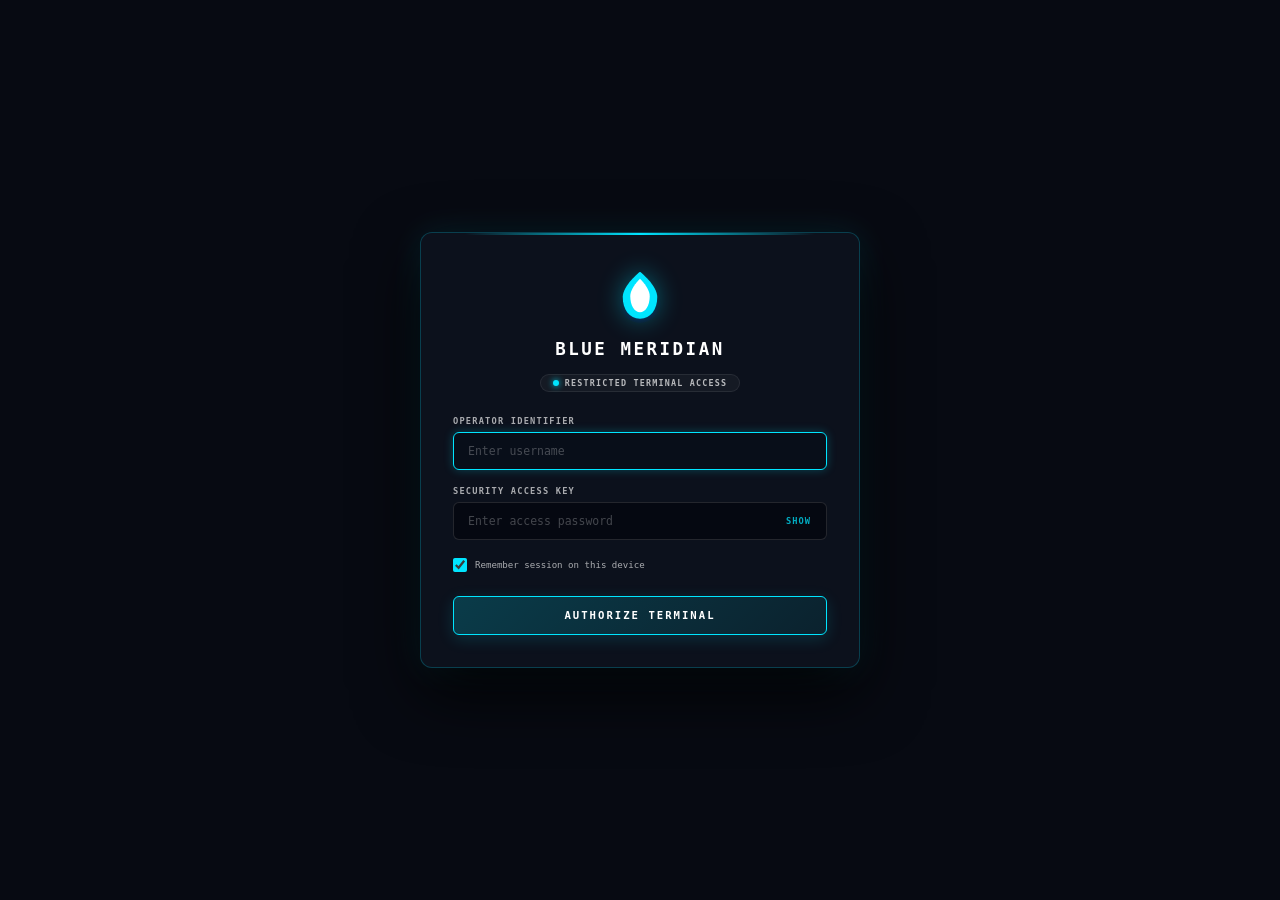
<file: docs/index.html>
<!DOCTYPE html>
<html lang="en">
<head>
    <meta charset="UTF-8">
    <meta name="viewport" content="width=device-width, initial-scale=1.0">
    <title>BLUE MERIDIAN</title>
    <style>
        html, body {
            background-color: #070a12 !important;
            background: #070a12 !important;
            color: #e2e8f0;
            margin: 0;
            padding: 0;
        }
    </style>
    <link rel="icon" href="data:image/svg+xml,<svg xmlns='http://www.w3.org/2000/svg' viewBox='0 0 100 100'><defs><radialGradient id='g' cx='50%' cy='60%' r='50%' fx='50%' fy='65%'><stop offset='0%' style='stop-color:%230033ff;stop-opacity:0.5' /><stop offset='100%' style='stop-color:%23001a4d;stop-opacity:0' /></radialGradient></defs><circle cx='50' cy='60' r='40' fill='url(%23g)' /><path d='M50 92 C30 92 18 75 18 52 C18 30 50 5 50 5 C50 5 82 30 82 52 C82 75 70 92 50 92 Z' fill='%230066ff' /><path d='M50 80 C40 80 32 68 32 50 C32 35 50 18 50 18 C50 18 68 35 68 50 C68 68 60 80 50 80 Z' fill='white' /></svg>">
    <link rel="stylesheet" href="css/styles.css?v=20261117j">
    <link rel="stylesheet" href="css/cards.css?v=20261117j">
    <link rel="stylesheet" href="css/signals.css?v=20261117j">
    <link rel="stylesheet" href="css/tail-risk.css?v=20261031a">
    <link rel="stylesheet" href="css/auth.css?v=20261123a">
    <script src="js/auth.js?v=20261123a"></script>
</head>
<body>
    <template id="bm-dashboard-template">
    <!-- TOP BAR -->
    <header id="top-bar">
        <div class="top-bar-left">
            <h1>BLUE MERIDIAN</h1>
            <span class="subtitle">Volume Flow Analytics</span>
        </div>
        <div class="top-bar-right">
            <nav class="page-nav">
                <a href="index.html" class="nav-link active" data-tooltip="Volume Flow Analytics: volume spike indicators, capitulation metrics, and conviction alert feeds.">Volume Monitor</a>
                <a href="trough-peak.html" class="nav-link" data-tooltip="Trough-to-Peak Analyzer: recovery cycle metrics, opportunity heatmaps, and historical volatility regimes.">Trough-to-Peak</a>
                <a href="flows.html" class="nav-link" data-tooltip="Flow Monitor: daily AUM flows, momentum indicators, and price-flow divergence models.">FLOW MONITOR</a>
                <a href="cvol.html" class="nav-link" data-tooltip="Volatility Intelligence: options surface skew, convexity, backwardation, and VRP state machine.">CVOL</a>
            </nav>
            <div class="market-status" id="market-status">
                <span class="status-dot"></span>
                <span class="status-text">LOADING...</span>
            </div>
            <div class="last-updated" id="last-updated">—</div>
            <button class="refresh-btn" id="refresh-btn" data-tooltip="Manual Refresh: fetch latest pre-computed signals and live price overlay.">&#x21bb;</button>
        </div>
    </header>
 
    <!-- TOP CONVERGENCE FLASH BANNER (hidden unless SWVC converged) -->
    <div id="convergence-flash" class="convergence-flash" style="display:none"></div>
 
    <!-- MAIN 3-SECTION LAYOUT -->
    <main id="dashboard">
        <!-- SECTION A: LONG SIDE -->
        <section class="dashboard-section section-long" id="section-long">
            <div class="section-header">
                <h2 data-tooltip="Bull ETFs: rise when Natural Gas prices rise. Color convention: green for positive inflows.">LONG SIDE</h2>
                <span class="section-label">2x / 3x Leveraged Long</span>
            </div>
            <div class="etf-cards" id="long-cards">
                <!-- BOIL, HNU, 3NGL cards inserted here -->
            </div>
        </section>
 
        <!-- SECTION C: SIGNAL COMMAND CENTER -->
        <section class="dashboard-section section-signals" id="section-signals">
            <div class="section-header">
                <h2 data-tooltip="Synthesizes volume alerts, convergence signals, and correlation matrices.">SIGNAL COMMAND CENTER</h2>
                <span class="section-label">Volume Intelligence</span>
            </div>
 
            <!-- NG=F GAS PRICE CONTEXT BAR -->
            <div class="ng-price-bar-panel" id="ng-price-bar-panel">
                <div id="ng-price-bar" class="ng-price-bar">
                    <span class="ng-bar-label">NG=F</span>
                    <span class="ng-bar-na">Loading gas price context…</span>
                </div>
            </div>

            <!-- ALERT FEED -->
            <div class="signal-panel" id="alert-panel">
                <h3 data-tooltip="Named setups combining closing pressure (price-volume), the BOIL volume climax, the CVOL options state and BOIL fund flows. Each is scored as non-overlapping trades on the tradeable NG index against the any-day benchmark; statistics are recomputed from history on every load.">ACTIVE ALERTS</h3>
                <div class="alert-feed" id="alert-feed">
                    <div class="no-alerts">Scoring setups…</div>
                </div>
            </div>

            <!-- VOLUME HEAT CALENDAR -->
            <div class="signal-panel" id="heat-calendar-panel">
                <div class="heat-panel-header">
                    <div class="heat-panel-header-left">
                        <h3 id="heat-calendar-title" style="margin-bottom:0; font-size:0.78rem; font-weight:800; white-space:nowrap;" data-tooltip="Aggregated heatmap showing peak/drought volume pressure across selected ETFs (0–100 microstructure intensity from 21D trimmed-mean RVOL and 22D price drawdown/spread). Spotlight highlights rank each day causally against its trailing 252-trading-day (1Y) baseline with zero look-ahead bias; solid fills mark 3-year (756D) Top 2% Macro Climax/Drought events.">VOLUME HEAT MAP</h3>
                        <!-- Pagination -->
                        <div class="heat-nav-arrows" style="display:flex; gap:2px; margin-left:2px; margin-right:0; flex-shrink: 0;">
                            <button class="nav-arrow-btn" id="heat-prev" data-tooltip="View previous 90 days (Days 91–180)">&#8592;</button>
                            <button class="nav-arrow-btn" id="heat-next" data-tooltip="Currently viewing most recent 90 days (Days 1–90)" disabled>&#8594;</button>
                        </div>
                    </div>
                    
                    <div class="heat-panel-header-right">
                        <!-- Spotlight (PEAKS / VALLEYS) Toggle -->
                        <div class="tab-group" id="heat-spotlight-group">
                            <button class="tab-btn" id="heat-peaks-toggle" data-spotlight="peaks" data-tooltip="PEAKS Mode: Spotlight capitulation volume spikes ranked causally against the trailing 252-day baseline (min score 25.0; solid fill = 756D Top 2% Macro Climax).">PEAKS</button>
                            <button class="tab-btn" id="heat-valleys-toggle" data-spotlight="valleys" data-tooltip="VALLEYS Mode: Spotlight extreme liquidity droughts ranked causally against the trailing 252-day baseline (min score 22.0; solid fill = 756D Top 2% Macro Drought).">VALLEYS</button>
                        </div>
                        <div class="tab-group heat-peaks-sub" id="heat-peaks-threshold-group" style="display: none;">
                            <button class="tab-btn" data-threshold="90" data-tooltip="Notable Outliers (Top 10%): Filter to days in top 10% of the trailing 252-day causal baseline (expanding min 21D on warm-up).">p90</button>
                            <button class="tab-btn active" data-threshold="95" data-tooltip="Significant Outliers (Top 5% - Default): Filter to days in top 5% of the trailing 252-day causal baseline (expanding min 21D on warm-up).">p95</button>
                            <button class="tab-btn" data-threshold="99" data-tooltip="Extreme Outliers (Top 1%): Filter to days in top 1% of the trailing 252-day causal baseline (expanding min 21D on warm-up).">p99</button>
                        </div>
                        <span class="heat-peak-count" id="heat-peak-count" data-tooltip="Count of highlighted outlier days in the visible window under the causal 252D baseline (0+ allowed; P90 &gt;= P95 &gt;= P99).">0 PEAKS</span>
                    </div>
                </div>

                <!-- Filter Toolbar -->
                <div class="heat-filter-toolbar">
                    <div class="tab-group" id="heat-side-group">
                        <button class="tab-btn active" data-side="all" data-tooltip="Analyze all 6 ETFs (BOIL, HNU, 3NGL, KOLD, HND, 3NGS) simultaneously.">ALL</button>
                        <button class="tab-btn" data-side="long" data-tooltip="Analyze only long-side leveraged ETFs (BOIL, HNU, 3NGL).">LONG</button>
                        <button class="tab-btn" data-side="short" data-tooltip="Analyze only short-side/inverse ETFs (KOLD, HND, 3NGS).">SHORT</button>

                        <span class="heat-filter-divider"></span>

                        <button class="tab-btn heat-etf-long" data-side="BOIL" data-tooltip="BOIL (ProShares Ultra Bloomberg NG 2x Long — NYSE)">BOIL</button>
                        <button class="tab-btn heat-etf-long" data-side="HNU.TO" data-tooltip="HNU.TO (BetaPro Natural Gas 2x Bull — TSX Canada)">HNU</button>
                        <button class="tab-btn heat-etf-long" data-side="3NGL.L" data-tooltip="3NGL.L (WisdomTree NG 3x Daily Long — LSE London)">3NGL</button>

                        <span class="heat-filter-divider"></span>

                        <button class="tab-btn heat-etf-short" data-side="KOLD" data-tooltip="KOLD (ProShares UltraShort Bloomberg NG -2x — NYSE)">KOLD</button>
                        <button class="tab-btn heat-etf-short" data-side="HND.TO" data-tooltip="HND.TO (BetaPro Natural Gas 2x Bear — TSX Canada)">HND</button>
                        <button class="tab-btn heat-etf-short" data-side="3NGS.L" data-tooltip="3NGS.L (WisdomTree NG 3x Daily Short — LSE London)">3NGS</button>
                    </div>
                    <div class="heat-filter-secondary">
                        <div class="tab-group" id="heat-days-group">
                            <button class="tab-btn active" data-days="90" data-tooltip="90-Day View: 5 rows &times; 18 cols (~4.5 months). Standard quarterly lookback.">90D</button>
                            <button class="tab-btn" data-days="126" data-tooltip="126-Day View: 7 rows &times; 18 cols (6 trading months / 2 financial quarters). Quantitative semi-annual benchmark.">126D</button>
                            <button class="tab-btn" data-days="180" data-tooltip="180-Day View: 10 rows &times; 18 cols (~8.5 months). Multi-season cycle perspective.">180D</button>
                            <button class="tab-btn" data-days="252" data-tooltip="252-Day View: 14 rows &times; 18 cols (1 full annual trading year). Comprehensive 12-month commodity cycle.">252D</button>
                        </div>
                        <div class="tab-group" id="heat-mode-group">
                            <button class="tab-btn active" data-mode="share" data-tooltip="CVI (Share Volume): 0–100 Share-Volume (CVI) / Dollar-Volume (DVCVI) microstructure pressure measured in share volume (21D trimmed-mean RVOL and 22D drawdown/spread).">S</button>
                            <button class="tab-btn" data-mode="dollar" data-tooltip="DVCVI (Dollar Volume): 0–100 Share-Volume (CVI) / Dollar-Volume (DVCVI) microstructure pressure measured in dollar turnover (Price &times; Shares, 21D trimmed-mean RVOL and 22D drawdown/spread).">$</button>
                        </div>
                    </div>
                </div>
                <div class="heat-calendar" id="heat-calendar">
                    <!-- Filled dynamically -->
                </div>
                <div class="heat-legend-bar">
                    <div class="heat-legend-spacer" aria-hidden="true"></div>
                    <div class="heat-legend">
                        <span class="heat-label" data-tooltip="Low volume pressure relative to historical norm.">Quiet</span>
                        <span class="heat-swatch" style="background:#1a1a28"></span>
                        <span class="heat-swatch" style="background:#283848"></span>
                        <span class="heat-swatch" style="background:#4a6878"></span>
                        <span class="heat-swatch" style="background:#d4a830"></span>
                        <span class="heat-swatch" style="background:#c04040"></span>
                        <span class="heat-swatch" style="background:#8855bb" data-tooltip="Absolute extreme volume pressure (purple)."></span>
                        <span class="heat-label" data-tooltip="High volume pressure (capitulation/exhaustion spike).">Extreme</span>
                    </div>
                    <div class="tab-group" id="heat-dd-group">
                        <button class="tab-btn heat-dd-btn" id="heat-dd-toggle" type="button" aria-pressed="false" data-tooltip="Drawdown Overlay: Overlays causal 63-day rolling peak drawdown (emerald near high when 252D &gt; -40%, amber 63D Hi / 252D Bear, amber pullback bar, red deep DD, crimson severe drawdown) and -5%+ 1D selloff pips. Hover any cell for causal 63D &amp; 252D peak DD (pk) and % above rolling trough (low).">DD%</button>
                    </div>
                </div>
                <div class="heat-dd-legend" id="heat-dd-legend" aria-hidden="true">
                    <span class="heat-dd-legend-title">DD63 Overlay:</span>
                    <span class="heat-dd-legend-item"><span class="heat-dd-swatch dd-near-high"></span>Near High (63D &amp; 252D)</span>
                    <span class="heat-dd-legend-item"><span class="heat-dd-swatch dd-bear-high"></span>63D Hi &middot; 252D Bear</span>
                    <span class="heat-dd-legend-item"><span class="heat-dd-swatch dd-pullback"></span>Pullback (-10% to -25%)</span>
                    <span class="heat-dd-legend-item"><span class="heat-dd-swatch dd-deep"></span>Deep DD (-25% to -40%)</span>
                    <span class="heat-dd-legend-item"><span class="heat-dd-swatch dd-bloodbath"></span>Severe (-40%+)</span>
                    <span class="heat-dd-legend-item"><span class="heat-dd-pip-sample"></span>-5%+ 1D Drop</span>
                </div>
                <div class="heat-evidence">
                    <span class="heat-setup-key"><span class="heat-setup-mark short"></span>short-side setup</span>
                    <span class="heat-setup-key"><span class="heat-setup-mark long"></span>long-side setup</span>
                </div>
            </div>

            <!-- INVERSE PAIR STRESS MATRIX -->
            <div class="signal-panel" id="stress-matrix-panel">
                <h3 data-tooltip="Compares relative volume, capitulation metrics, and stress status side-by-side for long/short pairs.">INVERSE PAIR STRESS MATRIX</h3>
                <div class="table-scroll-wrap">
                <table class="stress-matrix" id="stress-matrix">
                    <thead>
                        <tr>
                            <th>PAIR</th>
                            <th data-tooltip="Long ETF 21-day Relative Volume">LONG RVOL</th>
                            <th data-tooltip="Short/Inverse ETF 21-day Relative Volume">SHORT RVOL</th>
                            <th data-tooltip="Long-side VCVI-63d — spikes when the long ETF has high volume AND a low price (long-side capitulation). Read it as stress, not a buy signal: on BOIL since 2012, readings ≥ 72 saw NG higher 21 sessions later 49% of the time vs 42% on a random day, with the average still negative. The tested long setups are in ACTIVE ALERTS.">L-CAP</th>
                            <th data-tooltip="Short-side VCVI-63d — spikes when the short ETF has high volume AND a low price (gas is HIGH; short-side capitulation). Read it as stress, not a top call: on KOLD since 2012, readings ≥ 72 saw NG higher 21 sessions later 44% of the time vs 42% on a random day — no separation. The tested short setups are in ACTIVE ALERTS.">S-CAP</th>
                            <th data-tooltip="5d fast-window VCVI (Long/Short) — catches weather event spikes before longer windows. Threshold: 45. Format: L/S">FAST-5d</th>
                            <th data-tooltip="Sharp Spike flag — fires when 5d VCVI>45 AND move>2×ATR on the same day. Weather event candidate.">SPIKE</th>
                            <th data-tooltip="Inverse Pair Stress Index — short ETF RVOL ÷ long ETF RVOL. &gt;2x indicates abnormal directional pressure.">IPSI</th>
                            <th data-tooltip="Current volatility regime — where HV21 sits in its own 252-day history. Signals in LOW/QUIET regimes are most reliable.">VOL REGIME</th>
                            <th data-tooltip="Pair Stress &amp; Capitulation Status: synthesizes directional IPSI ratio, long-side and short-side VCVI capitulation, and 5-day fast spike flags.">STATUS</th>
                        </tr>
                    </thead>
                    <tbody id="stress-matrix-body">
                        <!-- Filled dynamically -->
                    </tbody>
                </table>
                </div>
            </div>

            <!-- VDDS CROSS-ETF COMPARISON BAR -->
            <div class="signal-panel" id="vdds-panel">
                <div style="display:flex; justify-content:space-between; align-items:center; margin-bottom:10px; flex-wrap:wrap; gap:6px;">
                    <h3 style="margin-bottom:0;" data-tooltip="VDDS (Volume-Dollar Divergence Score) = DV-RVOL-21d ÷ S-RVOL-21d per ETF. Below 1.0: share volume growing faster than dollar volume → price is low per share → capitulation pattern. Above 1.0: dollar value growing faster → price rising per unit → momentum/accumulation. Left of centre = bearish ETF price, right = bullish.">VDDS <span class="panel-subtitle" id="vdds-subtitle">· SHARE VOLUME RELATIVE (RVOL-21D)</span></h3>
                    <!-- VOL / $ flip toggle — mirrors heatmap mode toggle -->
                    <div class="tab-group" id="vdds-mode-group" style="margin:0; padding:2px;">
                        <button class="tab-btn active" data-vdds-mode="vol" id="vdds-btn-vol" data-tooltip="VOL mode: shows S-RVOL-21d (share volume relative to 21-day average) per ETF — pure volume bar.">VOL</button>
                        <button class="tab-btn" data-vdds-mode="dv" id="vdds-btn-dv" data-tooltip="$ mode: shows VDDS ratio (DV-RVOL-21d ÷ S-RVOL-21d) — dollar vs share volume divergence.">$</button>
                    </div>
                </div>
                <div id="vdds-scale-legend" class="vdds-scale-legend"></div>
                <div id="vdds-bar" class="vdds-bar">
                    <span class="vdds-na">Loading VDDS data…</span>
                </div>
            </div>

            <!-- PRICE-VOLUME STUDIES (classic volume indicators) -->
            <div class="signal-panel" id="vs-panel">
                <div class="vs-head">
                    <h3 data-tooltip="Price and volume indicators computed from the ETF's full daily history.">PRICE-VOLUME STUDIES <span id="vs-subtitle" class="panel-subtitle">· TECHNICAL INDICATORS</span></h3>
                    <div class="tab-group" id="vs-range-tabs" style="margin:0; padding:2px;">
                        <button class="tab-btn" data-range="3m" data-tooltip="Last 3 months">3M</button>
                        <button class="tab-btn" data-range="6m" data-tooltip="Last 6 months">6M</button>
                        <button class="tab-btn active" data-range="1y" data-tooltip="Last year">1Y</button>
                        <button class="tab-btn" data-range="2y" data-tooltip="Last 2 years">2Y</button>
                        <button class="tab-btn" data-range="5y" data-tooltip="Last 5 years">5Y</button>
                        <button class="tab-btn" data-range="10y" data-tooltip="Last 10 years">10Y</button>
                        <button class="tab-btn" data-range="all" data-tooltip="All available history">ALL</button>
                    </div>
                </div>
                <div class="vs-controls">
                    <div class="vs-control-group vs-suite-group">
                        <span class="vs-control-label">Suite</span>
                        <div class="tab-group" id="vs-suite-tabs" style="margin:0; padding:2px;">
                            <button class="tab-btn active" data-suite="classic" data-tooltip="Classic Technical Studies: Volume, Volume Oscillator, Net Volume, Chaikin Money Flow, OBV, Price-Volume Trend">CLASSIC TECHNICAL (6)</button>
                            <button class="tab-btn" data-suite="micro" data-tooltip="Institutional Microstructure Suite: BVC-VPIN, Range Amihud ILLIQ-Z, Abdi-Ranaldo ESVD, LMSW Return-Volume Rho, Rolling VWAP-Z, True-Range Klinger TKVF">INSTITUTIONAL MICROSTRUCTURE (6)</button>
                        </div>
                    </div>
                    <div class="vs-control-group">
                        <span class="vs-control-label">Study</span>
                        <div class="tab-group" id="vs-study-tabs" style="margin:0; padding:2px;">
                            <button class="tab-btn active" data-study="vol" data-tooltip="Daily share volume. Green bars are up days, red bars down days, with a 21-day average line.">VOLUME</button>
                            <button class="tab-btn" data-study="osc" data-tooltip="Volume oscillator: how far the 5-day average volume sits from the 21-day average, in percent. Above zero means volume is expanding.">VOL OSC</button>
                            <button class="tab-btn" data-study="net" data-tooltip="Daily volume signed by direction: added on up days, subtracted on down days. The line is the 21-day running total.">NET VOL</button>
                            <button class="tab-btn" data-study="cmf" data-tooltip="Chaikin Money Flow (21-day): measures institutional accumulation/distribution using close location within daily high-low range. Bounded [-1, +1].">CMF</button>
                            <button class="tab-btn" data-study="obv" data-tooltip="On-balance volume: a running total that adds volume on up days and subtracts it on down days. Above its 21-day average signals accumulation.">OBV</button>
                            <button class="tab-btn" data-study="pvt" data-tooltip="Price-volume trend: like OBV, but each day's volume is weighted by the size of its price move.">PVT</button>
                        </div>
                    </div>
                    <div class="vs-control-group">
                        <span class="vs-control-label">ETF</span>
                        <div id="vs-chips" class="tab-group vs-chips" style="margin:0; padding:2px;"></div>
                    </div>
                </div>
                <div class="vs-canvas-wrap" id="vs-canvas-wrap">
                    <canvas id="vs-canvas"></canvas>
                    <div id="vs-tooltip" class="vs-tooltip"></div>
                </div>
                <!-- Dual Range Slider (Scrub & Zoom) -->
                <div class="range-slider-container vs-slider-container" id="vs-slider-container">
                    <div class="range-slider-wrap">
                        <div class="range-inputs">
                            <div class="range-slider-track"></div>
                            <div id="vs-range-highlight" class="range-slider-highlight"></div>
                            <input type="range" id="vs-range-start" min="0" max="100" value="0" data-tooltip="Drag to set the start of the visible date range">
                            <input type="range" id="vs-range-end" min="0" max="100" value="100" data-tooltip="Drag to set the end of the visible date range">
                        </div>
                    </div>
                    <div class="range-labels vs-range-labels-row">
                        <span class="vs-range-spacer"></span>
                        <span id="vs-range-active-label" class="vs-range-active-lbl">1Y</span>
                        <div class="tab-group" id="vs-unit-tabs" style="margin:0; padding:2px;">
                            <button class="tab-btn active" data-unit="shares" data-tooltip="Measure in raw share volume">S</button>
                            <button class="tab-btn" data-unit="dollar" data-tooltip="Measure in dollar volume (Price × Shares)">$</button>
                        </div>
                    </div>
                </div>
                <div class="vs-reading" id="vs-reading"><span class="vs-reading-na">Loading…</span></div>
            </div>

            <!-- VOLUME PROFILE (volume at price) -->
            <div class="signal-panel" id="vp-panel">
                <div class="vp-head">
                    <div class="vp-head-top">
                        <h3 data-tooltip="Shares or dollar volume traded at each price level over the selected window. Green/red splits volume by up versus down sessions.">VOLUME PROFILE <span class="panel-subtitle">· PRICE DISTRIBUTION</span></h3>
                        <div class="vp-header-controls">
                            <div class="tab-group" id="vp-range-tabs" style="margin:0; padding:2px;">
                                <button class="tab-btn" data-range="1m" data-tooltip="Last month (30 days)">1M</button>
                                <button class="tab-btn" data-range="3m" data-tooltip="Last 3 months">3M</button>
                                <button class="tab-btn" data-range="6m" data-tooltip="Last 6 months">6M</button>
                                <button class="tab-btn active" data-range="1y" data-tooltip="Last year (default window)">1Y</button>
                                <button class="tab-btn" data-range="2y" data-tooltip="Last 2 years">2Y</button>
                                <button class="tab-btn" data-range="5y" data-tooltip="Last 5 years">5Y</button>
                                <button class="tab-btn" data-range="all" data-tooltip="Full history since inception">ALL</button>
                                <button class="tab-btn" data-range="custom" data-tooltip="Pick custom start and end dates">CUSTOM</button>
                            </div>
                            <div class="tab-group" id="vp-unit-tabs" style="margin:0; padding:2px;">
                                <button class="tab-btn active" data-unit="shares" data-tooltip="Measure in raw share volume">S</button>
                                <button class="tab-btn" data-unit="dollar" data-tooltip="Measure in dollar volume (Price × Shares)">$</button>
                            </div>
                        </div>
                    </div>
                    <div class="vp-subhead">
                        <span class="vp-range-label" id="vp-range-label"></span>
                    </div>
                </div>
                <div id="vp-fixed-controls" class="vp-fixed-controls">
                    <span class="vp-fixed-lbl">FROM</span>
                    <input type="date" class="vp-date" id="vp-from" data-tooltip="Start of the custom window">
                    <span class="vp-fixed-arrow">&rarr;</span>
                    <span class="vp-fixed-lbl">TO</span>
                    <input type="date" class="vp-date" id="vp-to" data-tooltip="End of the custom window">
                </div>
                <div class="vp-controls">
                    <div class="vp-control-group">
                        <span class="vp-control-label">ETF</span>
                        <div id="vp-chips" class="tab-group vp-chips" style="margin:0; padding:2px;"></div>
                    </div>
                </div>
                <div class="vp-canvas-wrap" id="vp-canvas-wrap">
                    <canvas id="vp-canvas"></canvas>
                    <div id="vp-tooltip" class="vp-tooltip"></div>
                </div>
                <div class="vp-stats" id="vp-stats"><span class="vp-stats-na">Loading…</span></div>
            </div>

            <!-- SIDE-WIDE VOLUME CONVERGENCE -->
            <div class="signal-panel" id="swvc-panel">
                <h3 data-tooltip="Tracks whether all 3 ETFs on the same side (e.g., KOLD + HND.TO + 3NGS.L) each had an RVOL-21d spike ≥2.0× within a 10-day window across the 15-day lookback. Independent cross-market spiking across US, Canadian, and UK markets confirms structural institutional capitulation or accumulation.">SIDE-WIDE CONVERGENCE <span class="panel-subtitle">· TRI-ETF ROLLING WINDOW</span></h3>
                <div id="swvc-container">
                    <div class="swvc-loading">Scanning cross-market activity…</div>
                </div>
            </div>

            <!-- MULTI-WINDOW CONVERGENCE -->
            <div class="signal-panel" id="convergence-panel">
                <h3 data-tooltip="Tracks how many of the 6 lookback windows (5d, 10d, 21d, 63d, 126d, 252d) are simultaneously in the 90th+ volume percentile. All 6 converging triggers the full Multi-Window Convergence Alarm (MWCA).">MULTI-WINDOW CONVERGENCE <span class="panel-subtitle">· 6-WINDOW PERCENTILE ALARM</span></h3>
                <div class="convergence-gauges" id="convergence-gauges">
                    <!-- Filled dynamically -->
                </div>
            </div>

        </section>
 
        <!-- SECTION B: SHORT SIDE -->
        <section class="dashboard-section section-short" id="section-short">
            <div class="section-header">
                <h2 data-tooltip="Inverse ETFs: rise when Natural Gas prices fall. Color convention: green for outflows (shorts unwinding), red for inflows.">SHORT SIDE</h2>
                <span class="section-label">2x / 3x Leveraged Short</span>
            </div>
            <div class="etf-cards" id="short-cards">
                <!-- KOLD, HND, 3NGS cards inserted here -->
            </div>
        </section>
    </main>

    <!-- FOOTER -->
    <footer>
        <div class="footer-content">
            <span>Blue Meridian | Data via Yahoo Finance</span>
            <span>CVI + IPSI + MWCA are proprietary indicators</span>
        </div>
    </footer>

    <!-- ETF Card Chart Tooltip -->
    <div id="card-chart-tooltip"></div>

    <div id="tail-risk-backdrop" class="tail-backdrop" onclick="TailRiskDrawer.close()"></div>

    <aside id="tail-risk-drawer" class="tail-drawer" aria-label="Tail Risk Analysis Drawer">
        <header class="tail-header">
            <div class="tail-header-left">
                <h2 class="tail-title" id="tail-header-title" data-tooltip="<strong>Historical Return Distribution &amp; Tail Risk Engine</strong><br>Non-parametric fat-tail modeling, Value-at-Risk quantiles, Expected Shortfall, and volume-conditioned forward return expectancy.">Tail Risk Engine</h2>
                <span class="tail-ticker-badge" id="tail-header-badge">BOIL</span>
                <span class="tail-subtitle" id="tail-header-sub">Historical Empirical Distribution</span>
            </div>
            <div class="tail-header-right">
                <button class="tail-close-btn" onclick="TailRiskDrawer.close()" aria-label="Close Tail Risk Drawer" data-tooltip="Close Tail Risk Engine (Esc)">&times;</button>
            </div>
        </header>

        <nav class="tail-ticker-chips" id="tail-ticker-chips" aria-label="Instrument Switcher"></nav>

        <div class="tail-body" id="tail-drawer-body">
            <div class="tail-controls-row">
                <div class="tail-control-group">
                    <span class="tail-control-label">Horizon</span>
                    <div class="tail-btn-group" id="tail-horizon-tabs">
                        <button class="tail-tab-btn active" data-horizon="1d" onclick="TailRiskDrawer.setHorizon('1d')" data-tooltip="<strong>1-Day Daily Return Horizon</strong><br>Close-to-close percentage change. Evaluates intraday execution risk, daily jump diffusion, and standard volatility.">1-DAY</button>
                        <button class="tail-tab-btn" data-horizon="5d" onclick="TailRiskDrawer.setHorizon('5d')" data-tooltip="<strong>5-Day Swing Cycle Horizon</strong><br>Rolling 5-trading-day compound return. Evaluates multi-day momentum persistence, weekend gap risk, and swing trader holding risk.">5-DAY SWING</button>
                        <button class="tail-tab-btn" data-horizon="21d" onclick="TailRiskDrawer.setHorizon('21d')" data-tooltip="<strong>21-Day Monthly Cycle Horizon</strong><br>Rolling 21-trading-day compound return (~1 calendar month). Measures path-dependent volatility drag, storage cycle risk, and structural drift.">21-DAY MONTHLY</button>
                    </div>
                </div>
                <div class="tail-control-group">
                    <span class="tail-control-label">Regime</span>
                    <div class="tail-btn-group" id="tail-regime-tabs">
                        <button class="tail-tab-btn active" data-regime="trailing_252d" onclick="TailRiskDrawer.setRegime('trailing_252d')" data-tooltip="<strong>Trailing 252-Trading-Day Regime</strong><br>Exactly the past 252 active market sessions (1 calendar year). Calibrated to current volatility baseline and immediate seasonal cycle.">TRAILING 252D</button>
                        <button class="tail-tab-btn" data-regime="lng_era" onclick="TailRiskDrawer.setRegime('lng_era')" data-tooltip="<strong>Modern LNG Export Era (2023&ndash;Present)</strong><br>Filters data from January 2023 onward. Captures globalized US LNG export market pricing post-Freeport LNG terminal restart.">MODERN LNG ERA (2023+)</button>
                        <button class="tail-tab-btn" data-regime="full_inception" onclick="TailRiskDrawer.setRegime('full_inception')" data-tooltip="<strong>Full Inception Historical Sample</strong><br>Includes entire recorded trading history back to ETF inception (up to 15 years, 3,780+ sessions). Reveals extreme structural tail shocks.">FULL INCEPTION</button>
                    </div>
                </div>
            </div>

            <div class="tail-shock-banner" id="tail-shock-banner"></div>

            <div class="tail-kpi-grid" id="tail-kpi-grid"></div>

            <div class="tail-canvas-container">
                <div class="tail-chart-header">
                    <span class="tail-chart-title">EMPIRICAL PROBABILITY DENSITY (80-BIN ZERO-ANCHORED HISTOGRAM)</span>
                    <div class="tail-legend">
                        <span class="tail-legend-item" data-tooltip="<strong>Loss Tail (Negative Bins)</strong><br>40 zero-anchored crimson bins spanning negative return sessions (R &lt; 0.00%). Height indicates total historical occurrences."><span class="tail-legend-swatch" style="background:#c04040;"></span>Loss Tail</span>
                        <span class="tail-legend-item" data-tooltip="<strong>Gain Tail (Positive Bins)</strong><br>40 zero-anchored emerald bins spanning positive return sessions (R &ge; 0.00%). Height indicates total historical occurrences."><span class="tail-legend-swatch" style="background:#3db87a;"></span>Gain Tail</span>
                        <span class="tail-legend-item" data-tooltip="<strong>Empirical Value-at-Risk (95% Confidence)</strong><br>Dashed gold cutoff line at the 5th percentile worst loss. Returns were better than this threshold on 95% of historical sessions."><span class="tail-legend-swatch" style="background:#d4a830; border: 1px dashed #d4a830;"></span>VaR 95%</span>
                        <span class="tail-legend-item" data-tooltip="<strong>Expected Shortfall / CVaR 95%</strong><br>Dashed crimson cutoff line showing the conditional average loss of all sessions breaching the 95% VaR threshold."><span class="tail-legend-swatch" style="background:#c04040; border: 1px dashed #c04040;"></span>CVaR 95%</span>
                        <span class="tail-legend-item" data-tooltip="<strong>Session Move Needle</strong><br>Cyan vertical indicator with glowing circular head projecting the current session percentage move directly onto the historical frequency curve."><span class="tail-legend-swatch" style="background:#5090a0;"></span>Session Needle</span>
                    </div>
                </div>
                <div class="tail-canvas-wrap">
                    <canvas id="tail-risk-canvas"></canvas>
                    <div id="tail-risk-tooltip"></div>
                </div>
            </div>

            <div class="tail-matrix-card">
                <div class="tail-matrix-title-row">
                    <span class="tail-matrix-title" data-tooltip="<strong>Volume-Conditioned Forward Return Expectancy Matrix</strong><br>Cross-tabulates price return shocks (|Z| &ge; 1.5&sigma;) against relative trading volume (RVOL-21d &ge; 1.5&times;) to isolate liquidity absorption from momentum continuation.">VOLUME-CONDITIONED FORWARD RETURN EXPECTANCY MATRIX</span>
                    <span class="tail-matrix-subtitle" data-tooltip="Evaluates subsequent 1-day, 5-day, and 10-day forward return expectations and win rates across 5 distinct market regimes.">Cross-tabulated against Z-Score and Relative Volume (RVOL-21d)</span>
                </div>
                <div class="tail-matrix-wrap" id="tail-matrix-wrap"></div>
            </div>
        </div>
    </aside>
    </template>

    <script>
        Auth.initIndex();
    </script>
</body>
</html>
</file>
<file: docs/css/styles.css>
/* ============================================
   NAT GAS ETF VOLUME MONITOR
   Core Styles
   ============================================ */

:root {
    /* Core palette */
    --bg-primary: #0a0a10;
    --bg-secondary: #11111a;
    --bg-card: #16161f;
    --bg-panel: #1a1a25;
    --bg-hover: #1e1e2a;

    /* Borders */
    --border-primary: #252535;
    --border-accent: #353548;

    /* Text */
    --text-primary: #e0ddd8;
    --text-secondary: #888898;
    --text-muted: #555565;
    --text-bright: #f5f0eb;

    /* Status colors — warm amber spectrum */
    --green: #3db87a;
    --green-dim: #2d9060;
    --yellow: #d4a830;
    --orange: #c07828;
    --red: #c04040;
    --red-glow: rgba(192, 64, 64, 0.3);
    --purple: #8855bb;
    --purple-glow: rgba(136, 85, 187, 0.35);
    --blue: #4a80b8;
    --blue-dim: #385e88;
    --cyan: #5090a0;

    /* Section colors */
    --long-accent: #3db87a;
    --long-bg: rgba(61, 184, 122, 0.04);
    --short-accent: #c04040;
    --short-bg: rgba(192, 64, 64, 0.04);
    --signal-accent: #d4a830;
    --signal-bg: rgba(212, 168, 48, 0.04);

    /* Layout */
    --header-height: 56px;
    --card-radius: 8px;
    --panel-radius: 6px;
}

* {
    margin: 0;
    padding: 0;
    box-sizing: border-box;
}

html {
    font-size: 14px;
    scroll-behavior: smooth;
}

body {
    font-family: 'SF Mono', 'Fira Code', 'Cascadia Code', 'JetBrains Mono', 'Consolas', monospace;
    background: var(--bg-primary);
    color: var(--text-primary);
    min-height: 100vh;
    overflow-x: hidden;
}

/* ---- TOP BAR ---- */
#top-bar {
    position: sticky;
    top: 0;
    z-index: 100;
    display: flex;
    align-items: center;
    justify-content: space-between;
    height: var(--header-height);
    padding: 0 24px;
    background: var(--bg-secondary);
    border-bottom: 1px solid var(--border-primary);
    backdrop-filter: blur(12px);
}

.top-bar-left h1 {
    font-size: 1.1rem;
    font-weight: 700;
    letter-spacing: 2px;
    color: var(--text-bright);
}

.top-bar-left .subtitle {
    font-size: 0.75rem;
    color: #fff;
    opacity: 0.85;
    letter-spacing: 1px;
}

.top-bar-right {
    display: flex;
    align-items: center;
    gap: 20px;
}

.market-status {
    display: flex;
    align-items: center;
    gap: 8px;
    padding: 4px 12px;
    border-radius: 4px;
    background: var(--bg-panel);
    font-size: 0.8rem;
    font-weight: 600;
    letter-spacing: 1px;
}

.market-status.open .status-dot {
    background: var(--green);
    box-shadow: 0 0 8px var(--green);
}

.market-status.closed .status-dot {
    background: var(--red);
}

.market-status.pre .status-dot {
    background: var(--yellow);
}

.status-dot {
    width: 8px;
    height: 8px;
    border-radius: 50%;
    background: rgba(255, 255, 255, 0.85);
    animation: pulse 2s infinite;
}

@keyframes pulse {
    0%, 100% { opacity: 1; }
    50% { opacity: 0.4; }
}

.last-updated {
    font-size: 0.8rem;
    color: #fff;
    opacity: 0.85;
}

.last-updated.stale {
    color: #f59e0b;
    font-weight: 600;
}

.refresh-btn {
    background: none;
    border: 1px solid var(--border-primary);
    color: var(--text-secondary);
    font-size: 1.2rem;
    padding: 4px 10px;
    border-radius: 4px;
    cursor: pointer;
    transition: all 0.2s;
}

.refresh-btn:hover {
    border-color: var(--blue);
    color: var(--blue);
}

.refresh-btn.spinning {
    animation: spin 0.75s cubic-bezier(0.4, 0, 0.2, 1) infinite;
}

@keyframes spin {
    100% { transform: rotate(360deg); }
}

/* ---- HYPOTHESIS BANNER ---- */
.hypothesis-banner {
    background: var(--bg-secondary);
    border-bottom: 1px solid var(--border-primary);
    overflow: hidden;
    transition: max-height 0.3s ease;
}

.hypothesis-banner.collapsed .banner-content {
    display: none;
}

.hypothesis-banner.collapsed .banner-arrow {
    transform: rotate(-90deg);
}

.banner-toggle {
    display: flex;
    align-items: center;
    justify-content: space-between;
    padding: 8px 24px;
    cursor: pointer;
    user-select: none;
}

.banner-toggle:hover {
    background: var(--bg-hover);
}

.banner-title {
    font-size: 0.75rem;
    font-weight: 600;
    letter-spacing: 1px;
    color: var(--signal-accent);
}

.banner-arrow {
    color: #fff;
    opacity: 0.85;
    transition: transform 0.3s;
}

.banner-content {
    padding: 12px 24px 16px;
}

.validation-grid {
    display: grid;
    grid-template-columns: repeat(6, 1fr);
    gap: 12px;
}

.validation-card {
    background: var(--bg-card);
    border: 1px solid var(--border-primary);
    border-radius: var(--panel-radius);
    padding: 10px;
    text-align: center;
}

.validation-card .ticker {
    font-size: 0.8rem;
    font-weight: 700;
    margin-bottom: 4px;
}

.validation-card .corr-value {
    font-size: 1.2rem;
    font-weight: 700;
    width: auto;
    text-align: center;
}

.validation-card .corr-label {
    font-size: 0.65rem;
    color: #fff;
    opacity: 0.85;
    margin-top: 2px;
}

.validation-card .pvalue {
    font-size: 0.65rem;
    color: #fff;
    opacity: 0.85;
}
.validation-card .pv-confirmed { color: var(--green); font-weight: 700; }
.validation-card .pv-weak      { color: #fff; opacity: 0.85; }
.validation-card .pv-none      { color: #fff; opacity: 0.6; }

/* ---- MAIN DASHBOARD LAYOUT ---- */
#dashboard {
    display: grid;
    grid-template-columns: 1fr 1.4fr 1fr;
    gap: 0;
    min-height: calc(100vh - var(--header-height) - 40px);
}

.dashboard-section {
    padding: 16px;
    border-right: 1px solid var(--border-primary);
    overflow-y: auto;
    max-height: calc(100vh - var(--header-height) - 40px);
}

.dashboard-section:last-child {
    border-right: none;
}

.section-long {
    background: var(--long-bg);
}

.section-short {
    background: var(--short-bg);
}

.section-signals {
    background: var(--signal-bg);
}

.section-header {
    display: flex;
    align-items: baseline;
    gap: 12px;
    margin-bottom: 16px;
    padding-bottom: 8px;
    border-bottom: 1px solid var(--border-primary);
}

.section-header h2 {
    font-size: 0.9rem;
    font-weight: 700;
    letter-spacing: 2px;
}

.section-long .section-header h2 {
    color: var(--long-accent);
}

.section-short .section-header h2 {
    color: var(--short-accent);
}

.section-signals .section-header h2 {
    color: var(--signal-accent);
}

.section-label {
    font-size: 0.75rem;
    color: #fff;
    opacity: 0.85;
    letter-spacing: 1px;
}


/* ---- ETF CARDS CONTAINER ---- */
.etf-cards {
    display: flex;
    flex-direction: column;
    gap: 16px;
}

/* ---- SIGNAL PANELS ---- */
.signal-panel {
    background: var(--bg-card);
    border: 1px solid var(--border-primary);
    border-radius: var(--panel-radius);
    padding: 14px;
    margin-bottom: 14px;
}

.signal-panel h3 {
    font-size: 0.8rem;
    font-weight: 600;
    letter-spacing: 1.5px;
    color: #fff;
    opacity: 0.85;
    margin-bottom: 10px;
}

/* ---- FOOTER ---- */
footer {
    border-top: 1px solid var(--border-primary);
    padding: 10px 24px;
    background: var(--bg-secondary);
}

.footer-content {
    display: flex;
    justify-content: space-between;
    font-size: 0.75rem;
    color: #fff;
    opacity: 0.85;
}

/* ---- RESPONSIVE ---- */
@media (max-width: 1200px) {
    #dashboard {
        grid-template-columns: 1fr;
        max-height: none;
    }

    .dashboard-section {
        max-height: none;
        border-right: none;
        border-bottom: 1px solid var(--border-primary);
    }

    .validation-grid {
        grid-template-columns: repeat(3, 1fr);
    }
}

@media (max-width: 768px) {
    .top-bar-left .subtitle {
        display: none;
    }

    .top-bar-left h1 {
        font-size: 0.8rem;
        letter-spacing: 1px;
        white-space: nowrap;
    }

    .top-bar-right {
        gap: 8px;
        min-width: 0;
        flex-shrink: 1;
    }

    .page-nav {
        overflow-x: auto;
        -webkit-overflow-scrolling: touch;
        scrollbar-width: none;
        max-width: 100%;
        flex-shrink: 1;
        gap: 2px;
    }

    .page-nav::-webkit-scrollbar {
        display: none;
    }

    .page-nav .nav-link {
        flex-shrink: 0;
        white-space: nowrap;
        padding: 4px 7px;
        font-size: 0.65rem;
        letter-spacing: 0.3px;
    }

    .last-updated {
        display: none;
    }

    .market-status {
        padding: 3px 8px;
        font-size: 0.68rem;
        gap: 5px;
        flex-shrink: 0;
    }

    .validation-grid {
        grid-template-columns: repeat(2, 1fr);
    }

    #top-bar {
        padding: 0 12px;
    }

    .dashboard-section {
        padding: 12px;
    }

    .footer-content {
        flex-direction: column;
        gap: 4px;
    }
}

/* ---- UTILITY CLASSES ---- */
.text-green { color: var(--green); }
.text-red { color: var(--red); }
.text-yellow { color: var(--yellow); }
.text-orange { color: var(--orange); }
.text-purple { color: var(--purple); }
.text-blue { color: var(--blue); }
.text-cyan { color: var(--cyan); }
.text-muted { color: #fff; opacity: 0.85; }

.bg-green { background: var(--green); }
.bg-red { background: var(--red); }
.bg-yellow { background: var(--yellow); }
.bg-orange { background: var(--orange); }
.bg-purple { background: var(--purple); }

/* ---- PAGE NAV ---- */
.page-nav {
    display: flex;
    align-items: center;
    gap: 4px;
}
.nav-link {
    font-size: 0.75rem;
    font-weight: 600;
    letter-spacing: 1px;
    color: #fff;
    opacity: 0.85;
    text-decoration: none;
    padding: 4px 10px;
    border-radius: 4px;
    border: 1px solid transparent;
    transition: color 0.15s, border-color 0.15s;
    text-transform: uppercase;
}
.nav-link:hover { color: var(--text-primary); border-color: var(--border-accent); }
.nav-link.active { color: var(--text-bright); border-color: var(--border-accent); background: var(--bg-panel); }

/* Scrollbar styling */
::-webkit-scrollbar {
    width: 6px;
}

::-webkit-scrollbar-track {
    background: var(--bg-primary);
}

::-webkit-scrollbar-thumb {
    background: var(--border-accent);
    border-radius: 3px;
}

::-webkit-scrollbar-thumb:hover {
    background: rgba(255, 255, 255, 0.85);
}

/* Pulsing alert animation */
@keyframes alert-pulse {
    0%, 100% {
        box-shadow: 0 0 0 0 var(--red-glow);
    }
    50% {
        box-shadow: 0 0 20px 4px var(--red-glow);
    }
}

@keyframes extreme-pulse {
    0%, 100% {
        box-shadow: 0 0 0 0 var(--purple-glow);
        border-color: var(--purple);
    }
    50% {
        box-shadow: 0 0 30px 8px var(--purple-glow);
        border-color: var(--text-bright);
    }
}

.alert-active {
    animation: alert-pulse 2s infinite;
}

.extreme-active {
    animation: extreme-pulse 1.5s infinite;
}

/* ============================================
   Universal Tooltip System — JS-driven singleton
   Usage: add data-tooltip="text" to any element
   Tooltip div #tt is appended to <body> by app.js
   ============================================ */

[data-tooltip] { cursor: help; }

#tt {
    position: fixed;
    z-index: 99999;
    background: rgba(16, 17, 20, 0.97); /* Deep dark theme */
    backdrop-filter: blur(8px);         /* Glass effect */
    color: #adbac7;                     /* Muted primary text */
    padding: 10px 14px;
    border-radius: 8px;
    font-size: 13px;
    line-height: 1.55;
    font-weight: 400;
    max-width: 380px;
    text-align: left;
    border: 1px solid rgba(0, 212, 255, 0.25); /* Subtle accent border */
    box-shadow: 0 8px 28px rgba(0,0,0,0.6);   /* Depth */
    pointer-events: none;               /* Never blocks mouse interaction */
    opacity: 0;
    transition: opacity 0.15s ease, transform 0.15s ease;
    transform: translateY(8px);
    font-family: 'Inter', 'JetBrains Mono', system-ui, sans-serif;
    word-break: break-word;
}

#tt.visible {
    opacity: 1;
    transform: translateY(0);
}

/* ---- MOBILE 480px ---- */
@media (max-width: 480px) {
    #top-bar { padding: 0 8px; }
    .top-bar-left h1 { font-size: 0.72rem; letter-spacing: 0.5px; }
    .top-bar-right { gap: 6px; }
    .nav-link { padding: 3px 5px; font-size: 0.58rem; letter-spacing: 0; }
    .market-status {
        padding: 4px 6px;
    }
    .market-status .status-text {
        display: none; /* Show only the glowing dot on small mobile to maximize room for navigation */
    }
    .refresh-btn { padding: 2px 6px; font-size: 1rem; }
    /* Tooltip narrower so it never clips on small screens */
    #tt { max-width: calc(100vw - 20px); font-size: 0.62rem; }
    /* Validation grid: 2 cols max */
    .validation-grid { grid-template-columns: repeat(2, 1fr) !important; }
}

/* ---- MOBILE 375px ---- */
@media (max-width: 375px) {
    .top-bar-left h1 { font-size: 0.68rem; letter-spacing: 0.2px; }
    .nav-link { padding: 3px 4px; font-size: 0.55rem; }
}
/* ---- CVOL Nav Arrow Buttons ---- */
.nav-arrow-btn {
    appearance: none;
    background: transparent;
    border: 1px solid rgba(255, 255, 255, 0.1);
    color: rgba(255, 255, 255, 0.5);
    border-radius: 4px;
    width: 24px;
    height: 24px;
    display: flex;
    align-items: center;
    justify-content: center;
    cursor: pointer;
    font-size: 0.9rem;
    transition: all 0.2s ease;
    padding: 0;
    margin: 0;
}
.nav-arrow-btn:hover:not(:disabled) {
    background: rgba(255, 255, 255, 0.05);
    border-color: rgba(255, 255, 255, 0.3);
    color: var(--text-bright);
}
.nav-arrow-btn:disabled {
    opacity: 0.2;
    cursor: not-allowed;
    border-color: rgba(255, 255, 255, 0.05);
}

/* ---- Tab Groups & Tab Buttons ---- */
.tab-group {
    display: flex;
    background: rgba(20, 20, 30, 0.6);
    border: 1px solid rgba(255, 255, 255, 0.08);
    padding: 2px;
    border-radius: 6px;
    gap: 2px;
    box-shadow: inset 0 1px 3px rgba(0, 0, 0, 0.2);
    backdrop-filter: blur(8px);
}
.tab-btn {
    font-family: inherit;
    font-size: 0.68rem;
    font-weight: 700;
    letter-spacing: 0.8px;
    padding: 4px 10px;
    border-radius: 4px;
    border: none;
    background: transparent;
    color: var(--text-secondary);
    cursor: pointer;
    transition: all 0.25s cubic-bezier(0.4, 0, 0.2, 1);
    text-transform: uppercase;
}
.tab-btn:hover {
    color: var(--text-bright);
    background: rgba(255, 255, 255, 0.05);
}
.tab-btn.active {
    background: rgba(255, 255, 255, 0.1);
    color: var(--cyan);
    box-shadow: 0 2px 6px rgba(0, 0, 0, 0.4), 0 0 0 1px rgba(80, 144, 160, 0.2);
}

@media (prefers-reduced-motion: reduce) {
    .etf-card, .dd-kpi-card, .flow-card, .cvol-kpi-card,
    .composite-card, .kpi-card, .alert-item, .vp-card,
    .convergence-gauge, .calc-stat {
        transform: none !important;
        transition: none !important;
    }
}

/* ---- PHONE HEADER (<= 600px): brand + status on row one, all four pages on row two ----
   The single-row header clipped page names ("TROUGH-TO-…", "FLOW MONIT…") on iPhone widths. */
@media (max-width: 600px) {
    #top-bar {
        flex-wrap: wrap;
        height: auto;
        padding: 8px 12px 0;
        row-gap: 8px;
        column-gap: 8px;
    }
    .top-bar-left { flex: 1 1 auto; min-width: 0; }
    .top-bar-left h1 { font-size: 0.78rem; letter-spacing: 1.5px; }
    .top-bar-right { display: contents; }
    .top-bar-right > .market-status,
    .top-bar-right > .refresh-btn,
    .top-bar-right > .bm-logout-btn { flex: 0 0 auto; }
    .bm-logout-btn { margin-left: 0; padding: 5px 10px; font-size: 0.6rem; }
    .page-nav {
        order: 10;
        flex: 1 1 100%;
        display: grid;
        grid-template-columns: repeat(4, 1fr);
        gap: 0;
        margin: 0 -12px;
        max-width: none;
        overflow: visible;
        border-top: 1px solid var(--border-primary);
    }
    .page-nav .nav-link,
    .nav-link {
        text-align: center;
        padding: 10px 2px 9px;
        font-size: 0.58rem;
        letter-spacing: 0.2px;
        border: none;
        border-radius: 0;
        border-bottom: 2px solid transparent;
        white-space: nowrap;
        overflow: hidden;
        text-overflow: ellipsis;
    }
    .page-nav .nav-link.active {
        border-bottom-color: var(--cyan, #00e5ff);
        background: rgba(0, 229, 255, 0.06);
    }
}
</file>
<file: docs/css/cards.css>
/* ============================================
   ETF Card Styles
   ============================================ */

.etf-card {
    background: var(--bg-card);
    border: 1px solid var(--border-primary);
    border-radius: var(--card-radius);
    padding: 14px;
    position: relative;
    transition: transform 0.22s cubic-bezier(0.2, 0, 0.2, 1), box-shadow 0.22s ease, border-color 0.22s ease, background 0.22s ease;
}

.etf-card:hover {
    transform: translateY(-3px);
    z-index: 2;
    border-color: rgba(255, 255, 255, 0.22);
    box-shadow: 0 8px 22px rgba(0, 0, 0, 0.48), 0 0 12px rgba(0, 255, 255, 0.05);
}

.etf-card.alert-elevated {
    border: 1px solid rgba(212, 168, 48, 0.45);
    background: linear-gradient(180deg, rgba(212, 168, 48, 0.04) 0%, var(--bg-card) 85px);
    box-shadow: 0 0 16px -2px rgba(212, 168, 48, 0.12), inset 0 1px 0 rgba(255, 255, 255, 0.05);
}

.etf-card.alert-high {
    border: 1px solid rgba(192, 120, 40, 0.5);
    background: linear-gradient(180deg, rgba(192, 120, 40, 0.05) 0%, var(--bg-card) 85px);
    box-shadow: 0 0 18px -2px rgba(192, 120, 40, 0.16), inset 0 1px 0 rgba(255, 255, 255, 0.06);
}

.etf-card.alert-critical {
    border: 1px solid rgba(192, 64, 64, 0.55);
    background: linear-gradient(180deg, rgba(192, 64, 64, 0.055) 0%, var(--bg-card) 85px);
    box-shadow: 0 0 20px -2px rgba(192, 64, 64, 0.22), inset 0 1px 0 rgba(255, 255, 255, 0.07);
    animation: alert-pulse 2.5s infinite;
}

.etf-card.alert-extreme {
    border: 1px solid rgba(136, 85, 187, 0.6);
    background: linear-gradient(180deg, rgba(136, 85, 187, 0.065) 0%, var(--bg-card) 85px);
    box-shadow: 0 0 24px -2px rgba(136, 85, 187, 0.28), inset 0 1px 0 rgba(255, 255, 255, 0.08);
    animation: extreme-pulse 2s infinite;
}

.etf-card.alert-elevated:hover {
    border-color: rgba(212, 168, 48, 0.7);
    box-shadow: 0 8px 22px rgba(0, 0, 0, 0.48), 0 0 22px 0px rgba(212, 168, 48, 0.22), inset 0 1px 0 rgba(255, 255, 255, 0.08);
}

.etf-card.alert-high:hover {
    border-color: rgba(192, 120, 40, 0.75);
    box-shadow: 0 8px 22px rgba(0, 0, 0, 0.48), 0 0 24px 0px rgba(192, 120, 40, 0.26), inset 0 1px 0 rgba(255, 255, 255, 0.1);
}

.etf-card.alert-critical:hover {
    border-color: rgba(192, 64, 64, 0.8);
    box-shadow: 0 8px 22px rgba(0, 0, 0, 0.48), 0 0 26px 0px rgba(192, 64, 64, 0.32), inset 0 1px 0 rgba(255, 255, 255, 0.12);
}

.etf-card.alert-extreme:hover {
    border-color: rgba(136, 85, 187, 0.85);
    box-shadow: 0 8px 22px rgba(0, 0, 0, 0.48), 0 0 28px 0px rgba(136, 85, 187, 0.38), inset 0 1px 0 rgba(255, 255, 255, 0.15);
}

/* Card Header */
.card-header {
    display: flex;
    justify-content: space-between;
    align-items: flex-start;
    margin-bottom: 10px;
    gap: 8px;
}

.card-ticker-group {
    display: flex;
    flex-direction: column;
    align-items: flex-start;
    gap: 4px;
    flex: 1 1 auto;
    min-width: 0;
}

.card-ticker-row {
    display: flex;
    align-items: center;
    gap: 6px;
    flex-wrap: wrap;
}

.card-ticker {
    font-size: 1.1rem;
    font-weight: 700;
    letter-spacing: 1px;
    line-height: 1.1;
}

.section-long .card-ticker { color: var(--long-accent); }
.section-short .card-ticker { color: var(--short-accent); }

.card-pill-meta {
    display: inline-flex;
    align-items: center;
    font-size: 0.55rem;
    font-weight: 700;
    letter-spacing: 0.5px;
    padding: 1px 6px;
    border-radius: 4px;
    background: rgba(255, 255, 255, 0.06);
    border: 1px solid var(--border-primary);
    color: rgba(255, 255, 255, 0.75);
    white-space: nowrap;
    user-select: none;
    cursor: help;
}

/* Session indicator badges */
.session-badge {
    display: inline-flex;
    align-items: center;
    font-size: 0.52rem;
    font-weight: 800;
    letter-spacing: 0.6px;
    padding: 1px 5px;
    border-radius: 3px;
    text-transform: uppercase;
    white-space: nowrap;
    user-select: none;
    line-height: 1.2;
}

.session-badge.session-live {
    background: rgba(61, 184, 122, 0.15);
    color: var(--green);
    border: 1px solid rgba(61, 184, 122, 0.35);
    box-shadow: 0 0 6px rgba(61, 184, 122, 0.2);
}

.session-badge.session-lse {
    background: rgba(56, 189, 248, 0.15);
    color: var(--cyan, #38bdf8);
    border: 1px solid rgba(56, 189, 248, 0.35);
    box-shadow: 0 0 6px rgba(56, 189, 248, 0.2);
}

.session-badge.session-settled {
    background: rgba(255, 255, 255, 0.04);
    color: rgba(255, 255, 255, 0.45);
    border: 1px solid rgba(255, 255, 255, 0.08);
}

.card-name {
    font-size: 0.62rem;
    color: rgba(255, 255, 255, 0.70);
    line-height: 1.25;
    white-space: normal;
    overflow: hidden;
    display: -webkit-box;
    -webkit-line-clamp: 2;
    -webkit-box-orient: vertical;
    cursor: help;
}

.card-price-group {
    text-align: right;
}

.card-price {
    font-size: 1.2rem;
    font-weight: 700;
    color: var(--text-bright);
}

.card-change {
    font-size: 0.75rem;
    font-weight: 600;
}

.card-change.positive { color: var(--green); }
.card-change.negative { color: var(--red); }

/* Card header right cluster (price + action controls) */
.card-header-right {
    display: flex;
    flex-direction: column;
    align-items: flex-end;
    gap: 4px;
    flex-shrink: 0;
}

.card-header-actions {
    display: flex;
    align-items: center;
    gap: 4px;
}

/* Study button */
.card-study-btn {
    background: transparent;
    border: 1px solid var(--border-primary);
    border-radius: 4px;
    padding: 1px 6px;
    font-size: 0.55rem;
    font-weight: 700;
    letter-spacing: 0.4px;
    color: rgba(255, 255, 255, 0.7);
    cursor: pointer;
    transition: all 0.2s ease;
    user-select: none;
    line-height: 1.2;
}

.card-study-btn:hover {
    color: var(--text-bright);
    border-color: var(--cyan, #38bdf8);
    background: rgba(56, 189, 248, 0.12);
}

/* Selected Card in VolumeStudies */
.etf-card.card-selected {
    border-color: var(--cyan, #38bdf8);
    box-shadow: 0 0 18px -2px rgba(56, 189, 248, 0.35), inset 0 1px 0 rgba(255, 255, 255, 0.1);
}

/* Hide redundant dollar volume footer in dollar mode */
.etf-card[data-mode="dollar"] .card-dollar-volume {
    display: none !important;
}

/* Mode toggle pill */
.mode-toggle {
    display: flex;
    gap: 2px;
    background: var(--bg-primary);
    border: 1px solid var(--border-primary);
    border-radius: 6px;
    padding: 1px 2px;
}

.mode-pill {
    font-size: 0.55rem;
    font-weight: 700;
    letter-spacing: 0.5px;
    padding: 1px 5px;
    border-radius: 4px;
    cursor: pointer;
    color: rgba(255, 255, 255, 0.85);
    user-select: none;
    transition: background 0.15s, color 0.15s;
}

.mode-pill:hover { color: rgba(255, 255, 255, 0.85); }

.mode-pill.active-pill {
    background: var(--border-accent);
    color: var(--text-bright);
}

/* Interactive Card Chart Container */
.card-chart-interactive {
    cursor: default;
    position: relative;
    user-select: none;
    -webkit-user-select: none;
    touch-action: none;
    border-radius: 4px;
    padding: 2px 0;
    transition: background 0.15s ease;
}

.card-chart-interactive:hover {
    background: rgba(255, 255, 255, 0.02);
}

/* Sparkline */
.card-sparkline {
    height: 50px;
    margin: 4px 0 2px 0;
    position: relative;
}

.card-sparkline canvas {
    width: 100%;
    height: 100%;
    display: block;
}

/* Volume Bar */
.card-volume-bar {
    height: 24px;
    margin: 2px 0 6px 0;
    position: relative;
}

.card-volume-bar canvas {
    width: 100%;
    height: 100%;
    display: block;
}

/* Card Chart Tooltip */
#card-chart-tooltip {
    position: fixed;
    display: none;
    background: rgba(15, 17, 26, 0.96);
    border: 1px solid rgba(255, 255, 255, 0.18);
    border-radius: 6px;
    padding: 8px 12px;
    font-size: 0.72rem;
    color: var(--text-bright);
    pointer-events: none;
    z-index: 99999;
    box-shadow: 0 8px 24px rgba(0, 0, 0, 0.65);
    min-width: 160px;
    backdrop-filter: blur(8px);
}

#card-chart-tooltip .tt-header {
    display: flex;
    justify-content: space-between;
    align-items: center;
    gap: 12px;
    margin-bottom: 5px;
    padding-bottom: 4px;
    border-bottom: 1px solid rgba(255, 255, 255, 0.10);
}

#card-chart-tooltip .tt-ticker {
    font-weight: 800;
    font-size: 0.75rem;
    letter-spacing: 0.8px;
}

#card-chart-tooltip .tt-date {
    color: var(--cyan);
    font-size: 0.65rem;
    font-weight: 700;
    font-family: 'JetBrains Mono', monospace;
}

#card-chart-tooltip .tt-row {
    display: flex;
    justify-content: space-between;
    align-items: center;
    gap: 14px;
    margin-top: 3px;
}

#card-chart-tooltip .tt-lbl {
    color: rgba(255, 255, 255, 0.65);
    font-size: 0.60rem;
    font-weight: 700;
    text-transform: uppercase;
    letter-spacing: 0.5px;
}

#card-chart-tooltip .tt-val {
    font-weight: 700;
    font-family: 'JetBrains Mono', monospace;
    font-size: 0.70rem;
    color: var(--text-bright);
}

/* Metrics Row */
.card-metrics {
    display: grid;
    grid-template-columns: 1fr 1fr;
    gap: 6px 12px;
    margin: 8px 0;
    padding: 8px 0;
    border-top: 1px solid var(--border-primary);
    border-bottom: 1px solid var(--border-primary);
}

.metric-item {
    display: flex;
    justify-content: space-between;
    align-items: center;
}

.metric-label {
    font-size: 0.65rem;
    color: rgba(255, 255, 255, 0.85);
    letter-spacing: 0.5px;
}

.metric-value {
    font-size: 0.8rem;
    font-weight: 600;
}

/* Percentile Bands */
.card-percentiles {
    margin: 8px 0;
}

.percentile-row {
    display: flex;
    align-items: center;
    gap: 8px;
    margin-bottom: 4px;
}

.percentile-label {
    font-size: 0.6rem;
    color: rgba(255, 255, 255, 0.85);
    width: 32px;
    text-align: right;
    flex-shrink: 0;
}

.percentile-bar-bg {
    flex: 1;
    height: 10px;
    background: var(--bg-primary);
    border-radius: 2px;
    overflow: hidden;
    position: relative;
}

.percentile-bar-fill {
    height: 100%;
    border-radius: 2px;
    transition: width 0.5s ease, background 0.3s;
}

.percentile-value {
    font-size: 0.65rem;
    font-weight: 600;
    width: 36px;
    text-align: right;
    flex-shrink: 0;
}

/* Percentile color classes */
.pct-quiet .percentile-bar-fill { background: var(--blue-dim); }
.pct-elevated .percentile-bar-fill { background: var(--yellow); }
.pct-high .percentile-bar-fill { background: var(--orange); }
.pct-critical .percentile-bar-fill { background: var(--red); }
.pct-extreme .percentile-bar-fill { background: var(--purple); }

.pct-quiet .percentile-value { color: var(--blue); }
.pct-elevated .percentile-value { color: var(--yellow); }
.pct-high .percentile-value { color: var(--orange); }
.pct-critical .percentile-value { color: var(--red); }
.pct-extreme .percentile-value { color: var(--purple); }

/* CVI / VPS Row */
.card-indicators {
    display: flex;
    justify-content: space-between;
    align-items: center;
    margin-top: 8px;
    padding-top: 8px;
    border-top: 1px solid var(--border-primary);
}

.indicator-block {
    text-align: center;
}

.indicator-label {
    font-size: 0.55rem;
    color: rgba(255, 255, 255, 0.85);
    letter-spacing: 0.5px;
    display: block;
}

.indicator-value {
    font-size: 0.9rem;
    font-weight: 700;
    display: block;
    margin-top: 2px;
}

/* MWCA Badge */
.mwca-badge {
    display: inline-block;
    padding: 2px 6px;
    border-radius: 3px;
    font-size: 0.6rem;
    font-weight: 700;
    letter-spacing: 0.5px;
}

.mwca-badge.active {
    background: var(--purple);
    color: white;
    animation: extreme-pulse 1.5s infinite;
}

.mwca-badge.inactive {
    background: var(--bg-primary);
    color: rgba(255, 255, 255, 0.85);
}

/* ============================================
   Volatility Panel
   ============================================ */
.card-volatility {
    margin: 8px 0;
    padding: 8px;
    background: rgba(0, 0, 0, 0.2);
    border-radius: 4px;
    border: 1px solid var(--border-primary);
}

.vol-panel-header {
    display: flex;
    justify-content: space-between;
    align-items: center;
    margin-bottom: 6px;
}

.vol-panel-title {
    font-size: 0.55rem;
    color: rgba(255, 255, 255, 0.85);
    letter-spacing: 1px;
    font-weight: 600;
}

/* Vol Regime Badge */
.vol-regime-badge {
    display: inline-block;
    padding: 1px 6px;
    border-radius: 3px;
    font-size: 0.6rem;
    font-weight: 700;
    letter-spacing: 0.5px;
}
.vr-low     { background: rgba(61,184,122,0.12); color: var(--green); }
.vr-quiet   { background: rgba(74,128,184,0.12); color: var(--blue); }
.vr-normal  { background: rgba(255,255,255,0.06); color: rgba(255, 255, 255, 0.85); }
.vr-high    { background: rgba(192,120,40,0.12); color: var(--orange); }
.vr-extreme { background: rgba(192,64,64,0.12); color: var(--red); }
.vr-unknown { background: transparent; color: rgba(255, 255, 255, 0.85); }

/* HV Bars */
.hv-bars {
    margin-bottom: 6px;
}

.hv-row {
    display: flex;
    align-items: center;
    gap: 6px;
    margin-bottom: 3px;
}

.hv-label {
    font-size: 0.58rem;
    color: rgba(255, 255, 255, 0.85);
    width: 36px;
    text-align: right;
    flex-shrink: 0;
}

.hv-bar-bg {
    flex: 1;
    height: 6px;
    background: var(--bg-primary);
    border-radius: 2px;
    overflow: hidden;
}

.hv-bar-fill {
    height: 100%;
    border-radius: 2px;
    transition: width 0.5s ease;
}
.hv-bar-low     { background: var(--green); }
.hv-bar-quiet   { background: var(--blue); }
.hv-bar-normal  { background: #4a5a68; }
.hv-bar-high    { background: var(--orange); }
.hv-bar-extreme { background: var(--red); }

.hv-value {
    font-size: 0.62rem;
    font-weight: 600;
    color: rgba(255, 255, 255, 0.85);
    width: 36px;
    text-align: right;
    flex-shrink: 0;
}

/* Vol stat row */
.vol-panel-row {
    display: flex;
    justify-content: space-between;
    gap: 4px;
    border-top: 1px solid var(--border-primary);
    padding-top: 5px;
    margin-top: 2px;
}

.vol-stat {
    text-align: center;
    flex: 1;
}

.vol-stat-label {
    font-size: 0.52rem;
    color: rgba(255, 255, 255, 0.85);
    display: block;
    letter-spacing: 0.3px;
}

.vol-stat-value {
    font-size: 0.72rem;
    font-weight: 600;
    display: block;
    margin-top: 1px;
    color: rgba(255, 255, 255, 0.85);
}

/* HV Term Structure arrow colours */
.ts-calm    { color: var(--green); }
.ts-easing  { color: var(--blue); }
.ts-neutral { color: rgba(255, 255, 255, 0.85); }
.ts-building { color: var(--yellow); }
.ts-accel   { color: var(--red); }

/* Dollar Volume */
.card-dollar-volume {
    display: flex;
    justify-content: space-between;
    margin-top: 6px;
    font-size: 0.65rem;
}

.card-dollar-volume .dv-label {
    color: rgba(255, 255, 255, 0.85);
}

.card-dollar-volume .dv-value {
    font-weight: 600;
}

/* MOBILE */
@media (max-width: 768px) {
    .etf-card { padding: 10px; }
    .card-header { gap: 6px; }
    .card-ticker { font-size: 1rem; }
    .card-price { font-size: 1rem; }
    .card-metrics { grid-template-columns: 1fr 1fr; gap: 6px 8px; }
    .percentile-row .pr-label { font-size: 0.5rem; width: 22px; }
    .percentile-row .pr-value { font-size: 0.6rem; }
    .card-volatility .vol-item { padding: 4px 6px; }
    .card-vcvi .vcvi-item { padding: 4px 6px; }
}

@media (max-width: 480px) {
    .etf-card { padding: 8px; }
    .card-metrics { grid-template-columns: 1fr 1fr; gap: 4px 6px; }
    .card-section-label { font-size: 0.5rem; }
    .card-metric-val { font-size: 0.75rem; }
    .card-vps-bar { height: 5px; }
    .card-sparkline { height: 40px; }
}
</file>
<file: docs/css/signals.css>
/* ============================================
   Signal Command Center Styles
   ============================================ */

/* ---- ALERT FEED ---- */
.alert-feed {
    padding: 4px 2px;
}

.alert-item {
    display: flex;
    align-items: flex-start;
    gap: 10px;
    padding: 8px 10px;
    margin-bottom: 4px;
    border-radius: 4px;
    background: var(--bg-panel);
    border: 1px solid var(--border-primary);
    font-size: 0.72rem;
    position: relative;
    transition: transform 0.20s cubic-bezier(0.2, 0, 0.2, 1), background 0.20s ease, border-color 0.20s ease, box-shadow 0.20s ease;
}

.alert-item:hover {
    transform: translateY(-2px);
    z-index: 2;
    background: var(--bg-hover);
    border-color: rgba(255, 255, 255, 0.22);
    box-shadow: 0 4px 14px rgba(0, 0, 0, 0.35);
}

.alert-item.alert-cvi  { border-color: rgba(192, 64, 64, 0.45);   background: linear-gradient(90deg, rgba(192, 64, 64, 0.08), var(--bg-panel)); }
.alert-item.alert-mwca { border-color: rgba(136, 85, 187, 0.45);  background: linear-gradient(90deg, rgba(136, 85, 187, 0.08), var(--bg-panel)); }
.alert-item.alert-rvol { border-color: rgba(192, 120, 40, 0.45);  background: linear-gradient(90deg, rgba(192, 120, 40, 0.08), var(--bg-panel)); }
.alert-item.alert-ipsi { border-color: rgba(212, 168, 48, 0.45);  background: linear-gradient(90deg, rgba(212, 168, 48, 0.08), var(--bg-panel)); }
.alert-item.alert-rbc  { border-color: rgba(80, 144, 160, 0.45);  background: linear-gradient(90deg, rgba(80, 144, 160, 0.08), var(--bg-panel)); }

.alert-time {
    color: rgba(255, 255, 255, 0.85);
    font-size: 0.65rem;
    white-space: nowrap;
    min-width: 40px;
}

.alert-ticker {
    font-weight: 700;
    min-width: 40px;
}

.alert-message {
    color: rgba(255, 255, 255, 0.85);
    flex: 1;
}

.no-alerts {
    text-align: center;
    color: rgba(255, 255, 255, 0.85);
    font-size: 0.72rem;
    padding: 20px;
}

/* ---- STRESS MATRIX ---- */
.stress-matrix {
    width: 100%;
    border-collapse: collapse;
    font-size: 0.72rem;
}

.stress-matrix th {
    text-align: left;
    padding: 6px 8px;
    color: rgba(255, 255, 255, 0.85);
    font-size: 0.6rem;
    font-weight: 600;
    letter-spacing: 1px;
    border-bottom: 1px solid var(--border-primary);
}

.stress-matrix td {
    padding: 7px 8px;
    border-bottom: 1px solid var(--border-primary);
    font-family: 'JetBrains Mono', monospace;
    font-size: 0.65rem;
}

.stress-matrix tr:last-child td {
    border-bottom: none;
}

.stress-matrix .pair-name {
    font-weight: 700;
    color: var(--text-primary);
}

.stress-status {
    display: inline-block;
    padding: 2px 7px;
    border-radius: 3px;
    font-size: 0.58rem;
    font-weight: 700;
    letter-spacing: 0.5px;
    white-space: nowrap;
    font-family: 'JetBrains Mono', monospace;
}

.stress-status.quiet {
    background: rgba(61, 184, 122, 0.12);
    color: var(--green);
}

.stress-status.elevated {
    background: rgba(212, 168, 48, 0.12);
    color: var(--yellow);
}

.stress-status.stress {
    background: rgba(192, 120, 40, 0.12);
    color: var(--orange);
}

.stress-status.critical {
    background: rgba(192, 64, 64, 0.12);
    color: var(--red);
}

/* ---- HEAT CALENDAR ---- */
.heat-calendar {
    display: grid;
    grid-template-columns: repeat(18, 1fr);
    gap: 2px;
    margin: 8px 0;
}

.heat-cell {
    aspect-ratio: 1;
    border-radius: 2px;
    position: relative;
    cursor: pointer;
    transition: transform 0.1s;
    box-shadow: inset 0 0 0 1px rgba(255, 255, 255, 0.05);
}

.heat-cell:hover {
    transform: scale(1.3);
    z-index: 5;
}

.heat-cell .tooltip {
    display: none;
    position: absolute;
    bottom: calc(100% + 4px);
    left: 50%;
    transform: translateX(-50%);
    background: var(--bg-secondary);
    border: 1px solid var(--border-accent);
    padding: 4px 8px;
    border-radius: 4px;
    font-size: 0.6rem;
    white-space: nowrap;
    z-index: 10;
    color: var(--text-primary);
}

.heat-cell:hover .tooltip {
    display: block;
}

.heat-legend-bar {
    display: grid;
    grid-template-columns: 1fr auto 1fr;
    align-items: center;
    column-gap: 8px;
    margin-top: 10px;
    margin-bottom: 6px;
}

.heat-legend-bar .heat-legend {
    grid-column: 2;
    margin-top: 0;
    margin-bottom: 0;
}

.heat-legend-bar #heat-dd-group {
    grid-column: 3;
    justify-self: end;
    margin: 0;
    padding: 2px;
    display: flex;
    align-items: center;
}

.heat-legend {
    display: flex;
    align-items: center;
    justify-content: center;
    gap: 4px;
    margin-top: 10px;
    margin-bottom: 6px;
}

#heat-calendar-panel {
    margin-bottom: 16px;
}

.heat-label {
    font-size: 0.6rem;
    color: rgba(255, 255, 255, 0.85);
    margin: 0 4px;
}

.heat-swatch {
    width: 12px;
    height: 12px;
    border-radius: 2px;
}

/* ---- PEAKS / SPOTLIGHT MODE ---- */
/* Panel background dims slightly for cinematic effect */
.heat-calendar.peaks-mode,
.heat-calendar.valleys-mode {
    background: rgba(5, 5, 14, 0.72);
    border-radius: 4px;
    padding: 3px;
    transition: background 0.35s ease;
}

/* Non-outlier cells — fade to near-invisible, preserving shape/grid */
.heat-cell.heat-dim {
    background: #0b0b14 !important;
    opacity: 0.18;
    transition: background 0.28s ease, opacity 0.28s ease;
    box-shadow: none !important;
}
.heat-cell.heat-dim:hover {
    opacity: 0.45;
    transform: scale(1.2);
}

/* Tier 1 — notable (p90–p95): warm amber */
.heat-cell.heat-peak-notable {
    background: #c8922a !important;
    opacity: 1;
    box-shadow: 0 0 5px 1px rgba(200, 146, 42, 0.60);
    animation: hpeak-in 0.42s cubic-bezier(.22,.68,0,1.22) both;
    transition: transform 0.1s;
}
.heat-cell.heat-peak-notable:hover {
    transform: scale(1.45);
    box-shadow: 0 0 10px 3px rgba(200, 146, 42, 0.80);
}

/* Tier 2 — significant (p95–p99): orange */
.heat-cell.heat-peak-significant {
    background: #d96030 !important;
    opacity: 1;
    box-shadow: 0 0 8px 2px rgba(217, 96, 48, 0.70);
    animation: hpeak-in 0.44s cubic-bezier(.22,.68,0,1.22) both;
    transition: transform 0.1s;
}
.heat-cell.heat-peak-significant:hover {
    transform: scale(1.45);
    box-shadow: 0 0 14px 4px rgba(217, 96, 48, 0.85);
}

/* Tier 3 — extreme (p99+): blazing red-white double glow */
.heat-cell.heat-peak-extreme {
    background: #ff4d4d !important;
    opacity: 1;
    box-shadow: 0 0 12px 4px rgba(255, 77, 77, 0.80),
                0 0 28px 7px rgba(255, 120, 60, 0.35);
    animation: hpeak-in-strong 0.52s cubic-bezier(.22,.68,0,1.22) both;
    transition: transform 0.1s;
}
.heat-cell.heat-peak-extreme:hover {
    transform: scale(1.55);
    box-shadow: 0 0 18px 6px rgba(255, 77, 77, 0.90),
                0 0 36px 10px rgba(255, 120, 60, 0.45);
}

/* ---- VALLEYS / GLACIAL VOLUME DROUGHT TIERS ---- */
/* Tier 1 — Notable Drought (p90–p95): cool ice blue */
.heat-cell.heat-valley-notable {
    background: #0ea5e9 !important;
    opacity: 1;
    box-shadow: 0 0 6px 1px rgba(14, 165, 233, 0.65);
    animation: hpeak-in 0.42s cubic-bezier(.22,.68,0,1.22) both;
    transition: transform 0.1s;
}
.heat-cell.heat-valley-notable:hover {
    transform: scale(1.45);
    box-shadow: 0 0 11px 3px rgba(14, 165, 233, 0.85);
}

/* Tier 2 — Significant Drought (p95–p99): neon cyan frost */
.heat-cell.heat-valley-significant {
    background: #06b6d4 !important;
    opacity: 1;
    box-shadow: 0 0 8px 2px rgba(6, 182, 212, 0.75);
    animation: hpeak-in 0.44s cubic-bezier(.22,.68,0,1.22) both;
    transition: transform 0.1s;
}
.heat-cell.heat-valley-significant:hover {
    transform: scale(1.45);
    box-shadow: 0 0 14px 4px rgba(6, 182, 212, 0.90);
}

/* Tier 3 — Extreme Drought (p99+): glacial white-cyan double glow */
.heat-cell.heat-valley-extreme {
    background: #e0f2fe !important;
    opacity: 1;
    box-shadow: 0 0 12px 4px rgba(224, 242, 254, 0.85),
                0 0 28px 7px rgba(6, 182, 212, 0.50);
    animation: hpeak-in-strong 0.52s cubic-bezier(.22,.68,0,1.22) both;
    transition: transform 0.1s;
}
.heat-cell.heat-valley-extreme:hover {
    transform: scale(1.55);
    box-shadow: 0 0 18px 6px rgba(224, 242, 254, 0.95),
                0 0 36px 10px rgba(6, 182, 212, 0.65);
}

/* Dual-Gated Local Maxima / Minima (Quiet-Quarter Outlined Rings)
   Separates true macro climaxes (Solid Fill) from quiet-range local extrema */
.heat-cell.heat-peak-extreme.local-max {
    background: rgba(255, 77, 77, 0.22) !important;
    border: 2px solid #ff4d4d;
    box-shadow: 0 0 6px 1px rgba(255, 77, 77, 0.45);
}
.heat-cell.heat-peak-significant.local-max {
    background: rgba(217, 96, 48, 0.22) !important;
    border: 2px solid #d96030;
    box-shadow: 0 0 5px 1px rgba(217, 96, 48, 0.40);
}
.heat-cell.heat-peak-notable.local-max {
    background: rgba(200, 146, 42, 0.22) !important;
    border: 2px solid #c8922a;
    box-shadow: 0 0 4px 1px rgba(200, 146, 42, 0.35);
}

.heat-cell.heat-valley-extreme.local-min {
    background: rgba(224, 242, 254, 0.22) !important;
    border: 2px solid #e0f2fe;
    box-shadow: 0 0 6px 1px rgba(224, 242, 254, 0.50);
}
.heat-cell.heat-valley-significant.local-min {
    background: rgba(6, 182, 212, 0.22) !important;
    border: 2px solid #06b6d4;
    box-shadow: 0 0 5px 1px rgba(6, 182, 212, 0.45);
}
.heat-cell.heat-valley-notable.local-min {
    background: rgba(14, 165, 233, 0.22) !important;
    border: 2px solid #0ea5e9;
    box-shadow: 0 0 4px 1px rgba(14, 165, 233, 0.40);
}

/* Entry animations — run once on toggle */
@keyframes hpeak-in {
    0%   { transform: scale(0.75); opacity: 0; }
    65%  { transform: scale(1.18); }
    100% { transform: scale(1.0);  opacity: 1; }
}
@keyframes hpeak-in-strong {
    0%   { transform: scale(0.60); opacity: 0; }
    55%  { transform: scale(1.28); }
    100% { transform: scale(1.0);  opacity: 1; }
}

/* Sub-threshold picker — hidden by default, shown when PEAKS or VALLEYS is active */
.heat-peaks-sub {
    display: none;
    gap: 4px;
    align-items: center;
}
.heat-peaks-sub.visible {
    display: flex;
}

/* Peak / Valley counter badge themes */
.heat-peak-count.peak-style {
    background: rgba(201, 146, 42, 0.15);
    border-color: rgba(201, 146, 42, 0.4);
    color: #c8922a;
}
.heat-peak-count.valley-style {
    background: rgba(6, 182, 212, 0.15);
    border-color: rgba(6, 182, 212, 0.45);
    color: #22d3ee;
}

/* PEAKS and VALLEYS Spotlight Toggle Buttons */
.peaks-toggle-btn {
    font-family: inherit;
    font-size: 0.68rem;
    font-weight: 700;
    letter-spacing: 0.8px;
    padding: 4px 10px;
    border-radius: 6px;
    border: 1px solid rgba(255, 255, 255, 0.08);
    background: rgba(20, 20, 30, 0.6);
    color: var(--text-secondary);
    cursor: pointer;
    transition: all 0.25s cubic-bezier(0.4, 0, 0.2, 1);
    text-transform: uppercase;
}
.peaks-toggle-btn:hover {
    color: var(--text-bright);
    background: rgba(255, 255, 255, 0.05);
}
.peaks-toggle-btn.active,
#heat-peaks-toggle.active {
    background: rgba(136, 85, 187, 0.2) !important;
    color: #bf80ff !important;
    border-color: rgba(136, 85, 187, 0.45) !important;
    box-shadow: 0 0 8px 1px rgba(136, 85, 187, 0.35) !important;
}
#heat-valleys-toggle.active {
    background: rgba(6, 182, 212, 0.2) !important;
    color: #22d3ee !important;
    border-color: rgba(6, 182, 212, 0.45) !important;
    box-shadow: 0 0 8px 1px rgba(6, 182, 212, 0.35) !important;
}

/* VOLUME HEAT MAP HEADER & COMPACT CONTROLS */
.heat-panel-header {
    display: flex;
    justify-content: space-between;
    align-items: center;
    margin-bottom: 12px;
    flex-wrap: nowrap;
    column-gap: 6px;
    width: 100%;
    min-width: 0;
}
.heat-panel-header-left {
    display: flex;
    align-items: center;
    gap: 4px;
    min-width: 0;
    flex-shrink: 1;
    overflow: hidden;
}
.heat-panel-header-left h3 {
    margin-bottom: 0;
    font-size: 0.78rem;
    font-weight: 800;
    letter-spacing: 0.3px;
    white-space: nowrap;
    overflow: hidden;
    text-overflow: ellipsis;
    min-width: 0;
}
.heat-nav-arrows {
    display: flex;
    gap: 2px;
    margin-left: 2px;
    margin-right: 0;
    flex-shrink: 0;
}
.heat-panel-header .nav-arrow-btn {
    width: 20px;
    height: 20px;
    font-size: 0.72rem;
    border-radius: 3px;
    flex-shrink: 0;
}
.heat-panel-header-right {
    display: flex;
    align-items: center;
    gap: 4px;
    margin-left: auto;
    flex-shrink: 0;
    flex-wrap: nowrap;
}

#heat-spotlight-group {
    margin: 0;
    padding: 1.5px;
    display: flex;
    align-items: center;
    gap: 1.5px;
}
#heat-spotlight-group .tab-btn {
    padding: 2.5px 5.5px;
    font-size: 0.58rem;
    letter-spacing: 0.3px;
}

#heat-peaks-threshold-group {
    margin: 0;
    padding: 1.5px;
    align-items: center;
    gap: 1.5px;
}
#heat-peaks-threshold-group .tab-btn {
    padding: 2px 4.5px;
    font-size: 0.56rem;
    min-width: 19px;
    text-align: center;
    letter-spacing: 0.1px;
}

.heat-peak-count {
    font-size: 0.56rem;
    font-weight: 700;
    letter-spacing: 0.3px;
    padding: 2px 5.5px;
    border-radius: 3px;
    background: rgba(201, 146, 42, 0.15);
    border: 1px solid rgba(201, 146, 42, 0.4);
    color: #c8922a;
    display: none;
    align-items: center;
    white-space: nowrap;
    line-height: 1.2;
    transition: all 0.25s ease;
    flex-shrink: 0;
}
.heat-peak-count.visible {
    display: inline-flex;
}

/* Compact style for other PEAKS threshold tab groups & side tabs */
.heat-filter-toolbar {
    display: flex;
    justify-content: space-between;
    align-items: center;
    gap: 8px;
    padding: 6px 10px;
    background: rgba(26, 26, 40, 0.45);
    border: 1px solid rgba(255, 255, 255, 0.05);
    border-radius: 6px;
    margin-bottom: 12px;
    width: 100%;
    min-width: 0;
    box-sizing: border-box;
}

#heat-side-group {
    margin: 0;
    padding: 2px;
    display: flex;
    align-items: center;
    gap: 2px;
    flex-shrink: 0;
}

.heat-filter-secondary {
    display: flex;
    align-items: center;
    gap: 6px;
    flex-shrink: 0;
}

#heat-days-group,
#heat-mode-group,
#heat-dd-group {
    margin: 0;
    padding: 2px;
    display: flex;
    align-items: center;
    gap: 2px;
}

.heat-peaks-sub .tab-btn,
#flow-heat-peaks-threshold-group .tab-btn,
#cvol-sig-peaks-threshold-group .tab-btn {
    padding: 3px 5px;
    font-size: 0.60rem;
    letter-spacing: 0.2px;
}

#heat-side-group .tab-btn,
#heat-days-group .tab-btn,
#heat-mode-group .tab-btn {
    padding: 2.5px 5px;
    font-size: 0.58rem;
    letter-spacing: 0.2px;
}

#heat-dd-group .tab-btn {
    padding: 2.5px 6px;
    font-size: 0.58rem;
    letter-spacing: 0.25px;
}

.tab-btn.heat-dd-btn {
    font-weight: 800;
    letter-spacing: 0.35px;
    color: var(--text-secondary);
}
.tab-btn.heat-dd-btn:hover {
    color: #fda4af;
    background: rgba(244, 63, 94, 0.10);
}
.tab-btn.heat-dd-btn.active {
    background: rgba(244, 63, 94, 0.20) !important;
    color: #ff6b8b !important;
    box-shadow: 0 0 8px 1px rgba(244, 63, 94, 0.35), 0 0 0 1px rgba(244, 63, 94, 0.42) !important;
}

/* ---- DRAWDOWN (DD%) OVERLAY ON HEAT MAP ---- */
.heat-calendar.dd-overlay-mode .heat-cell {
    overflow: hidden;
}

.heat-dd-track {
    position: absolute;
    left: 0;
    right: 0;
    bottom: 0;
    height: 5px;
    background: rgba(5, 7, 13, 0.90);
    border-top: 1px solid rgba(255, 255, 255, 0.10);
    pointer-events: none;
    z-index: 2;
}

.heat-calendar.dd-overlay-mode .heat-cell.dd-near-high .heat-dd-track {
    border-top-color: rgba(52, 211, 153, 0.72);
}

.heat-calendar.dd-overlay-mode .heat-cell.dd-bear-high .heat-dd-track {
    border-top-color: rgba(245, 158, 11, 0.82);
}

.heat-calendar.dd-overlay-mode .heat-cell.dd-bloodbath .heat-dd-track {
    border-top-color: rgba(255, 92, 138, 0.55);
}

.heat-dd-fill {
    position: absolute;
    left: 0;
    top: 0;
    bottom: 0;
    display: block;
    border-radius: 0 1px 0 0;
    pointer-events: none;
}

.heat-dd-fill.dd-pullback {
    background: linear-gradient(90deg, #d97706, #f59e0b);
}

.heat-dd-fill.dd-deep {
    background: linear-gradient(90deg, #dc2626, #f43f5e);
}

.heat-dd-fill.dd-bloodbath {
    background: linear-gradient(90deg, #ff1e56, #ff4d79);
    box-shadow: 0 0 6px rgba(255, 46, 99, 0.75);
}

.heat-dd-drop {
    position: absolute;
    top: 2px;
    right: 2px;
    width: 4.5px;
    height: 4.5px;
    border-radius: 1px;
    background: #ff2e63;
    border: 1px solid rgba(5, 7, 13, 0.92);
    box-shadow: 0 0 3px rgba(255, 46, 99, 0.75);
    pointer-events: none;
    z-index: 3;
}

.heat-dd-drop.severe {
    width: 5px;
    height: 5px;
    background: #ff5c8a;
    box-shadow: 0 0 5px #ff2e63;
}

.heat-dd-legend {
    display: none;
    align-items: center;
    justify-content: center;
    flex-wrap: wrap;
    gap: 5px 10px;
    margin-top: 6px;
    padding: 5px 8px;
    background: rgba(16, 18, 28, 0.65);
    border: 1px solid rgba(255, 255, 255, 0.06);
    border-radius: 5px;
    font-size: 0.56rem;
    color: rgba(255, 255, 255, 0.78);
}

.heat-dd-legend.visible {
    display: flex;
}

.heat-dd-legend-title {
    font-weight: 800;
    color: #fda4af;
    letter-spacing: 0.4px;
    text-transform: uppercase;
}

.heat-dd-legend-item {
    display: inline-flex;
    align-items: center;
    gap: 4px;
    white-space: nowrap;
}

.heat-dd-swatch {
    display: inline-block;
    width: 14px;
    height: 5px;
    border-radius: 1.5px;
    background: rgba(5, 7, 13, 0.95);
    border: 1px solid rgba(255, 255, 255, 0.14);
}

.heat-dd-swatch.dd-near-high {
    border-top: 1.5px solid #34d399;
}

.heat-dd-swatch.dd-bear-high {
    border-top: 1.5px solid #f59e0b;
}

.heat-dd-swatch.dd-pullback {
    background: linear-gradient(90deg, #f59e0b 50%, rgba(5, 7, 13, 0.95) 50%);
}

.heat-dd-swatch.dd-deep {
    background: linear-gradient(90deg, #f43f5e 75%, rgba(5, 7, 13, 0.95) 75%);
}

.heat-dd-swatch.dd-bloodbath {
    background: #ff2e63;
    box-shadow: 0 0 5px rgba(255, 46, 99, 0.75);
}

.heat-dd-pip-sample {
    display: inline-block;
    width: 5px;
    height: 5px;
    border-radius: 1px;
    background: #ff2e63;
    border: 1px solid rgba(5, 7, 13, 0.92);
    box-shadow: 0 0 4px rgba(255, 46, 99, 0.75);
}

/* ---- DEDICATED HEAT MAP STRUCTURED TOOLTIP ---- */
.heat-tooltip {
    position: fixed;
    z-index: 99999;
    pointer-events: none;
    display: none;
    flex-direction: column;
    align-items: center;
    text-align: center;
    gap: 3px;
    background: rgba(10, 12, 20, 0.97);
    backdrop-filter: blur(10px);
    -webkit-backdrop-filter: blur(10px);
    border: 1px solid rgba(34, 211, 238, 0.34);
    border-radius: 7px;
    padding: 8px 12px;
    font-family: 'SF Mono', 'JetBrains Mono', ui-monospace, monospace;
    font-variant-numeric: tabular-nums;
    font-size: 0.68rem;
    color: #e4e4e7;
    box-shadow: 0 12px 32px rgba(0, 0, 0, 0.85), 0 0 14px rgba(34, 211, 238, 0.10);
    min-width: 175px;
    max-width: min(305px, calc(100vw - 16px));
    white-space: nowrap;
}

.hm-tt-price-row {
    display: flex;
    align-items: baseline;
    justify-content: center;
    gap: 6px;
    flex-wrap: wrap;
}

.hm-tt-asset {
    font-size: 0.62rem;
    font-weight: 700;
    color: rgba(255, 255, 255, 0.65);
    letter-spacing: 0.4px;
}

.hm-tt-price {
    font-size: 0.78rem;
    font-weight: 800;
    color: #f8fafc;
    letter-spacing: 0.2px;
}

.hm-tt-chg {
    font-size: 0.64rem;
    font-weight: 800;
    padding: 0 4px;
    border-radius: 3px;
}

.hm-tt-chg.pos {
    color: #4ade80;
    background: rgba(74, 222, 128, 0.12);
}

.hm-tt-chg.neg {
    color: #fb7185;
    background: rgba(251, 113, 133, 0.14);
}

.hm-tt-chg.flat {
    color: #a1a1aa;
}

.hm-tt-date {
    font-size: 0.66rem;
    font-weight: 700;
    color: #22d3ee;
}

.hm-tt-rank {
    font-size: 0.62rem;
    font-weight: 600;
    color: #a1a1aa;
}

.hm-tt-main {
    font-size: 0.72rem;
    color: #f4f4f5;
    margin-top: 1px;
}

.hm-tt-lbl {
    color: rgba(255, 255, 255, 0.78);
    font-weight: 600;
}

.hm-tt-dd {
    display: flex;
    flex-direction: column;
    align-items: center;
    gap: 4px;
    margin-top: 2px;
    padding-top: 5px;
    border-top: 1px solid rgba(255, 255, 255, 0.08);
    width: 100%;
    font-size: 0.60rem;
    color: #cbd5e1;
}

.hm-tt-dd-grid {
    display: grid;
    grid-template-columns: auto auto auto auto;
    align-items: baseline;
    column-gap: 6px;
    row-gap: 2px;
}

.hm-tt-dd-win {
    font-weight: 800;
    color: rgba(148, 163, 184, 0.92);
    text-align: left;
}

.hm-tt-dd-pk {
    font-weight: 700;
    color: #f1f5f9;
    text-align: right;
}

.hm-tt-dd-sep {
    color: rgba(148, 163, 184, 0.55);
    text-align: center;
}

.hm-tt-dd-low {
    font-weight: 700;
    color: #f1f5f9;
    text-align: left;
}

.hm-tt-dd-unit {
    font-weight: 600;
    font-size: 0.54rem;
    color: rgba(148, 163, 184, 0.85);
}

.hm-tt-dd.overlay-active {
    border-top-color: rgba(244, 63, 94, 0.28);
}

.hm-tt-dd-pill {
    font-size: 0.54rem;
    font-weight: 800;
    letter-spacing: 0.4px;
    padding: 1px 6px;
    border-radius: 3px;
    text-transform: uppercase;
}

.hm-tt-dd-pill.dd-near-high {
    color: #34d399;
    background: rgba(52, 211, 153, 0.14);
    border: 1px solid rgba(52, 211, 153, 0.35);
}

.hm-tt-dd-pill.dd-bear-high {
    color: #fcd34d;
    background: rgba(245, 158, 11, 0.14);
    border: 1px solid rgba(245, 158, 11, 0.42);
}

.hm-tt-dd-pill.dd-pullback {
    color: #fbbf24;
    background: rgba(245, 158, 11, 0.14);
    border: 1px solid rgba(245, 158, 11, 0.35);
}

.hm-tt-dd-pill.dd-deep {
    color: #fb7185;
    background: rgba(244, 63, 94, 0.16);
    border: 1px solid rgba(244, 63, 94, 0.40);
}

.hm-tt-dd-pill.dd-bloodbath {
    color: #ffe4e6;
    background: rgba(255, 46, 99, 0.34);
    border: 1px solid rgba(255, 77, 121, 0.65);
}

.hm-tt-tag {
    font-size: 0.58rem;
    color: #94a3b8;
    white-space: normal;
    line-height: 1.3;
    margin-top: 1px;
}

.hm-tt-tag.is-peak {
    color: #fdba74;
}

.hm-tt-tag.is-valley {
    color: #67e8f9;
}

.hm-tt-tag.is-dim {
    color: #71717a;
}

.heat-filter-divider {
    width: 1px;
    height: 12px;
    background: rgba(255, 255, 255, 0.14);
    margin: 0 1px;
    flex-shrink: 0;
}

.tab-btn.heat-etf-long:hover {
    color: var(--long-accent);
}
.tab-btn.heat-etf-long.active {
    background: rgba(74, 222, 128, 0.16) !important;
    color: var(--long-accent) !important;
    border-color: rgba(74, 222, 128, 0.45) !important;
}

.tab-btn.heat-etf-short:hover {
    color: var(--short-accent);
}
.tab-btn.heat-etf-short.active {
    background: rgba(248, 113, 113, 0.16) !important;
    color: var(--short-accent) !important;
    border-color: rgba(248, 113, 113, 0.45) !important;
}

/* ---- CONVERGENCE GAUGES ---- */
.convergence-gauges {
    display: grid;
    grid-template-columns: repeat(3, 1fr);
    gap: 10px;
    padding: 4px 2px 2px;
}

.convergence-gauge {
    text-align: center;
    padding: 8px 6px 6px;
    background: var(--bg-panel);
    border-radius: var(--panel-radius);
    border: 1px solid var(--border-primary);
    position: relative;
    transition: transform 0.18s cubic-bezier(0.2, 0, 0.2, 1), border-color 0.18s ease-out, box-shadow 0.18s ease-out;
    display: flex;
    flex-direction: column;
    align-items: center;
}

.convergence-gauge:hover {
    transform: translateY(-2px);
    z-index: 2;
    border-color: rgba(255, 255, 255, 0.22);
    box-shadow: 0 4px 12px rgba(0, 0, 0, 0.35);
}

.convergence-gauge.gauge-in-alert {
    border-color: rgba(249, 115, 22, 0.4);
    box-shadow: 0 0 10px rgba(249, 115, 22, 0.15);
}

.gauge-header {
    display: flex;
    align-items: baseline;
    justify-content: space-between;
    width: 100%;
    padding: 0 2px;
    margin-bottom: 4px;
}

.gauge-ticker {
    font-size: 0.72rem;
    font-weight: 700;
    letter-spacing: 0.3px;
}

.gauge-sub {
    font-size: 0.48rem;
    font-weight: 600;
    color: rgba(255, 255, 255, 0.5);
    font-family: var(--font-mono, monospace);
}

.gauge-ring {
    width: 50px;
    height: 50px;
    margin: 0 auto 3px;
    position: relative;
}

.gauge-ring svg {
    width: 100%;
    height: 100%;
    transform: rotate(-90deg);
}

.gauge-ring .ring-bg {
    fill: none;
    stroke: var(--bg-primary);
    stroke-width: 5;
}

.gauge-ring .ring-fill {
    fill: none;
    stroke-width: 5;
    stroke-linecap: round;
    transition: stroke-dashoffset 0.8s ease, stroke 0.3s;
}

.gauge-count {
    position: absolute;
    top: 50%;
    left: 50%;
    transform: translate(-50%, -50%);
    font-size: 0.95rem;
    font-weight: 700;
    font-family: var(--font-mono, monospace);
}

.gauge-label {
    font-size: 0.5rem;
    color: rgba(255, 255, 255, 0.55);
    margin-bottom: 5px;
    letter-spacing: 0.3px;
    text-transform: uppercase;
}

.gauge-pips {
    display: flex;
    gap: 2px;
    justify-content: center;
    width: 100%;
}

.gauge-pip {
    font-size: 0.45rem;
    font-family: var(--font-mono, monospace);
    font-weight: 600;
    padding: 1px 3px;
    border-radius: 2px;
    background: rgba(255, 255, 255, 0.04);
    color: rgba(255, 255, 255, 0.4);
    border: 1px solid rgba(255, 255, 255, 0.06);
    cursor: help;
    transition: transform 0.15s ease, background 0.15s ease, color 0.15s ease;
}

.gauge-pip:hover {
    transform: scale(1.15);
    z-index: 2;
}

.gauge-pip.alert-long {
    background: rgba(34, 197, 94, 0.22);
    color: var(--green);
    border-color: rgba(34, 197, 94, 0.65);
    box-shadow: 0 0 5px rgba(34, 197, 94, 0.3);
    font-weight: 700;
}

.gauge-pip.alert-short {
    background: rgba(239, 68, 68, 0.22);
    color: var(--red);
    border-color: rgba(239, 68, 68, 0.65);
    box-shadow: 0 0 5px rgba(239, 68, 68, 0.3);
    font-weight: 700;
}
/* ---- CORRELATION BARS ---- */
.correlation-bars {
    display: flex;
    flex-direction: column;
    gap: 8px;
}

.corr-row {
    display: flex;
    align-items: center;
    gap: 10px;
}

.corr-ticker {
    font-size: 0.7rem;
    font-weight: 700;
    width: 40px;
    flex-shrink: 0;
}

.corr-bar-container {
    flex: 1;
    height: 14px;
    background: var(--bg-primary);
    border-radius: 3px;
    position: relative;
    overflow: hidden;
}

.corr-bar-center {
    position: absolute;
    top: 0;
    bottom: 0;
    left: 50%;
    width: 1px;
    background: rgba(255, 255, 255, 0.85);
}

.corr-bar-fill {
    position: absolute;
    top: 2px;
    bottom: 2px;
    border-radius: 2px;
    transition: width 0.5s ease, left 0.5s ease;
}

.corr-bar-fill.negative {
    background: var(--red);
    right: 50%;
}

.corr-bar-fill.positive {
    background: var(--green);
    left: 50%;
}

.corr-value {
    font-size: 0.7rem;
    font-weight: 600;
    width: 44px;
    text-align: right;
    flex-shrink: 0;
}

.correlation-note {
    font-size: 0.6rem;
    color: rgba(255, 255, 255, 0.85);
    margin-top: 8px;
    line-height: 1.5;
}

/* ============================================
   Shared: Panel Subtitle
   ============================================ */
.panel-subtitle {
    font-size: 0.62rem;
    color: var(--text-secondary);
    font-weight: 600;
    letter-spacing: 0.8px;
    text-transform: uppercase;
}
/* ============================================
   Side-Wide Volume Convergence (SWVC)
   ============================================ */
.swvc-loading,
.swvc-empty {
    font-size: 0.65rem;
    color: rgba(255, 255, 255, 0.85);
    text-align: center;
    padding: 12px 0;
}

.swvc-side {
    padding: 10px 0;
    border-bottom: 1px solid var(--border-primary);
}

.swvc-side:last-child {
    border-bottom: none;
    padding-bottom: 0;
}

.swvc-side-header {
    display: flex;
    align-items: baseline;
    gap: 10px;
    margin-bottom: 8px;
}

.swvc-side-label {
    font-size: 0.65rem;
    font-weight: 700;
    letter-spacing: 1px;
    color: rgba(255, 255, 255, 0.85);
}

.swvc-status-badge {
    font-size: 0.6rem;
    font-weight: 700;
    letter-spacing: 0.5px;
}

.swvc-spread-txt {
    font-size: 0.55rem;
    color: rgba(255, 255, 255, 0.85);
    margin-left: auto;
}

/* ETF pills */
.swvc-pills {
    display: flex;
    gap: 6px;
    margin-bottom: 10px;
}

.swvc-pill {
    flex: 1;
    display: flex;
    flex-direction: column;
    padding: 6px 8px;
    border-radius: var(--panel-radius);
    border: 1px solid var(--border-primary);
    cursor: help;
    transition: transform 0.15s ease, box-shadow 0.15s ease, border-color 0.15s ease;
}

.swvc-pill:hover {
    transform: translateY(-2px);
    box-shadow: 0 3px 10px rgba(0, 0, 0, 0.3);
    border-color: rgba(255, 255, 255, 0.25);
}

.swvc-pill-top {
    display: flex;
    align-items: baseline;
    justify-content: space-between;
    width: 100%;
    margin-bottom: 2px;
}

.swvc-pill-ticker {
    font-size: 0.68rem;
    font-weight: 700;
    letter-spacing: 0.3px;
}

.swvc-pill-region {
    font-size: 0.48rem;
    font-family: var(--font-mono, monospace);
    color: rgba(255, 255, 255, 0.45);
    font-weight: 600;
}

.swvc-pill-days {
    font-size: 0.54rem;
    font-family: var(--font-mono, monospace);
    font-weight: 600;
}

.swvc-pill.spiked {
    box-shadow: 0 0 8px rgba(0, 0, 0, 0.25);
}

/* Timeline strip */
.swvc-timeline-wrap {
    margin-bottom: 6px;
}

.swvc-timeline {
    display: grid;
    grid-template-columns: repeat(15, 1fr);
    gap: 2px;
    height: 18px;
    margin-bottom: 3px;
}

.swvc-cell {
    border-radius: 2px;
    transition: transform 0.1s ease, box-shadow 0.1s ease;
    cursor: help;
    border: 1px solid rgba(255, 255, 255, 0.04);
}

.swvc-cell:hover {
    transform: scale(1.3);
    z-index: 5;
}

.swvc-cell.spike {
    border-color: rgba(255, 255, 255, 0.35);
    box-shadow: 0 0 6px rgba(255, 255, 255, 0.25);
}

.swvc-cell.today {
    border-color: rgba(255, 255, 255, 0.4);
}

.swvc-timeline-labels {
    display: flex;
    justify-content: space-between;
    font-size: 0.5rem;
    font-family: var(--font-mono, monospace);
    color: rgba(255, 255, 255, 0.6);
    padding: 0 1px;
}

.swvc-lbl-oldest { text-align: left; }
.swvc-lbl-mid { text-align: center; }
.swvc-lbl-today { text-align: right; }

/* Full convergence alert banner */
.swvc-alert-banner {
    margin-top: 6px;
    padding: 6px 8px;
    border: 1px solid rgba(255,255,255,0.12);
    background: rgba(255,255,255,0.03);
    border-radius: 4px;
    font-size: 0.6rem;
    color: rgba(255, 255, 255, 0.85);
    line-height: 1.5;
}

/* ---- TOP-OF-PAGE CONVERGENCE FLASH BANNER ---- */
.convergence-flash {
    width: 100%;
    box-sizing: border-box;
}

.convergence-flash-inner {
    display: flex;
    align-items: center;
    gap: 12px;
    padding: 10px 20px;
    border-bottom: 2px solid;
    font-size: 0.72rem;
    letter-spacing: 0.04em;
    animation: flash-pulse 2s ease-in-out infinite;
}

.convergence-flash-inner.flash-short {
    background: rgba(220, 60, 60, 0.12);
    border-color: var(--red);
    color: var(--red);
}

.convergence-flash-inner.flash-long {
    background: rgba(60, 180, 100, 0.12);
    border-color: var(--green);
    color: var(--green);
}

.convergence-flash-inner.flash-dual-top {
    background: rgba(168, 85, 247, 0.15);
    border-color: var(--purple, #a855f7);
    color: #e9d5ff;
}

.convergence-flash-inner.flash-dual-waterfall {
    background: rgba(239, 68, 68, 0.15);
    border-color: var(--red, #ef4444);
    color: #fca5a5;
}

.convergence-flash-inner.flash-neutral {
    background: rgba(234, 179, 8, 0.15);
    border-color: var(--yellow, #eab308);
    color: #fef08a;
}

.flash-icon {
    font-size: 1.1rem;
    flex-shrink: 0;
}

.flash-body {
    flex: 1;
    display: flex;
    flex-direction: column;
    gap: 2px;
}

.flash-body strong {
    font-size: 0.8rem;
    letter-spacing: 0.08em;
}

.flash-etfs {
    font-size: 0.6rem;
    opacity: 0.8;
    letter-spacing: 0.02em;
}

.flash-setup {
    flex-shrink: 0;
    font-size: 0.7rem;
    font-weight: 700;
    letter-spacing: 0.06em;
    padding: 3px 8px;
    border: 1px solid currentColor;
    border-radius: 3px;
}

@keyframes flash-pulse {
    0%, 100% { opacity: 1; }
    50%       { opacity: 0.7; }
}

/* ---- SETUP DIRECTION BADGES ---- */
/* Used in the alert feed to make trade direction explicit */
.setup-badge {
    display: inline-block;
    font-size: 0.5rem;
    font-weight: 700;
    letter-spacing: 0.04em;
    padding: 1px 5px;
    border-radius: 3px;
    vertical-align: middle;
    margin: 0 3px;
}
.setup-bottom {
    color: var(--green);
    background: rgba(61,184,122,0.12);
    border: 1px solid rgba(61,184,122,0.3);
}
.setup-top {
    color: var(--red);
    background: rgba(192,64,64,0.12);
    border: 1px solid rgba(192,64,64,0.3);
}

/* ============================================================
   FEATURE ADDITIONS: NG Price Bar, Fast-Spike, Season
   ============================================================ */

/* ---- NG=F Gas Price Context Bar (Feature 2) ---- */
.ng-price-bar-panel {
    padding: 6px 12px;
    margin-bottom: 14px;
    border: 1px solid var(--border-primary);
    border-radius: var(--panel-radius);
    background: var(--bg-card);
}
.ng-price-bar {
    display: flex;
    align-items: center;
    gap: 8px;
    font-size: 0.62rem;
    font-family: monospace;
    color: rgba(255, 255, 255, 0.85);
    flex-wrap: wrap;
}
.ng-bar-label {
    color: rgba(255, 255, 255, 0.85);
    font-weight: 600;
    letter-spacing: 0.08em;
    font-size: 0.58rem;
}
.ng-bar-price {
    font-weight: 700;
    font-size: 0.7rem;
    cursor: default;
}
.ng-bar-pct {
    font-weight: 600;
    font-size: 0.65rem;
}
.ng-bar-na {
    color: rgba(255, 255, 255, 0.85);
    font-size: 0.58rem;
}
.ng-bar-track {
    position: relative;
    width: 90px;
    height: 6px;
    background: var(--bg-panel);
    border: 1px solid var(--border-primary);
    border-radius: 3px;
    overflow: visible;
    cursor: default;
}
.ng-bar-fill {
    height: 100%;
    border-radius: 3px;
    transition: width 0.4s ease;
}
.ng-bar-q25, .ng-bar-q75 {
    position: absolute;
    top: -3px;
    width: 1px;
    height: 12px;
    background: rgba(255,255,255,0.25);
}
.ng-season-phase {
    display: inline-flex;
    align-items: center;
    font-size: 0.55rem;
    font-weight: 700;
    letter-spacing: 0.04em;
    padding: 1px 6px;
    border-radius: 3px;
    background: rgba(255, 255, 255, 0.04);
    border: 1px solid var(--border-primary);
    cursor: default;
    user-select: none;
    white-space: nowrap;
}
.ng-gates {
    display: inline-flex;
    align-items: center;
    gap: 5px;
}
.ng-gate {
    display: inline-flex;
    align-items: center;
    font-size: 0.55rem;
    font-weight: 700;
    padding: 1px 6px;
    border-radius: 3px;
    letter-spacing: 0.04em;
    font-family: monospace;
    white-space: nowrap;
    cursor: default;
    user-select: none;
}
.ng-gate.ng-gate-neutral {
    color: rgba(255, 255, 255, 0.75);
    background: rgba(255, 255, 255, 0.04);
    border: 1px solid var(--border-primary);
}
.ng-gate.ng-gate-active-long,
.ng-gate.active {
    color: #3db87a;
    background: rgba(61, 184, 122, 0.14);
    border: 1px solid rgba(61, 184, 122, 0.35);
}
.ng-gate.ng-gate-active-short {
    color: #e07040;
    background: rgba(224, 112, 64, 0.14);
    border: 1px solid rgba(224, 112, 64, 0.35);
}
.ng-gate.ng-gate-inactive,
.ng-gate.inactive {
    color: rgba(255, 255, 255, 0.5);
    background: rgba(255, 255, 255, 0.02);
    border: 1px solid rgba(255, 255, 255, 0.08);
    opacity: 0.8;
}
.ng-gate.unknown {
    color: rgba(255, 255, 255, 0.6);
    background: rgba(255, 255, 255, 0.02);
    border: 1px solid var(--border-primary);
    opacity: 0.6;
}

/* ---- Sharp Spike Badge ---- */
.spike-badge {
    display: inline-block;
    font-size: 0.5rem;
    font-weight: 700;
    padding: 1px 5px;
    border-radius: 3px;
    color: #f5c542;
    background: rgba(245,197,66,0.12);
    border: 1px solid rgba(245,197,66,0.35);
    animation: spike-pulse 1.5s ease-in-out infinite;
    cursor: default;
}
.spike-badge-sm {
    font-size: 0.7rem;
    cursor: default;
}
@keyframes spike-pulse {
    0%, 100% { opacity: 1; }
    50% { opacity: 0.55; }
}

/* Seasonal phase badge is now unified inside .ng-season-phase in the NG=F strip */

/* ---- Matrix Season Tag ---- */
.matrix-season {
    font-size: 0.65rem;
    margin-left: 3px;
    cursor: default;
    opacity: 0.8;
}

/* Z-score bar variant for NG price bar */
.ng-bar-zscore {
    overflow: visible;
}
.ng-bar-center-mark {
    position: absolute;
    left: 50%;
    top: -2px;
    width: 1px;
    height: 10px;
    background: rgba(255,255,255,0.5);
}
.ng-bar-z-neg15, .ng-bar-z-pos15 {
    position: absolute;
    top: -1px;
    width: 1px;
    height: 8px;
    background: rgba(255,255,255,0.2);
}

/* ---- MOBILE ---- */
.table-scroll-wrap {
    overflow-x: auto;
    -webkit-overflow-scrolling: touch;
}

@media (max-width: 768px) {
    .vp-controls { gap: 6px 10px; }
    /* Price-Volume Studies responsive */
    .vs-controls { gap: 6px 10px; }

    /* Stress matrix: enforce min-width so it scrolls instead of squashing */
    .stress-matrix { min-width: 640px; font-size: 0.65rem; }
    .stress-matrix th { font-size: 0.55rem; padding: 5px 6px; letter-spacing: 0.5px; }
    .stress-matrix td { padding: 6px 6px; font-size: 0.65rem; }

    /* Alert feed */
    .alert-item { font-size: 0.65rem; gap: 8px; }

    /* General signal panel tightening */
    .signal-panel { padding: 10px; }
    .signal-panel h3 { font-size: 0.65rem; }
}

@media (max-width: 480px) {
    .stress-matrix { min-width: 580px; font-size: 0.6rem; }
    .stress-matrix th { font-size: 0.5rem; padding: 4px 4px; }
    .stress-matrix td { padding: 5px 4px; font-size: 0.6rem; }
    .alert-item { font-size: 0.6rem; gap: 6px; }
    .signal-panel { padding: 8px; }
}

/* ================================================================
   VOL REGIME MONITOR
   ================================================================ */

/* ── Selector controls ─────────────────────────────────────────── */
.vrm-controls {
    display: flex;
    align-items: center;
    gap: 10px;
    flex-wrap: wrap;
    margin-bottom: 12px;
}

.vrm-mode-toggle {
    display: flex;
    border: 1px solid var(--border-accent);
    border-radius: 4px;
    overflow: hidden;
    flex-shrink: 0;
}

.vrm-mode-btn {
    padding: 4px 14px;
    background: transparent;
    border: none;
    color: rgba(255, 255, 255, 0.85);
    font-family: var(--font-mono);
    font-size: 0.65rem;
    font-weight: 700;
    letter-spacing: 1px;
    cursor: pointer;
    transition: background 0.15s, color 0.15s;
}

.vrm-mode-btn:hover { background: var(--bg-hover); color: rgba(255, 255, 255, 0.85); }
.vrm-mode-btn.active {
    background: var(--bg-hover);
    color: var(--text-primary);
    box-shadow: inset 0 -2px 0 var(--border-accent);
}

/* ── Instrument chips ──────────────────────────────────────────── */
.vrm-chips {
    display: flex;
    flex-wrap: wrap;
    gap: 5px;
}

.vrm-chip {
    padding: 4px 10px;
    border-radius: 4px;
    border: 1px solid var(--border-primary);
    background: var(--bg-panel);
    font-family: var(--font-mono);
    font-size: 0.68rem;
    font-weight: 700;
    letter-spacing: 0.5px;
    cursor: pointer;
    transition: border-color 0.15s, background 0.15s, color 0.15s;
    color: rgba(255, 255, 255, 0.85);
}

.vrm-chip:hover { background: var(--bg-hover); border-color: var(--border-accent); }

.vrm-chip-long        { color: var(--green); border-color: rgba(61,184,122,0.25); }
.vrm-chip-long:hover  { border-color: var(--green); background: rgba(61,184,122,0.08); }
.vrm-chip-long.vrm-chip-active {
    background: rgba(61,184,122,0.12);
    border-color: var(--green);
    color: var(--green);
    box-shadow: 0 0 6px rgba(61,184,122,0.25);
}

.vrm-chip-short        { color: var(--red); border-color: rgba(192,64,64,0.25); }
.vrm-chip-short:hover  { border-color: var(--red); background: rgba(192,64,64,0.08); }
.vrm-chip-short.vrm-chip-active {
    background: rgba(192,64,64,0.12);
    border-color: var(--red);
    color: var(--red);
    box-shadow: 0 0 6px rgba(192,64,64,0.25);
}

.vrm-chip-ng        { color: var(--blue); border-color: rgba(74,128,184,0.25); }
.vrm-chip-ng:hover  { border-color: var(--blue); background: rgba(74,128,184,0.08); }
.vrm-chip-ng.vrm-chip-active {
    background: rgba(74,128,184,0.12);
    border-color: var(--blue);
    color: var(--blue);
    box-shadow: 0 0 6px rgba(74,128,184,0.25);
}

/* Pair chips — two-tone */
.vrm-chip-pair {
    display: flex;
    align-items: center;
    gap: 4px;
    padding: 4px 10px;
    color: rgba(255, 255, 255, 0.85);
    border-color: var(--border-primary);
}
.vrm-chip-pair.vrm-chip-active {
    border-color: var(--border-accent);
    background: var(--bg-hover);
    color: var(--text-primary);
}
.vrm-chip-long  { color: var(--green); }
.vrm-chip-short { color: var(--red);   }
.vrm-chip-arrow { color: rgba(255, 255, 255, 0.85); font-size: 0.6rem; }
.vrm-chip-sub   { color: rgba(255, 255, 255, 0.85); font-size: 0.55rem; letter-spacing: 0.3px; }

/* ── Loading state ─────────────────────────────────────────────── */
.vrm-loading {
    text-align: center;
    color: rgba(255, 255, 255, 0.85);
    font-size: 0.72rem;
    padding: 20px;
}

/* ── Single / pair layouts ─────────────────────────────────────── */
.vrm-single { width: 100%; }

.vrm-pair-layout {
    display: grid;
    grid-template-columns: 1fr auto 1fr;
    gap: 10px;
    align-items: start;
}

.vrm-pair-divider {
    display: flex;
    flex-direction: column;
    align-items: center;
    gap: 8px;
    padding-top: 16px;
}

.vrm-vs-badge {
    font-size: 0.6rem;
    font-weight: 700;
    letter-spacing: 1px;
    color: rgba(255, 255, 255, 0.85);
    border: 1px solid var(--border-primary);
    border-radius: 3px;
    padding: 2px 6px;
}

.vrm-pair-spread {
    text-align: center;
    margin-top: 4px;
}
.vrm-spread-key  { font-size: 0.55rem; color: rgba(255, 255, 255, 0.85); letter-spacing: 0.5px; }
.vrm-spread-val  { font-size: 0.9rem; font-weight: 700; }
.vrm-spread-note { font-size: 0.55rem; color: var(--orange); }

/* ── Instrument card ───────────────────────────────────────────── */
.vrm-card {
    background: var(--bg-panel);
    border: 1px solid var(--border-primary);
    border-radius: var(--panel-radius);
    padding: 12px;
    display: flex;
    flex-direction: column;
    gap: 10px;
}

.vrm-card-long  { border-color: rgba(61,184,122,0.35);  background: linear-gradient(180deg, rgba(61,184,122,0.035) 0%, var(--bg-panel) 60px); }
.vrm-card-short { border-color: rgba(192,64,64,0.35);   background: linear-gradient(180deg, rgba(192,64,64,0.035) 0%, var(--bg-panel) 60px); }
.vrm-card-ng    { border-color: rgba(74,128,184,0.35);  background: linear-gradient(180deg, rgba(74,128,184,0.035) 0%, var(--bg-panel) 60px); }
.vrm-card-empty { opacity: 0.5; }

.vrm-no-data { color: rgba(255, 255, 255, 0.85); font-size: 0.72rem; text-align: center; padding: 12px 0; }

/* ── Card header ───────────────────────────────────────────────── */
.vrm-card-hdr {
    display: flex;
    align-items: center;
    gap: 6px;
    flex-wrap: wrap;
}

.vrm-ticker {
    font-size: 0.85rem;
    font-weight: 700;
    letter-spacing: 0.5px;
}

.vrm-badge-lev, .vrm-badge-exch {
    font-size: 0.55rem;
    padding: 1px 5px;
    border-radius: 3px;
    border: 1px solid var(--border-primary);
    color: rgba(255, 255, 255, 0.85);
    font-weight: 600;
    letter-spacing: 0.5px;
}

/* ── Regime badge ──────────────────────────────────────────────── */
.vrm-regime-badge {
    font-size: 0.58rem;
    font-weight: 700;
    letter-spacing: 1px;
    padding: 2px 7px;
    border-radius: 3px;
    cursor: default;
}

.vrm-reg-spike    { background: rgba(192,64,64,0.18);   color: #e05050; border: 1px solid rgba(192,64,64,0.4); }
.vrm-reg-elevated { background: rgba(192,120,40,0.18);  color: #d08840; border: 1px solid rgba(192,120,40,0.4); }
.vrm-reg-normal   { background: rgba(61,184,122,0.14);  color: #3db87a; border: 1px solid rgba(61,184,122,0.35); }
.vrm-reg-low      { background: rgba(74,128,184,0.14);  color: #5a90c8; border: 1px solid rgba(74,128,184,0.35); }
.vrm-reg-unknown  { background: transparent;            color: rgba(255, 255, 255, 0.85); border: 1px solid var(--border-primary); }

/* ── Spike event badge ─────────────────────────────────────────── */
.vrm-spike-badge {
    font-size: 0.6rem;
    font-weight: 700;
    padding: 2px 8px;
    border-radius: 3px;
    background: rgba(192,64,64,0.22);
    color: #e05050;
    border: 1px solid rgba(192,64,64,0.5);
    animation: spike-pulse 1.4s ease-in-out infinite;
}

@keyframes spike-pulse {
    0%, 100% { opacity: 1; }
    50%       { opacity: 0.55; }
}

/* ── HV stat boxes (4-box row) ─────────────────────────────────── */
.vrm-hv-boxes {
    display: grid;
    grid-template-columns: repeat(4, 1fr);
    gap: 6px;
}

.vrm-hv-box {
    background: var(--bg-secondary);
    border: 1px solid var(--border-primary);
    border-radius: 4px;
    padding: 8px 6px 6px;
    text-align: center;
    cursor: pointer;
    transition: border-color 0.15s, background 0.15s;
    position: relative;
}

.vrm-hv-box:hover { border-color: var(--border-accent); }
.vrm-hv-box.active {
    border-color: var(--border-accent);
    background: rgba(255, 255, 255, 0.05);
}

.vrm-hv-label {
    font-size: 0.55rem;
    color: rgba(255, 255, 255, 0.85);
    letter-spacing: 0.8px;
    font-weight: 600;
    margin-bottom: 4px;
}

.vrm-hv-val {
    font-size: 1.05rem;
    font-weight: 700;
    letter-spacing: -0.5px;
    line-height: 1;
    margin-bottom: 5px;
}

/* Regime colour pip below each stat box value */
.vrm-hv-regime-pip {
    width: 100%;
    height: 3px;
    border-radius: 2px;
}

.vrm-hv-regime-pip.vrm-reg-spike    { background: #c04040; }
.vrm-hv-regime-pip.vrm-reg-elevated { background: #c07828; }
.vrm-hv-regime-pip.vrm-reg-normal   { background: #3db87a; }
.vrm-hv-regime-pip.vrm-reg-low      { background: #4a80b8; }
.vrm-hv-regime-pip.vrm-reg-unknown  { background: var(--border-primary); }

/* ── Sparkline area ────────────────────────────────────────────── */
.vrm-spark-wrap {
    display: flex;
    flex-direction: column;
    gap: 4px;
}

.vrm-spark-label {
    font-size: 0.58rem;
    color: rgba(255, 255, 255, 0.85);
    letter-spacing: 0.3px;
    display: flex;
    align-items: center;
    gap: 8px;
    flex-wrap: wrap;
}

.vrm-spark-legend {
    display: flex;
    align-items: center;
    gap: 5px;
    font-size: 0.55rem;
    color: rgba(255, 255, 255, 0.85);
}

.vrm-leg-dot {
    display: inline-block;
    width: 7px;
    height: 7px;
    border-radius: 50%;
}

.vrm-leg-dot.vrm-reg-low      { background: #4a80b8; }
.vrm-leg-dot.vrm-reg-normal   { background: #3db87a; }
.vrm-leg-dot.vrm-reg-elevated { background: #c07828; }
.vrm-leg-dot.vrm-reg-spike    { background: #c04040; }

.vrm-spark-canvas {
    width: 100%;
    height: 200px;
    display: block;
}

/* ── Horizon quick-range buttons ───────────────────────────────── */
.vrm-horizon-group {
    display: flex;
    flex-wrap: wrap;
    gap: 4px;
}

.vrm-horizon-btn {
    font-size: 0.58rem;
    font-weight: 700;
    padding: 3px 8px;
    border-radius: 4px;
    background: rgba(255,255,255,0.03);
    border: 1px solid var(--border-primary);
    color: rgba(255, 255, 255, 0.85);
    cursor: pointer;
    letter-spacing: 0.5px;
    transition: all 0.15s;
    font-family: 'JetBrains Mono', monospace;
}

.vrm-horizon-btn:hover {
    background: rgba(255,255,255,0.07);
    color: var(--text-primary);
}

.vrm-horizon-btn.active {
    border-color: var(--cyan);
    color: var(--cyan);
    background: rgba(0,255,255,0.06);
}

/* ── Footer stats row ──────────────────────────────────────────── */
.vrm-footer-stats {
    display: flex;
    gap: 6px;
    flex-wrap: wrap;
}

.vrm-stat-box {
    flex: 1;
    min-width: 90px;
    background: var(--bg-secondary);
    border: 1px solid var(--border-primary);
    border-radius: 4px;
    padding: 6px 8px;
    cursor: default;
    transition: border-color 0.15s;
}

.vrm-stat-box:hover { border-color: var(--border-accent); }

.vrm-stat-lbl {
    display: block;
    font-size: 0.52rem;
    color: rgba(255, 255, 255, 0.85);
    letter-spacing: 0.8px;
    font-weight: 600;
    margin-bottom: 3px;
}

.vrm-stat-val {
    display: block;
    font-size: 0.75rem;
    font-weight: 700;
    color: rgba(255, 255, 255, 0.85);
}

/* Term structure classes */
.vrm-stat-val.ts-accel    { color: #e05050; }
.vrm-stat-val.ts-building { color: #c07828; }
.vrm-stat-val.ts-neutral  { color: rgba(255, 255, 255, 0.85); }
.vrm-stat-val.ts-easing   { color: #3db87a; }
.vrm-stat-val.ts-calm     { color: #4a80b8; }

/* VoV classes */
.vrm-stat-val.vov-high { color: #e05050; }
.vrm-stat-val.vov-mid  { color: #c07828; }
.vrm-stat-val.vov-mod  { color: var(--yellow); }
.vrm-stat-val.vov-low  { color: #3db87a; }

/* Effective vol */
.vrm-stat-val.vrm-eff-vol { color: var(--orange); }

/* Trend Ratio classes — audit-validated thresholds: TR≥1.2 trending, TR<0.8 choppy */
.vrm-stat-val.tr-trending { color: #3db87a; }
.vrm-stat-val.tr-mixed    { color: rgba(255,255,255,0.75); }
.vrm-stat-val.tr-choppy   { color: #c07828; }
.vrm-stat-val.tr-extreme  { color: #e05050; }

/* Composite Regime Signal badge — appears in card header */
.vrm-regime-signal {
    font-size: 0.54rem;
    font-weight: 800;
    letter-spacing: 0.6px;
    padding: 2px 7px;
    border-radius: 3px;
    white-space: nowrap;
    cursor: help;
}
.vrm-regime-signal.rs-surge    { color: #fff;       background: rgba(192,64,64,0.22);  border: 1px solid rgba(192,64,64,0.5);    }
.vrm-regime-signal.rs-trending { color: #3db87a;    background: rgba(61,184,122,0.1);  border: 1px solid rgba(61,184,122,0.35);  }
.vrm-regime-signal.rs-choppy   { color: #c07828;    background: rgba(192,120,40,0.1);  border: 1px solid rgba(192,120,40,0.35);  }
.vrm-regime-signal.rs-qtrend   { color: var(--cyan); background: rgba(0,255,255,0.05); border: 1px solid rgba(0,255,255,0.22);   }
.vrm-regime-signal.rs-coiling  { color: rgba(255,255,255,0.65); background: rgba(255,255,255,0.04); border: 1px solid rgba(255,255,255,0.14); }

/* ---- VDDS BAR ---- */
.vdds-scale-legend {
    display: grid;
    grid-template-columns: 80px 1fr 44px;
    align-items: center;
    gap: 8px;
    margin-bottom: 6px;
    padding: 0 0 4px;
    border-bottom: 1px solid rgba(255, 255, 255, 0.06);
    font-size: 0.52rem;
    font-weight: 800;
    letter-spacing: 0.8px;
    text-transform: uppercase;
    color: rgba(255, 255, 255, 0.4);
    user-select: none;
    font-family: 'JetBrains Mono', monospace;
}

.vdds-scale-track {
    position: relative;
    width: 100%;
    display: flex;
    justify-content: space-between;
}

.vdds-scale-mark {
    position: absolute;
    transform: translateX(-50%);
    color: rgba(255, 255, 255, 0.65);
    font-weight: 800;
}

.vdds-bar {
    display: flex;
    flex-direction: column;
    gap: 6px;
    padding: 2px 0 4px;
}

.vdds-row {
    display: grid;
    grid-template-columns: 80px 1fr 44px;
    align-items: center;
    gap: 8px;
}

.vdds-ticker {
    font-size: 0.65rem;
    font-weight: 700;
    letter-spacing: 0.5px;
    cursor: help;
    font-family: 'JetBrains Mono', monospace;
}

.vdds-track {
    position: relative;
    height: 8px;
    background: var(--bg-primary);
    border-radius: 4px;
    overflow: hidden;
}

.vdds-center-mark {
    position: absolute;
    left: 50%;
    top: 0;
    width: 2px;
    height: 100%;
    background: rgba(255, 255, 255, 0.45);
    z-index: 3;
    pointer-events: none;
}

.vdds-fill {
    position: absolute;
    top: 0;
    height: 100%;
    border-radius: 2px;
    opacity: 0.8;
}

.vdds-value {
    font-size: 0.65rem;
    font-weight: 600;
    text-align: right;
}

.vdds-na {
    font-size: 0.7rem;
    color: rgba(255, 255, 255, 0.85);
}

/* ── Regime duration chip inside badge ─────────────────────────── */
.vrm-regime-dur {
    font-size: 0.72em;
    opacity: 0.7;
    font-weight: 400;
    letter-spacing: 0;
}

/* ── Signal quality warning badge ──────────────────────────────── */
.vrm-sqw {
    font-size: 0.6rem;
    font-weight: 700;
    letter-spacing: 0.8px;
    padding: 2px 7px;
    border-radius: 3px;
    text-transform: uppercase;
    cursor: help;
    flex-shrink: 0;
}
.vrm-sqw.sqw-unstable {
    color: #e05050;
    background: rgba(224,80,80,0.12);
    border: 1px solid rgba(224,80,80,0.4);
    animation: sqw-pulse 2s ease-in-out infinite;
}
.vrm-sqw.sqw-shifting {
    color: #c07828;
    background: rgba(192,120,40,0.10);
    border: 1px solid rgba(192,120,40,0.35);
}
@keyframes sqw-pulse {
    0%, 100% { opacity: 1; }
    50%       { opacity: 0.6; }
}

/* ── Tactical read (implication bar) ────────────────────────────── */
.vrm-tactical-read {
    display: flex;
    align-items: flex-start;
    gap: 8px;
    padding: 7px 10px;
    margin-bottom: 10px;
    border-radius: 6px;
    border: 1px solid rgba(255,255,255,0.08);
    background: rgba(255,255,255,0.02);
    cursor: help;
}
.vrm-tac-lbl {
    font-size: 0.58rem;
    font-weight: 700;
    letter-spacing: 1.5px;
    text-transform: uppercase;
    color: rgba(255,255,255,0.35);
    white-space: nowrap;
    padding-top: 1px;
    min-width: 76px;
}
.vrm-tac-txt {
    font-size: 0.72rem;
    line-height: 1.4;
    color: rgba(255,255,255,0.8);
}
.vrm-tactical-read.tac-neutral  { border-color: rgba(255,255,255,0.1); }
.vrm-tactical-read.tac-trend    { border-color: rgba(61,184,122,0.35);  background: rgba(61,184,122,0.04);  }
.vrm-tactical-read.tac-good     { border-color: rgba(61,184,122,0.35);  background: rgba(61,184,122,0.04);  }
.vrm-tactical-read.tac-watch    { border-color: rgba(0,212,255,0.3);    background: rgba(0,212,255,0.03);   }
.vrm-tactical-read.tac-caution  { border-color: rgba(192,120,40,0.35);  background: rgba(192,120,40,0.04);  }
.vrm-tactical-read.tac-danger   { border-color: rgba(192,64,64,0.4);    background: rgba(192,64,64,0.05);   }
.vrm-tactical-read.tac-warn     { border-color: rgba(224,140,0,0.4);    background: rgba(224,140,0,0.05);   }
.vrm-tactical-read.tac-trend .vrm-tac-lbl  { color: rgba(61,184,122,0.6);  }
.vrm-tactical-read.tac-good .vrm-tac-lbl   { color: rgba(61,184,122,0.6);  }
.vrm-tactical-read.tac-watch .vrm-tac-lbl  { color: rgba(0,212,255,0.55);  }
.vrm-tactical-read.tac-caution .vrm-tac-lbl{ color: rgba(192,120,40,0.6);  }
.vrm-tactical-read.tac-danger .vrm-tac-lbl { color: rgba(192,64,64,0.65);  }
.vrm-tactical-read.tac-warn .vrm-tac-lbl   { color: rgba(224,140,0,0.65);  }

/* ── Decay drag stat colours ────────────────────────────────────── */
.vrm-stat-val.dd-low      { color: #3db87a; }
.vrm-stat-val.dd-moderate { color: var(--yellow); }
.vrm-stat-val.dd-high     { color: #c07828; }
.vrm-stat-val.dd-extreme  { color: #e05050; }

/* ── Vol Regime overlay toggle row ─────────────────────────────── */
.vrm-overlay-row {
    display: flex;
    align-items: center;
    gap: 6px;
    padding: 0 0 6px;
    flex-wrap: wrap;
}
.vrm-overlay-lbl {
    font-size: 0.6rem;
    letter-spacing: 1.5px;
    color: rgba(255,255,255,0.28);
    text-transform: uppercase;
    margin-right: 2px;
}
.vrm-overlay-btn {
    font-size: 0.6rem;
    font-weight: 700;
    letter-spacing: 1px;
    padding: 2px 9px;
    border-radius: 10px;
    border: 1px solid rgba(255,255,255,0.14);
    background: transparent;
    color: rgba(255,255,255,0.35);
    cursor: pointer;
    transition: all 0.15s;
    text-transform: uppercase;
    font-family: var(--font-mono, monospace);
}
.vrm-overlay-btn:hover {
    border-color: rgba(255,255,255,0.28);
    color: rgba(255,255,255,0.6);
}
.vrm-overlay-btn.active.ov-tr {
    border-color: rgba(0,212,255,0.55);
    color: rgba(0,212,255,0.9);
    background: rgba(0,212,255,0.08);
}
.vrm-overlay-btn.active.ov-vov {
    border-color: rgba(192,120,40,0.55);
    color: rgba(192,120,40,0.9);
    background: rgba(192,120,40,0.08);
}
.vrm-overlay-btn.active.ov-signals {
    border-color: rgba(255,255,255,0.28);
    color: rgba(255,255,255,0.75);
    background: rgba(255,255,255,0.05);
}
.vrm-overlay-btn.active.ov-price {
    border-color: rgba(255,255,255,0.40);
    color: rgba(255,255,255,0.85);
    background: rgba(255,255,255,0.07);
}
.vrm-overlay-btn.active.ov-ng {
    border-color: rgba(61,220,130,0.55);
    color: rgba(61,220,130,0.9);
    background: rgba(61,220,130,0.08);
}
.vrm-overlay-btn.disabled {
    opacity: 0.35;
    cursor: not-allowed;
    pointer-events: none;
}

/* ── Responsive overrides ──────────────────────────────────────── */
@media (max-width: 900px) {
    .vrm-pair-layout { grid-template-columns: 1fr; }
    .vrm-pair-divider { flex-direction: row; padding-top: 0; }
}

@media (max-width: 600px) {
    .vp-canvas-wrap { height: 220px; }
    .vp-controls { gap: 6px; }
    .vp-control-group {
        flex-direction: column;
        align-items: flex-start;
        gap: 3px;
    }
    .vp-control-label {
        flex: 0 0 auto;
        width: auto;
        margin-bottom: 0;
    }
    .tab-group#vp-chips {
        gap: 2px;
    }
    .vp-head {
        gap: 6px;
    }
    .vp-head-top {
        flex-wrap: wrap;
        gap: 6px;
    }
    .vp-chip {
        font-size: 0.52rem;
        padding: 2px 1px;
        letter-spacing: 0;
        height: 22px;
    }
    .vp-header-controls {
        flex-wrap: wrap;
        width: 100%;
        justify-content: space-between;
    }
    .vrm-hv-boxes { grid-template-columns: repeat(2, 1fr); }
    .vrm-footer-stats { flex-direction: column; }
    .vrm-chip-pair .vrm-chip-sub { display: none; }
}

/* PRICE-VOLUME STUDIES (Volume Monitor) */
.vs-head {
    display: flex;
    justify-content: space-between;
    align-items: center;
    gap: 8px;
    flex-wrap: nowrap;
    margin-bottom: 8px;
}
.vs-head h3 {
    margin-bottom: 0;
    white-space: nowrap;
    display: flex;
    align-items: baseline;
    gap: 4px;
    font-size: 0.74rem;
    letter-spacing: 1.1px;
    min-width: 0;
}
.vs-head h3 #vs-subtitle {
    font-size: 0.58rem;
    letter-spacing: 0.5px;
    white-space: nowrap;
}
.tab-group#vs-range-tabs {
    display: inline-flex;
    flex-shrink: 0;
    margin: 0;
    padding: 2px;
    margin-left: auto;
}
.tab-group#vs-range-tabs .tab-btn {
    padding: 2px 5px;
    font-size: 0.58rem;
    font-weight: 700;
    letter-spacing: 0.2px;
    white-space: nowrap;
}
.vs-range-labels-row {
    display: flex;
    justify-content: space-between;
    align-items: center;
    padding: 0 4px;
    margin-top: 4px;
}
.vs-range-spacer {
    width: 48px;
    visibility: hidden;
}
/* PRICE-VOLUME STUDIES CONTROLS */
.vs-controls {
    display: flex;
    flex-direction: column;
    gap: 6px;
    margin-bottom: 8px;
    width: 100%;
}
.vs-control-group {
    display: flex;
    align-items: center;
    gap: 8px;
    width: 100%;
    min-width: 0;
}
.vs-control-label {
    flex: 0 0 46px;
    width: 46px;
    font-size: 0.54rem;
    font-weight: 800;
    letter-spacing: 1.2px;
    text-transform: uppercase;
    color: rgba(255, 255, 255, 0.45);
    text-align: left;
    user-select: none;
}
/* Suite segmented controller */
.tab-group#vs-suite-tabs {
    display: grid;
    grid-template-columns: repeat(2, 1fr);
    gap: 4px;
    flex: 1;
    min-width: 0;
    width: 100%;
    box-sizing: border-box;
}
.tab-group#vs-suite-tabs .tab-btn {
    padding: 3px 6px;
    font-size: 0.62rem;
    font-weight: 800;
    letter-spacing: 0.6px;
    height: 24px;
    display: flex;
    align-items: center;
    justify-content: center;
    white-space: nowrap;
    text-align: center;
    border: 1px solid rgba(255, 255, 255, 0.08);
    background: rgba(20, 24, 34, 0.6);
    color: rgba(255, 255, 255, 0.65);
    border-radius: 4px;
    transition: all 0.2s cubic-bezier(0.4, 0, 0.2, 1);
}
.tab-group#vs-suite-tabs .tab-btn:hover {
    color: var(--text-bright, #fff);
    background: rgba(255, 255, 255, 0.08);
    border-color: rgba(255, 255, 255, 0.2);
}
.tab-group#vs-suite-tabs .tab-btn.active {
    background: rgba(80, 144, 160, 0.22);
    color: #5090a0;
    border-color: rgba(80, 144, 160, 0.65);
    box-shadow: 0 0 8px rgba(80, 144, 160, 0.25), inset 0 0 4px rgba(80, 144, 160, 0.15);
}

.tab-group#vs-study-tabs,
.tab-group#vs-chips {
    display: grid;
    grid-template-columns: repeat(6, 1fr);
    gap: 3px;
    flex: 1;
    min-width: 0;
    width: 100%;
    box-sizing: border-box;
}
.tab-group#vs-study-tabs .tab-btn {
    text-transform: none;
    padding: 3px 2px;
    font-size: 0.58rem;
    font-weight: 700;
    letter-spacing: 0.3px;
    white-space: nowrap;
    text-align: center;
    width: 100%;
    min-width: 0;
    overflow: hidden;
    text-overflow: ellipsis;
    height: 24px;
    box-sizing: border-box;
    display: flex;
    align-items: center;
    justify-content: center;
    border: 1px solid transparent;
}
.tab-group#vs-unit-tabs .tab-btn {
    padding: 2.5px 7px;
    font-size: 0.59rem;
    font-weight: 700;
    letter-spacing: 0.3px;
    white-space: nowrap;
}
.vs-chip {
    font-size: 0.58rem;
    font-weight: 700;
    letter-spacing: 0.3px;
    padding: 3px 2px;
    border-radius: 4px;
    border: 1px solid;
    cursor: pointer;
    transition: all 0.25s cubic-bezier(0.4, 0, 0.2, 1);
    user-select: none;
    font-family: 'JetBrains Mono', monospace;
    background: transparent;
    white-space: nowrap;
    text-align: center;
    width: 100%;
    min-width: 0;
    overflow: hidden;
    text-overflow: ellipsis;
    height: 24px;
    box-sizing: border-box;
    display: flex;
    align-items: center;
    justify-content: center;
}
.vs-chip.active {
    opacity: 1;
    background: rgba(255, 255, 255, 0.12);
    box-shadow: 0 2px 6px rgba(0, 0, 0, 0.4);
}
.vs-chip.inactive {
    opacity: 0.40;
    background: transparent;
}
.vs-canvas-wrap { position: relative; height: 240px; width: 100%; }
#vs-canvas { width: 100%; height: 100%; cursor: default; display: block; }
/* ---- PRICE-VOLUME STUDIES RANGE SLIDER (Trough-Peak Parity) ---- */
.vs-slider-container {
    margin: 10px 0 14px;
}
.vs-slider-container .range-slider-wrap {
    position: relative;
    height: 40px;
    background: rgba(255, 255, 255, 0.03);
    border: 1px solid var(--border-primary);
    border-radius: 8px;
    padding: 0 12px;
}
.vs-slider-container .range-slider-track {
    position: absolute;
    top: 17px;
    left: 0;
    right: 0;
    height: 6px;
    background: rgba(255, 255, 255, 0.15);
    border-radius: 3px;
    z-index: 1;
}
.vs-slider-container .range-slider-highlight {
    position: absolute;
    top: 17px;
    height: 6px;
    background: var(--cyan);
    border-radius: 3px;
    z-index: 2;
    box-shadow: 0 0 10px rgba(0, 255, 255, 0.35);
}
.vs-slider-container .range-inputs {
    position: relative;
    width: 100%;
}
.vs-slider-container .range-inputs input[type=range] {
    position: absolute;
    width: 100%;
    top: 4px;
    left: 0;
    pointer-events: none;
    -webkit-appearance: none;
    -moz-appearance: none;
    appearance: none;
    background: transparent !important;
    border: none !important;
    height: 32px;
    margin: 0;
    padding: 0;
    outline: none;
    cursor: pointer;
    z-index: 3;
}
.vs-slider-container .range-inputs input[type=range]::-webkit-slider-runnable-track {
    background: transparent !important;
    border: none !important;
    height: 6px;
    -webkit-appearance: none;
}
.vs-slider-container .range-inputs input[type=range]::-moz-range-track {
    background: transparent !important;
    border: none !important;
    height: 6px;
}
.vs-slider-container .range-inputs input[type=range]::-moz-range-progress {
    background: transparent !important;
}
.vs-slider-container .range-inputs input[type=range]::-webkit-slider-thumb {
    pointer-events: auto;
    -webkit-appearance: none !important;
    appearance: none !important;
    width: 18px;
    height: 18px;
    border-radius: 5px;
    background: #ffffff !important;
    border: 2px solid var(--cyan) !important;
    box-shadow: 0 4px 12px rgba(0, 0, 0, 0.5);
    cursor: grab;
    margin-top: -6px;
    transition: background 0.15s, border-color 0.15s;
}
.vs-slider-container .range-inputs input[type=range]::-moz-range-thumb {
    pointer-events: auto;
    width: 18px;
    height: 18px;
    border-radius: 5px;
    background: #ffffff !important;
    border: 2px solid var(--cyan) !important;
    box-shadow: 0 4px 12px rgba(0, 0, 0, 0.5);
    cursor: grab;
    transition: background 0.15s, border-color 0.15s;
}
.vs-slider-container .range-inputs input[type=range]:active::-webkit-slider-thumb {
    cursor: grabbing;
}
.vs-slider-container .range-inputs input[type=range]:active::-moz-range-thumb {
    cursor: grabbing;
}
.vs-slider-container .range-inputs input[type=range]:hover::-webkit-slider-thumb {
    background: var(--cyan) !important;
    border-color: #ffffff !important;
}
.vs-slider-container .range-inputs input[type=range]:hover::-moz-range-thumb {
    background: var(--cyan) !important;
    border-color: #ffffff !important;
}
.vs-slider-container .range-labels {
    display: flex;
    justify-content: center;
    align-items: center;
    margin-top: 8px;
    font-size: 0.65rem;
    font-weight: 700;
    letter-spacing: 2px;
    text-transform: uppercase;
    font-family: 'JetBrains Mono', monospace;
}
.vs-range-active-lbl {
    color: var(--cyan);
    font-weight: 800;
    letter-spacing: 2px;
    text-transform: uppercase;
    font-size: 0.68rem;
}

/* ---- READING BAR & TOOLTIP ---- */
.vs-reading {
    margin-top: 8px;
    padding: 8px 12px;
    background: rgba(255, 255, 255, 0.025);
    border: 1px solid rgba(255, 255, 255, 0.08);
    border-radius: 6px;
    font-size: 0.71rem;
    font-weight: 700;
    color: #ffffff;
    display: flex;
    flex-wrap: wrap;
    align-items: center;
    justify-content: flex-start;
    gap: 6px 10px;
    font-family: 'JetBrains Mono', monospace;
    min-height: 38px;
}
.vs-reading-item {
    display: inline-flex;
    align-items: center;
    gap: 5px;
    flex-shrink: 0;
    white-space: nowrap;
    padding: 2px 7px;
    border-radius: 4px;
    background: rgba(255, 255, 255, 0.03);
    border: 1px solid rgba(255, 255, 255, 0.06);
}
.vs-reading .vs-lbl {
    color: rgba(255, 255, 255, 0.52);
    font-weight: 800;
    text-transform: none;
    font-size: 0.60rem;
    letter-spacing: 0.6px;
}
.vs-reading-na { color: rgba(255, 255, 255, 0.45); }
.vs-reading-item.vs-reading-sentence { white-space: normal; flex-shrink: 1; line-height: 1.45; }



.vs-tooltip {
    position: absolute;
    display: none;
    background: rgba(10, 15, 26, 0.72);
    border: 1px solid rgba(0, 212, 255, 0.32);
    border-radius: 8px;
    padding: 8px 12px;
    font-size: 0.72rem;
    color: #fff;
    pointer-events: none;
    z-index: 50;
    box-shadow: 0 12px 32px rgba(0, 0, 0, 0.75);
    min-width: 190px;
    backdrop-filter: blur(12px);
    -webkit-backdrop-filter: blur(12px);
    transition: left 0.16s cubic-bezier(0.16, 1, 0.3, 1), opacity 0.15s ease;
}
.vs-tt-header {
    display: flex;
    justify-content: space-between;
    align-items: center;
    gap: 8px;
    border-bottom: 1px solid rgba(255, 255, 255, 0.08);
    padding-bottom: 4px;
    margin-bottom: 6px;
}
.vs-tt-date {
    color: var(--cyan);
    font-weight: 800;
    font-size: 0.68rem;
    letter-spacing: 1px;
}
.vs-tt-badge {
    font-size: 0.58rem;
    padding: 1px 5px;
    border-radius: 3px;
    font-weight: 800;
    letter-spacing: 0.5px;
    text-transform: uppercase;
}
.vs-tt-row {
    display: flex;
    justify-content: space-between;
    gap: 14px;
    margin-top: 3px;
    line-height: 1.35;
}
.vs-tt-lbl {
    color: rgba(255, 255, 255, 0.65);
    font-weight: 700;
    text-transform: none;
    font-size: 0.62rem;
}
.vs-tt-val {
    font-weight: 700;
    font-family: 'JetBrains Mono', monospace;
    font-size: 0.68rem;
}
.vs-tt-divider {
    height: 1px;
    background: rgba(255, 255, 255, 0.08);
    margin: 5px 0 3px;
}
.vs-tt-subtext {
    font-size: 0.58rem;
    color: rgba(255, 255, 255, 0.70);
    line-height: 1.35;
    padding-top: 5px;
    border-top: 1px solid rgba(255, 255, 255, 0.10);
    margin-top: 5px;
    font-weight: 500;
    max-width: 250px;
    white-space: normal;
    text-align: left;
}
@media (min-width: 1201px) and (max-width: 1400px) {
    .heat-filter-toolbar {
        padding: 5px 8px;
        gap: 4px;
    }

    .heat-filter-secondary {
        gap: 4px;
    }

    #heat-side-group .tab-btn,
    #heat-days-group .tab-btn,
    #heat-mode-group .tab-btn {
        padding: 2.5px 3.6px;
        font-size: 0.56rem;
        letter-spacing: 0.1px;
    }

    .heat-filter-divider {
        margin: 0 1px;
    }
}

@media (min-width: 1201px) and (max-width: 1270px) {
    .heat-filter-toolbar {
        padding: 5px 6px;
        gap: 3px;
    }

    .heat-filter-secondary {
        gap: 3px;
    }

    #heat-side-group .tab-btn,
    #heat-days-group .tab-btn,
    #heat-mode-group .tab-btn {
        padding: 2.5px 2.8px;
        font-size: 0.54rem;
        letter-spacing: 0;
    }
}

@media (max-width: 600px) {
    .vs-canvas-wrap { height: 190px; }
    .vs-controls { gap: 6px; }
    .vs-control-group {
        flex-direction: column;
        align-items: flex-start;
        gap: 3px;
    }
    .vs-control-label {
        flex: 0 0 auto;
        width: auto;
        margin-bottom: 0;
    }
    .tab-group#vs-suite-tabs {
        gap: 2px;
    }
    .tab-group#vs-suite-tabs .tab-btn {
        font-size: 0.54rem;
        padding: 2px 3px;
        letter-spacing: 0.3px;
        height: 22px;
    }
    .tab-group#vs-study-tabs,
    .tab-group#vs-chips {
        gap: 2px;
    }
    .vs-head {
        flex-wrap: wrap;
        gap: 6px;
    }
    .tab-group#vs-study-tabs .tab-btn,
    .vs-chip {
        font-size: 0.52rem;
        padding: 2px 1px;
        letter-spacing: 0;
        height: 22px;
    }

    /* Volume Heat Map mobile wrapping & smooth horizontal side swipe */
    .heat-panel-header {
        flex-wrap: wrap;
        row-gap: 6px;
    }
    .heat-panel-header-left {
        width: 100%;
        justify-content: space-between;
    }
    .heat-panel-header-right {
        margin-left: 0;
        width: 100%;
        justify-content: flex-start;
        flex-wrap: wrap;
        gap: 6px;
    }
    .heat-filter-toolbar {
        padding: 6px 8px !important;
        flex-direction: column;
        align-items: stretch !important;
        gap: 8px !important;
    }

    #heat-side-group {
        overflow-x: auto;
        -webkit-overflow-scrolling: touch;
        scrollbar-width: none;
        max-width: 100%;
        width: 100%;
        justify-content: flex-start;
    }
    #heat-side-group::-webkit-scrollbar {
        display: none;
    }
    #heat-side-group .tab-btn {
        flex-shrink: 0;
        white-space: nowrap;
    }

    .heat-filter-secondary {
        width: 100%;
        display: flex;
        align-items: center;
        justify-content: space-between;
        flex-wrap: wrap;
        gap: 6px;
    }
}

@media (max-width: 480px) {
    .heat-calendar {
        grid-template-columns: repeat(18, 1fr);
        gap: 1.5px;
        margin: 6px 0;
    }
    .heat-dd-track {
        height: 3.5px;
    }
    .heat-dd-drop,
    .heat-dd-drop.severe {
        top: 1px;
        right: 1px;
        width: 3.5px;
        height: 3.5px;
    }
    .heat-tooltip {
        white-space: normal;
        padding: 7px 10px;
    }
    .heat-legend {
        flex-wrap: wrap;
        gap: 3px;
        font-size: 0.55rem;
    }
    .heat-swatch {
        width: 10px;
        height: 10px;
    }
    .swvc-pills {
        flex-wrap: wrap;
    }
}

@media (max-width: 420px) {
    .heat-legend-bar {
        display: flex;
        flex-wrap: wrap;
        justify-content: center;
        gap: 6px 10px;
    }
    .heat-legend-spacer {
        display: none;
    }
}

/* ============================================================
   VOLUME PROFILE COMPONENT
   ============================================================ */
.vp-head {
    display: flex;
    flex-direction: column;
    gap: 3px;
    margin-bottom: 8px;
}
.vp-head-top {
    display: flex;
    justify-content: space-between;
    align-items: center;
    gap: 8px;
    flex-wrap: nowrap;
}
.vp-head-top h3,
.vp-head h3 {
    margin-bottom: 0;
    white-space: nowrap;
}
.vp-subhead {
    display: flex;
    align-items: center;
    min-height: 14px;
}
.vp-title-wrap {
    display: flex;
    flex-direction: column;
    align-items: flex-start;
    gap: 2px;
    min-width: 0;
}
.vp-range-label {
    font-size: 0.62rem;
    color: rgba(255, 255, 255, 0.55);
    letter-spacing: 0.5px;
    font-family: 'JetBrains Mono', monospace;
    white-space: nowrap;
}
.vp-range-label .vp-log {
    color: #d4a830;
    font-weight: 800;
}
.vp-header-controls {
    display: flex;
    align-items: center;
    gap: 6px;
    flex-shrink: 0;
}
.tab-group#vp-range-tabs {
    display: inline-flex;
    flex-shrink: 0;
    margin: 0;
    padding: 2px;
}
.tab-group#vp-unit-tabs {
    display: inline-flex;
    flex-shrink: 0;
    margin: 0;
    padding: 2px;
}
.tab-group#vp-range-tabs .tab-btn {
    padding: 2px 5px;
    font-size: 0.58rem;
    font-weight: 700;
    letter-spacing: 0.2px;
    white-space: nowrap;
}
.tab-group#vp-unit-tabs .tab-btn {
    padding: 2px 6px;
    font-size: 0.58rem;
    font-weight: 700;
    letter-spacing: 0.2px;
    white-space: nowrap;
}
.vp-fixed-controls {
    display: none;
    align-items: center;
    gap: 6px;
    margin-bottom: 8px;
    padding: 4px 8px;
    background: rgba(255, 255, 255, 0.02);
    border: 1px solid rgba(255, 255, 255, 0.06);
    border-radius: 4px;
}
.vp-fixed-lbl {
    font-size: 0.56rem;
    font-weight: 800;
    letter-spacing: 0.8px;
    color: rgba(255, 255, 255, 0.45);
    font-family: 'JetBrains Mono', monospace;
}
.vp-fixed-arrow {
    color: rgba(255, 255, 255, 0.40);
    font-size: 0.68rem;
}
.vp-date {
    background: #14141e;
    border: 1px solid var(--border-primary);
    border-radius: 4px;
    color: #fff;
    font-family: 'JetBrains Mono', monospace;
    font-size: 0.62rem;
    padding: 2.5px 6px;
    color-scheme: dark;
}
.vp-controls {
    display: flex;
    flex-direction: column;
    gap: 6px;
    margin-bottom: 8px;
    width: 100%;
}
.vp-control-group {
    display: flex;
    align-items: center;
    gap: 8px;
    width: 100%;
    min-width: 0;
}
.vp-control-label {
    flex: 0 0 46px;
    width: 46px;
    font-size: 0.54rem;
    font-weight: 800;
    letter-spacing: 1.2px;
    text-transform: uppercase;
    color: rgba(255, 255, 255, 0.45);
    text-align: left;
    user-select: none;
}
.tab-group#vp-chips {
    display: grid;
    grid-template-columns: repeat(6, 1fr);
    gap: 3px;
    flex: 1;
    min-width: 0;
    width: 100%;
    box-sizing: border-box;
}
.vp-chip {
    font-size: 0.58rem;
    font-weight: 700;
    letter-spacing: 0.3px;
    padding: 3px 2px;
    border-radius: 4px;
    border: 1px solid;
    cursor: pointer;
    transition: all 0.25s cubic-bezier(0.4, 0, 0.2, 1);
    user-select: none;
    font-family: 'JetBrains Mono', monospace;
    background: transparent;
    white-space: nowrap;
    text-align: center;
    width: 100%;
    min-width: 0;
    overflow: hidden;
    text-overflow: ellipsis;
    height: 24px;
    box-sizing: border-box;
    display: flex;
    align-items: center;
    justify-content: center;
}
.vp-chip.active {
    opacity: 1;
    box-shadow: 0 2px 6px rgba(0, 0, 0, 0.4);
}
.vp-chip.inactive {
    opacity: 0.40;
    background: transparent;
}
.vp-canvas-wrap {
    position: relative;
    height: 300px;
    width: 100%;
}
#vp-canvas {
    width: 100%;
    height: 100%;
    cursor: default;
    display: block;
}
.vp-stats {
    margin-top: 6px;
    padding: 4px 1px 1px 1px;
    background: transparent;
    border: none;
    font-family: 'JetBrains Mono', monospace;
    overflow: visible;
}
.vp-stats-grid {
    display: grid;
    grid-template-columns: repeat(3, 1fr);
    gap: 8px;
    width: 100%;
    box-sizing: border-box;
}
.vp-card {
    background: rgba(22, 22, 31, 0.75);
    border: 1px solid var(--border-primary);
    border-radius: 6px;
    padding: 9px 12px;
    display: flex;
    flex-direction: column;
    justify-content: space-between;
    min-width: 0;
    box-sizing: border-box;
    position: relative;
    transition: transform 0.22s cubic-bezier(0.2, 0, 0.2, 1), box-shadow 0.22s ease, border-color 0.22s ease, background 0.22s ease;
    cursor: default;
}
.vp-card:hover {
    transform: translateY(-3px);
    z-index: 2;
    border-color: rgba(255, 255, 255, 0.22);
    background: rgba(28, 28, 40, 0.95);
    box-shadow: 0 8px 20px rgba(0, 0, 0, 0.5), 0 0 12px rgba(0, 255, 255, 0.06);
}
.vp-card-poc {
    background: linear-gradient(135deg, rgba(212, 168, 48, 0.06) 0%, rgba(22, 22, 31, 0.75) 100%);
}
.vp-card-poc .vp-card-value {
    color: #f5d565;
}
.vp-card-va {
    background: linear-gradient(135deg, rgba(80, 144, 160, 0.06) 0%, rgba(22, 22, 31, 0.75) 100%);
}
.vp-card-header {
    display: flex;
    align-items: center;
    justify-content: space-between;
    gap: 6px;
    margin-bottom: 6px;
}
.vp-card-label {
    font-size: 0.62rem;
    font-weight: 700;
    letter-spacing: 0.6px;
    text-transform: uppercase;
    color: var(--text-secondary);
    white-space: nowrap;
    overflow: hidden;
    text-overflow: ellipsis;
}
.vp-card-tag {
    font-size: 0.58rem;
    font-weight: 700;
    letter-spacing: 0.5px;
    text-transform: uppercase;
    padding: 1px 5px;
    border-radius: 3px;
    background: rgba(255, 255, 255, 0.06);
    color: var(--text-secondary);
    border: 1px solid rgba(255, 255, 255, 0.08);
    flex-shrink: 0;
}
.vp-card-value-row {
    display: flex;
    align-items: baseline;
    justify-content: space-between;
    gap: 8px;
    flex-wrap: wrap;
}
.vp-card-value {
    font-size: 0.88rem;
    font-weight: 700;
    color: #ffffff;
    white-space: nowrap;
    overflow: hidden;
    text-overflow: ellipsis;
    letter-spacing: -0.2px;
}
.vp-pill {
    font-size: 0.58rem;
    font-weight: 800;
    letter-spacing: 0.6px;
    text-transform: uppercase;
    padding: 2px 7px;
    border-radius: 9999px;
    white-space: nowrap;
    flex-shrink: 0;
}
.vp-pill-above {
    background: rgba(61, 184, 122, 0.15);
    color: #3db87a;
    border: 1px solid rgba(61, 184, 122, 0.35);
}
.vp-pill-below {
    background: rgba(218, 54, 51, 0.15);
    color: #da3633;
    border: 1px solid rgba(218, 54, 51, 0.35);
}
.vp-pill-inside {
    background: rgba(80, 144, 160, 0.15);
    color: #5090a0;
    border: 1px solid rgba(80, 144, 160, 0.35);
}
.vp-delta-track {
    width: 100%;
    height: 4px;
    background: rgba(255, 255, 255, 0.08);
    border-radius: 2px;
    overflow: hidden;
    margin-top: 6px;
}
.vp-delta-fill {
    height: 100%;
    border-radius: 2px;
    transition: width 0.25s ease;
}
.vp-delta-fill-up {
    background: #3db87a;
}
.vp-delta-fill-down {
    background: #da3633;
}
.vp-stats-na {
    color: rgba(255, 255, 255, 0.45);
    font-size: 0.72rem;
    padding: 12px;
    display: block;
    text-align: center;
}
@media (max-width: 860px) {
    .vp-stats-grid {
        grid-template-columns: repeat(2, 1fr);
    }
}
@media (max-width: 460px) {
    .vp-stats-grid {
        grid-template-columns: 1fr;
    }
}
.vp-tooltip {
    position: absolute;
    display: none;
    background: rgba(16, 18, 28, 0.96);
    border: 1px solid var(--border-primary);
    border-radius: 6px;
    padding: 8px 12px;
    font-size: 0.72rem;
    color: #fff;
    pointer-events: none;
    z-index: 50;
    box-shadow: 0 8px 24px rgba(0, 0, 0, 0.6);
    min-width: 180px;
    backdrop-filter: blur(8px);
}
.vp-tt-header {
    display: flex;
    justify-content: space-between;
    align-items: center;
    gap: 8px;
    border-bottom: 1px solid rgba(255, 255, 255, 0.08);
    padding-bottom: 4px;
    margin-bottom: 6px;
}
.vp-tt-date {
    color: var(--cyan);
    font-weight: 800;
    font-size: 0.68rem;
    letter-spacing: 0.5px;
    font-family: 'JetBrains Mono', monospace;
}
.vp-tt-badge {
    font-size: 0.58rem;
    padding: 1px 5px;
    border-radius: 3px;
    font-weight: 800;
    letter-spacing: 0.5px;
    text-transform: uppercase;
}
.vp-tt-poc {
    color: #d4a830;
    background: rgba(212, 168, 48, 0.12);
    border: 1px solid rgba(212, 168, 48, 0.55);
}
.vp-tt-va {
    color: #7fb4c4;
    background: rgba(80, 144, 160, 0.12);
    border: 1px solid rgba(80, 144, 160, 0.55);
}
.vp-tt-out {
    color: rgba(255, 255, 255, 0.55);
    background: rgba(255, 255, 255, 0.06);
    border: 1px solid rgba(255, 255, 255, 0.18);
}
.vp-tt-row {
    display: flex;
    justify-content: space-between;
    gap: 14px;
    margin-top: 3px;
    line-height: 1.35;
}
.vp-tt-lbl {
    color: rgba(255, 255, 255, 0.65);
    font-weight: 700;
    text-transform: uppercase;
    font-size: 0.62rem;
}
.vp-tt-val {
    font-weight: 700;
    font-family: 'JetBrains Mono', monospace;
    font-size: 0.68rem;
}
.vp-tt-divider {
    height: 1px;
    background: rgba(255, 255, 255, 0.08);
    margin: 5px 0 3px;
}

/* ---- ACTIVE ALERTS (evidence-scored setups, alert-engine.js) ---- */
.aa-head { padding: 10px 12px; background: var(--bg-panel); border: 1px solid var(--border-primary); border-radius: 4px; margin-bottom: 8px; }
.aa-head-main { font-size: 0.78rem; font-weight: 600; letter-spacing: 0.02em; color: #fff; }
.aa-bias { font-weight: 800; letter-spacing: 0.08em; margin-right: 10px; }
.aa-head-note { font-size: 0.7rem; color: rgba(255, 255, 255, 0.8); margin-top: 4px; line-height: 1.45; }
.aa-head-basis { font-size: 0.64rem; color: rgba(255, 255, 255, 0.55); margin-top: 4px; }
.aa-cards { display: grid; grid-template-columns: 1fr; gap: 8px; margin-bottom: 8px; }
.aa-card { border: 1px solid var(--border-primary); border-radius: 4px; padding: 10px 12px; background: var(--bg-panel); font-size: 0.7rem; min-width: 0; }
.aa-card.aa-window .aa-name, .aa-card.aa-window .aa-stat-val { color: rgba(255, 255, 255, 0.75); }
.aa-card-head { display: flex; flex-wrap: wrap; align-items: baseline; gap: 10px; margin-bottom: 4px; }
.aa-side, .aa-tier, .aa-small { font-size: 0.6rem; font-weight: 800; letter-spacing: 0.06em; white-space: nowrap; }
.aa-small { color: #8a8a9a; font-weight: 700; }
.aa-name { font-weight: 800; font-size: 0.76rem; color: #fff; letter-spacing: 0.03em; }
.aa-family { margin-left: auto; font-size: 0.58rem; color: rgba(255, 255, 255, 0.5); letter-spacing: 0.06em; white-space: nowrap; }
.aa-status { color: rgba(255, 255, 255, 0.92); font-size: 0.68rem; margin-bottom: 2px; }
.aa-rule { color: rgba(255, 255, 255, 0.62); margin-bottom: 8px; line-height: 1.45; }
.aa-stats { display: grid; grid-template-columns: repeat(3, minmax(0, 1fr)); gap: 10px 12px; border-top: 1px solid var(--border-primary); padding-top: 8px; }
.aa-stat { display: flex; flex-direction: column; gap: 1px; min-width: 0; }
.aa-stat-label { font-size: 0.54rem; letter-spacing: 0.07em; color: rgba(255, 255, 255, 0.5); white-space: nowrap; }
.aa-stat-val { font-size: 0.8rem; font-weight: 700; color: #fff; white-space: nowrap; }
.aa-stat-sub { font-size: 0.58rem; color: rgba(255, 255, 255, 0.55); white-space: nowrap; }
.aa-today { font-size: 0.86rem; font-weight: 700; color: #fff; line-height: 1.45; margin: 0 2px 10px; }
.aa-status-sent { color: rgba(255, 255, 255, 0.85); font-size: 0.68rem; margin-bottom: 4px; line-height: 1.45; }
.aa-risk { color: rgba(255, 255, 255, 0.55); font-size: 0.64rem; margin: -4px 0 8px; line-height: 1.45; }
.aa-plan { margin-top: 10px; padding-top: 8px; border-top: 1px dashed rgba(255, 255, 255, 0.12); color: rgba(255, 255, 255, 0.85); font-size: 0.66rem; line-height: 1.5; white-space: pre-wrap; }
.aa-chips { display: flex; flex-wrap: wrap; gap: 6px; margin: 2px 0 6px; }
.aa-chip { display: inline-block; padding: 2px 7px; border-radius: 3px; font-size: 0.58rem; font-weight: 800; letter-spacing: 0.06em; white-space: nowrap; border: 1px solid; }
.aa-chip-info { color: #38bdf8; border-color: rgba(56, 189, 248, 0.45); background: rgba(56, 189, 248, 0.10); }
.aa-chip-warn { color: #d4a830; border-color: rgba(212, 168, 48, 0.45); background: rgba(212, 168, 48, 0.10); }
.aa-chip-good { color: #3db87a; border-color: rgba(61, 184, 122, 0.45); background: rgba(61, 184, 122, 0.10); }
.aa-chip-alert { color: #ef4444; border-color: rgba(239, 68, 68, 0.5); background: rgba(239, 68, 68, 0.12); }
.aa-inputs { display: grid; grid-template-columns: repeat(4, minmax(0, 1fr)); gap: 6px; margin-bottom: 6px; }
.aa-input { display: flex; flex-direction: column; gap: 2px; padding: 6px 8px; border: 1px solid var(--border-primary); border-radius: 4px; background: var(--bg-panel); min-width: 0; }
.aa-input-wide { grid-column: span 2; }
.aa-input-label { font-size: 0.56rem; letter-spacing: 0.07em; color: rgba(255, 255, 255, 0.55); white-space: nowrap; overflow: hidden; text-overflow: ellipsis; }
.aa-input-val { font-size: 0.74rem; font-weight: 700; white-space: nowrap; overflow: hidden; text-overflow: ellipsis; }
.aa-input-bar { display: block; height: 3px; background: rgba(255, 255, 255, 0.08); border-radius: 2px; overflow: hidden; }
.aa-input-bar > span { display: block; height: 100%; }
.aa-details { font-size: 0.68rem; }
.aa-details > summary { cursor: pointer; color: rgba(255, 255, 255, 0.7); padding: 4px 2px; font-size: 0.66rem; letter-spacing: 0.04em; }
.aa-details > summary:hover { color: #fff; }
.aa-table-wrap { overflow-x: auto; }
.aa-table { width: 100%; border-collapse: collapse; font-size: 0.66rem; white-space: nowrap; }
.aa-table th { text-align: left; font-size: 0.56rem; letter-spacing: 0.06em; color: rgba(255, 255, 255, 0.5); padding: 4px 8px; border-bottom: 1px solid var(--border-primary); font-weight: 700; }
.aa-table td { padding: 4px 8px; border-bottom: 1px solid rgba(255, 255, 255, 0.04); color: rgba(255, 255, 255, 0.88); }
.aa-td-name { font-weight: 700; color: #fff; }
.aa-setup-row { cursor: pointer; transition: background 0.15s ease; }
.aa-setup-row:hover { background: rgba(255, 255, 255, 0.05); }
.aa-setup-row.aa-expanded { background: rgba(80, 144, 160, 0.12); }
.aa-row-toggle { display: inline-block; width: 14px; color: rgba(255, 255, 255, 0.5); font-weight: 400; }
.aa-ledger-row > td { padding: 0 !important; border-bottom: 1px solid var(--border-primary); background: rgba(14, 16, 22, 0.75); }
.aa-ledger-container { padding: 8px 12px 10px 22px; }
.aa-ledger-title { font-size: 0.62rem; font-weight: 400; color: rgba(255, 255, 255, 0.7); margin-bottom: 6px; display: flex; flex-wrap: wrap; gap: 4px 16px; justify-content: space-between; white-space: normal; }
.aa-ledger-title b { color: #fff; }
.aa-ledger-table { width: 100%; border-collapse: collapse; font-size: 0.62rem; }
.aa-ledger-table th { text-align: left; padding: 3px 6px; font-size: 0.54rem; color: rgba(255, 255, 255, 0.5); border-bottom: 1px solid rgba(255, 255, 255, 0.08); }
.aa-ledger-table td { padding: 3px 6px; border-bottom: 1px solid rgba(255, 255, 255, 0.04); }
.aa-foot { font-size: 0.62rem; color: rgba(255, 255, 255, 0.55); line-height: 1.5; padding: 6px 2px 2px; white-space: normal; }
@media (max-width: 600px) {
    .aa-inputs { grid-template-columns: repeat(2, minmax(0, 1fr)); }
    .aa-input-wide { grid-column: span 2; }
    .aa-stats { grid-template-columns: repeat(2, minmax(0, 1fr)); }
    .aa-family { margin-left: 0; }
}

/* Heat map: days on which a tested Active Alerts setup was triggered */
.heat-setup-marks { position: absolute; top: 3px; left: 3px; display: flex; gap: 2px; pointer-events: none; }
.heat-setup-mark { display: inline-block; width: 5px; height: 5px; border-radius: 50%; box-shadow: 0 0 0 1px rgba(10, 10, 16, 0.85); }
.heat-setup-mark.short { background: #e06060; }
.heat-setup-mark.long { background: #4fd08c; }
.heat-evidence { display: flex; flex-wrap: wrap; align-items: baseline; gap: 4px 14px; margin-top: 8px; font-size: 0.6rem; line-height: 1.5; color: rgba(255, 255, 255, 0.6); }
.heat-setup-key { display: inline-flex; align-items: center; gap: 5px; white-space: nowrap; color: rgba(255, 255, 255, 0.8); }
.hm-tt-setups { display: flex; flex-direction: column; gap: 1px; margin-top: 4px; padding-top: 4px; border-top: 1px solid rgba(255, 255, 255, 0.12); font-size: 0.6rem; font-weight: 700; letter-spacing: 0.03em; }
.hm-tt-setups .is-short { color: #e06060; }
.hm-tt-setups .is-long { color: #4fd08c; }
</file>
<file: docs/css/tail-risk.css>
/* ============================================================
   Historical Return Distribution & Tail Risk Engine Styles
   Blue Meridian Platform - High-Precision Quantitative Module
   ============================================================ */

/* ── Tail Backdrop ────────────────────────────────────────── */
.tail-backdrop {
    position: fixed;
    top: 0;
    left: 0;
    width: 100vw;
    height: 100vh;
    background: rgba(0, 0, 0, 0.72);
    backdrop-filter: blur(3px);
    z-index: 999;
    opacity: 0;
    pointer-events: none;
    transition: opacity 0.25s cubic-bezier(0.16, 1, 0.3, 1);
}

.tail-backdrop.open {
    opacity: 1;
    pointer-events: auto;
}

/* ── Tail Drawer Panel ────────────────────────────────────── */
.tail-drawer {
    position: fixed;
    top: 0;
    right: 0;
    bottom: 0;
    width: 960px;
    max-width: 96vw;
    height: 100vh;
    background: #0d1117;
    border-left: 1px solid rgba(255, 255, 255, 0.12);
    box-shadow: -12px 0 40px rgba(0, 0, 0, 0.85);
    z-index: 1000;
    display: flex;
    flex-direction: column;
    transform: translateX(100%);
    transition: transform 0.28s cubic-bezier(0.16, 1, 0.3, 1);
    font-family: -apple-system, BlinkMacSystemFont, 'Segoe UI', Roboto, Helvetica, Arial, sans-serif;
    color: #e6edf3;
    overflow: hidden;
}

.tail-drawer.open {
    transform: translateX(0);
}

/* ── Drawer Header ────────────────────────────────────────── */
.tail-header {
    display: flex;
    align-items: center;
    justify-content: space-between;
    padding: 14px 20px;
    background: #161b22;
    border-bottom: 1px solid rgba(255, 255, 255, 0.08);
    flex-shrink: 0;
    gap: 12px;
}

.tail-header-left {
    display: flex;
    align-items: baseline;
    gap: 10px;
    flex-wrap: wrap;
}

.tail-title {
    font-size: 1.05rem;
    font-weight: 800;
    letter-spacing: 0.05em;
    color: #f0f4fc;
    margin: 0;
}

.tail-ticker-badge {
    font-family: ui-monospace, 'SF Mono', 'Fira Code', Menlo, Consolas, monospace;
    font-size: 0.82rem;
    font-weight: 700;
    padding: 2px 8px;
    border-radius: 4px;
    letter-spacing: 0.03em;
}

.tail-badge-long {
    background: rgba(61, 184, 122, 0.15);
    color: #3db87a;
    border: 1px solid rgba(61, 184, 122, 0.35);
}

.tail-badge-short {
    background: rgba(192, 64, 64, 0.15);
    color: #c04040;
    border: 1px solid rgba(192, 64, 64, 0.35);
}

.tail-badge-benchmark {
    background: rgba(80, 144, 160, 0.15);
    color: #5090a0;
    border: 1px solid rgba(80, 144, 160, 0.35);
}

.tail-subtitle {
    font-size: 0.72rem;
    color: rgba(255, 255, 255, 0.50);
}

.tail-header-right {
    display: flex;
    align-items: center;
    gap: 10px;
}

.tail-close-btn {
    background: rgba(255, 255, 255, 0.06);
    border: 1px solid rgba(255, 255, 255, 0.12);
    color: rgba(255, 255, 255, 0.75);
    font-size: 1.1rem;
    width: 30px;
    height: 30px;
    border-radius: 5px;
    cursor: pointer;
    display: flex;
    align-items: center;
    justify-content: center;
    transition: all 0.15s ease;
    line-height: 1;
}

.tail-close-btn:hover {
    background: rgba(192, 64, 64, 0.25);
    border-color: #c04040;
    color: #fff;
}

/* ── Ticker Switcher Chips ────────────────────────────────── */
.tail-ticker-chips {
    display: flex;
    align-items: center;
    gap: 6px;
    padding: 10px 20px;
    background: #11151c;
    border-bottom: 1px solid rgba(255, 255, 255, 0.06);
    overflow-x: auto;
    flex-shrink: 0;
}

.tail-chip {
    background: rgba(255, 255, 255, 0.04);
    border: 1px solid rgba(255, 255, 255, 0.10);
    color: rgba(255, 255, 255, 0.70);
    padding: 4px 10px;
    border-radius: 4px;
    font-family: ui-monospace, 'SF Mono', 'Fira Code', monospace;
    font-size: 0.72rem;
    font-weight: 700;
    cursor: pointer;
    transition: all 0.15s ease;
    white-space: nowrap;
}

.tail-chip:hover {
    background: rgba(80, 144, 160, 0.12);
    color: #ffffff;
    border-color: rgba(80, 144, 160, 0.40);
    box-shadow: 0 0 6px rgba(80, 144, 160, 0.20);
}

.tail-chip.active {
    background: rgba(80, 144, 160, 0.25);
    color: #7ad1e8;
    border-color: #5090a0;
    box-shadow: 0 0 8px rgba(80, 144, 160, 0.35);
}

/* ── Drawer Scrollable Body ───────────────────────────────── */
.tail-body {
    flex: 1;
    overflow-y: auto;
    overflow-x: hidden;
    padding: 16px 20px 30px;
    display: flex;
    flex-direction: column;
    gap: 16px;
}

/* ── Controls Row (Horizon & Regime) ──────────────────────── */
.tail-controls-row {
    display: flex;
    align-items: center;
    justify-content: space-between;
    gap: 14px;
    flex-wrap: wrap;
    background: #161b22;
    padding: 10px 14px;
    border-radius: 6px;
    border: 1px solid rgba(255, 255, 255, 0.08);
}

.tail-control-group {
    display: flex;
    align-items: center;
    gap: 8px;
}

.tail-control-label {
    font-size: 0.68rem;
    font-weight: 700;
    color: rgba(255, 255, 255, 0.45);
    text-transform: uppercase;
    letter-spacing: 0.05em;
}

.tail-btn-group {
    display: flex;
    background: #0d1117;
    border: 1px solid rgba(255, 255, 255, 0.10);
    border-radius: 4px;
    padding: 2px;
    gap: 2px;
}

.tail-tab-btn {
    background: transparent;
    border: 1px solid transparent;
    color: rgba(255, 255, 255, 0.60);
    padding: 4px 10px;
    font-size: 0.68rem;
    font-weight: 700;
    border-radius: 3px;
    cursor: pointer;
    transition: all 0.15s ease;
}

.tail-tab-btn:hover {
    color: #ffffff;
    background: rgba(255, 255, 255, 0.08);
}

.tail-tab-btn.active {
    background: #21262d;
    color: #7ad1e8;
    border-color: rgba(80, 144, 160, 0.35);
    box-shadow: 0 1px 4px rgba(0, 0, 0, 0.50);
}

/* ── Live Shock Banner ────────────────────────────────────── */
.tail-shock-banner {
    display: flex;
    align-items: center;
    justify-content: space-between;
    padding: 10px 14px;
    border-radius: 6px;
    background: #131920;
    border: 1px solid rgba(80, 144, 160, 0.30);
    gap: 12px;
    flex-wrap: wrap;
}

.tail-shock-left {
    display: flex;
    align-items: center;
    gap: 10px;
}

.tail-shock-dot {
    width: 8px;
    height: 8px;
    border-radius: 50%;
    background: #5090a0;
    box-shadow: 0 0 8px #5090a0;
    animation: tailPulse 2s infinite;
}

@keyframes tailPulse {
    0% { transform: scale(0.95); opacity: 0.7; }
    50% { transform: scale(1.2); opacity: 1; }
    100% { transform: scale(0.95); opacity: 0.7; }
}

.tail-shock-title {
    font-size: 0.74rem;
    font-weight: 700;
    color: #e6edf3;
    letter-spacing: 0.03em;
}

.tail-shock-metrics {
    font-family: ui-monospace, 'SF Mono', 'Fira Code', monospace;
    font-size: 0.78rem;
    font-weight: 700;
    color: #5090a0;
}

.tail-shock-right {
    display: flex;
    align-items: center;
    gap: 8px;
}

.tail-shock-badge {
    font-size: 0.65rem;
    font-weight: 800;
    padding: 2px 8px;
    border-radius: 4px;
    letter-spacing: 0.04em;
    text-transform: uppercase;
}

.tail-shock-normal {
    background: rgba(61, 184, 122, 0.15);
    color: #3db87a;
    border: 1px solid rgba(61, 184, 122, 0.30);
}

.tail-shock-elevated {
    background: rgba(212, 168, 48, 0.15);
    color: #d4a830;
    border: 1px solid rgba(212, 168, 48, 0.30);
}

.tail-shock-critical {
    background: rgba(192, 64, 64, 0.20);
    color: #ff5555;
    border: 1px solid rgba(192, 64, 64, 0.40);
    animation: tailPulse 1.2s infinite;
}

/* ── KPI Grid (Moments & Risk Metrics) ─────────────────────── */
.tail-kpi-grid {
    display: grid;
    grid-template-columns: repeat(5, 1fr);
    gap: 8px;
}

@media (max-width: 860px) {
    .tail-kpi-grid {
        grid-template-columns: repeat(3, 1fr);
    }
}

@media (max-width: 540px) {
    .tail-kpi-grid {
        grid-template-columns: repeat(2, 1fr);
    }
}

.tail-kpi-card {
    background: #161b22;
    border: 1px solid rgba(255, 255, 255, 0.08);
    border-radius: 6px;
    padding: 8px 10px;
    display: flex;
    flex-direction: column;
    gap: 4px;
    cursor: help;
    transition: all 0.15s ease;
}

.tail-kpi-card:hover {
    background: #1c222d;
    border-color: rgba(80, 144, 160, 0.40);
    box-shadow: 0 2px 8px rgba(0, 0, 0, 0.40);
    transform: translateY(-1px);
}

.tail-kpi-label {
    font-size: 0.62rem;
    font-weight: 700;
    color: rgba(255, 255, 255, 0.45);
    letter-spacing: 0.04em;
    text-transform: uppercase;
    white-space: nowrap;
    overflow: hidden;
    text-overflow: ellipsis;
}

.tail-kpi-value {
    font-family: ui-monospace, 'SF Mono', 'Fira Code', monospace;
    font-size: 0.88rem;
    font-weight: 700;
    color: #f0f4fc;
}

.tail-kpi-sub {
    font-size: 0.60rem;
    color: rgba(255, 255, 255, 0.40);
}

/* ── Canvas Chart Container ───────────────────────────────── */
.tail-canvas-container {
    background: #161b22;
    border: 1px solid rgba(255, 255, 255, 0.08);
    border-radius: 6px;
    padding: 14px 14px 8px;
    position: relative;
    display: flex;
    flex-direction: column;
    gap: 10px;
}

.tail-chart-header {
    display: flex;
    align-items: center;
    justify-content: space-between;
    flex-wrap: wrap;
    gap: 8px;
}

.tail-chart-title {
    font-size: 0.74rem;
    font-weight: 800;
    letter-spacing: 0.04em;
    color: #e6edf3;
}

.tail-legend {
    display: flex;
    align-items: center;
    gap: 12px;
    font-size: 0.64rem;
    color: rgba(255, 255, 255, 0.65);
    flex-wrap: wrap;
}

.tail-legend-item {
    display: flex;
    align-items: center;
    gap: 5px;
}

.tail-legend-swatch {
    width: 10px;
    height: 10px;
    border-radius: 2px;
}

.tail-canvas-wrap {
    position: relative;
    width: 100%;
    height: 320px;
    background: #0d1117;
    border: 1px solid rgba(255, 255, 255, 0.06);
    border-radius: 4px;
    overflow: hidden;
}

.tail-canvas-wrap canvas {
    display: block;
    width: 100%;
    height: 100%;
    cursor: crosshair;
}

/* ── Interactive Crosshair Tooltip ────────────────────────── */
#tail-risk-tooltip {
    position: absolute;
    display: none;
    pointer-events: none;
    z-index: 1050;
    background: rgba(13, 17, 23, 0.96);
    border: 1px solid rgba(255, 255, 255, 0.18);
    border-radius: 5px;
    padding: 8px 12px;
    font-size: 0.68rem;
    color: #e6edf3;
    box-shadow: 0 8px 24px rgba(0, 0, 0, 0.75);
    min-width: 160px;
}

.tail-tt-header {
    font-weight: 800;
    font-family: ui-monospace, 'SF Mono', 'Fira Code', monospace;
    font-size: 0.74rem;
    border-bottom: 1px solid rgba(255, 255, 255, 0.10);
    padding-bottom: 4px;
    margin-bottom: 6px;
}

.tail-tt-row {
    display: flex;
    justify-content: space-between;
    gap: 12px;
    margin-bottom: 2px;
}

.tail-tt-lbl {
    color: rgba(255, 255, 255, 0.50);
}

.tail-tt-val {
    font-family: ui-monospace, 'SF Mono', 'Fira Code', monospace;
    font-weight: 700;
}

/* ── Forward Expectancy Matrix ────────────────────────────── */
.tail-matrix-card {
    background: #161b22;
    border: 1px solid rgba(255, 255, 255, 0.08);
    border-radius: 6px;
    padding: 14px;
    display: flex;
    flex-direction: column;
    gap: 10px;
}

.tail-matrix-title-row {
    display: flex;
    align-items: baseline;
    justify-content: space-between;
    flex-wrap: wrap;
    gap: 8px;
}

.tail-matrix-title {
    font-size: 0.78rem;
    font-weight: 800;
    letter-spacing: 0.04em;
    color: #e6edf3;
}

.tail-matrix-subtitle {
    font-size: 0.64rem;
    color: rgba(255, 255, 255, 0.45);
}

.tail-matrix-wrap {
    overflow-x: auto;
    -webkit-overflow-scrolling: touch;
    width: 100%;
}

.tail-table,
.tail-matrix-table {
    width: 100%;
    min-width: 580px;
    border-collapse: collapse;
    font-size: 0.67rem;
    text-align: left;
}

.tail-table th,
.tail-matrix-table th {
    background: #0d1117;
    color: rgba(255, 255, 255, 0.55);
    font-weight: 700;
    padding: 5px 8px;
    border-bottom: 1px solid rgba(255, 255, 255, 0.12);
    letter-spacing: 0.03em;
    white-space: nowrap;
}

.tail-table td,
.tail-matrix-table td {
    padding: 6px 8px;
    border-bottom: 1px solid rgba(255, 255, 255, 0.05);
    font-family: ui-monospace, 'SF Mono', 'Fira Code', monospace;
    white-space: nowrap;
}

.tail-table tr:hover td,
.tail-matrix-table tr:hover td {
    background: rgba(255, 255, 255, 0.02);
}

.tail-matrix-table th.col-left,
.tail-matrix-table td.col-left {
    text-align: left !important;
    padding-left: 10px;
}

.tail-matrix-table th.col-center,
.tail-matrix-table td.col-center {
    text-align: center !important;
}

.tail-matrix-table th:first-child,
.tail-matrix-table td:first-child {
    text-align: left;
    padding-left: 10px;
}

.tail-matrix-table th:not(:first-child),
.tail-matrix-table td:not(:first-child) {
    text-align: center;
}

.tail-edge-badge {
    padding: 2px 6px;
    border-radius: 3px;
    font-size: 0.60rem;
    font-weight: 700;
    letter-spacing: 0.03em;
    display: inline-block;
}

.tail-edge-strong-bull {
    background: rgba(61, 184, 122, 0.20);
    color: #3db87a;
    border: 1px solid rgba(61, 184, 122, 0.40);
}

.tail-edge-mod-bull {
    background: rgba(61, 184, 122, 0.10);
    color: #6edb9f;
    border: 1px solid rgba(61, 184, 122, 0.25);
}

.tail-edge-strong-bear {
    background: rgba(192, 64, 64, 0.20);
    color: #ff5555;
    border: 1px solid rgba(192, 64, 64, 0.40);
}

.tail-edge-mod-bear {
    background: rgba(192, 64, 64, 0.10);
    color: #e07070;
    border: 1px solid rgba(192, 64, 64, 0.25);
}

.tail-edge-neutral {
    background: rgba(255, 255, 255, 0.05);
    color: rgba(255, 255, 255, 0.50);
    border: 1px solid rgba(255, 255, 255, 0.10);
}

/* ── Card Action Button (TAIL) ────────────────────────────── */
.card-tail-btn {
    background: rgba(80, 144, 160, 0.15);
    color: #5090a0;
    border: 1px solid rgba(80, 144, 160, 0.35);
    border-radius: 4px;
    padding: 2px 7px;
    font-size: 0.65rem;
    font-weight: 700;
    cursor: pointer;
    transition: all 0.15s ease;
    letter-spacing: 0.04em;
    font-family: ui-monospace, 'SF Mono', 'Fira Code', monospace;
}

.card-tail-btn:hover {
    background: rgba(80, 144, 160, 0.32);
    border-color: #5090a0;
    color: #ffffff;
    box-shadow: 0 0 6px rgba(80, 144, 160, 0.35);
}

/* ── Mobile and Viewport Responsiveness ──────────────────── */
@media (max-width: 600px) {
    .tail-drawer {
        width: 100vw;
        max-width: 100vw;
        border-left: none;
        border-radius: 0;
    }

    .tail-header {
        padding: 10px 14px;
    }

    .tail-body {
        padding: 12px 12px 24px;
        gap: 12px;
    }

    .tail-controls-row {
        flex-direction: column;
        align-items: stretch;
        gap: 10px;
    }

    .tail-control-group {
        justify-content: space-between;
        width: 100%;
    }

    .tail-canvas-wrap {
        height: 260px;
    }
}

@media (max-width: 480px) {
    .tail-header {
        padding: 10px 12px;
        gap: 8px;
    }

    .tail-title {
        font-size: 0.95rem;
    }

    .tail-ticker-badge {
        font-size: 0.72rem;
        padding: 1px 6px;
    }

    .tail-shock-banner {
        padding: 8px 10px;
        gap: 8px;
    }
}

@media (min-width: 920px) {
    .tail-matrix-wrap {
        overflow-x: visible;
    }
    .tail-matrix-table {
        min-width: 0;
        table-layout: auto;
    }
}

.tail-sim-btn {
    background: rgba(80, 144, 160, 0.12);
    border: 1px solid rgba(80, 144, 160, 0.35);
    color: #5090a0;
    font-size: 0.60rem;
    font-family: ui-monospace, 'SF Mono', 'Fira Code', monospace;
    font-weight: 700;
    letter-spacing: 0.04em;
    padding: 2px 7px;
    border-radius: 4px;
    cursor: pointer;
    transition: all 0.15s ease;
}

.tail-sim-btn:hover {
    background: rgba(80, 144, 160, 0.25);
    border-color: #5090a0;
    color: #fff;
    box-shadow: 0 0 8px rgba(80, 144, 160, 0.35);
}
</file>
<file: docs/css/auth.css>
/* =========================================================================
   BLUE MERIDIAN — SECURE ACCESS TERMINAL STYLES (auth.css)
   Clean institutional access control gateway matching Bloomberg / cyberpunk palette
   ========================================================================= */

html, body {
    background-color: #070a12 !important;
    background: #070a12 !important;
    color: #e2e8f0;
    margin: 0;
    padding: 0;
}

:root {
    --bm-auth-bg: #070a12;
    --bm-auth-card-bg: rgba(13, 18, 30, 0.95);
    --bm-auth-border: rgba(0, 229, 255, 0.22);
    --bm-auth-cyan: #00e5ff;
    --bm-auth-text: #e2e8f0;
    --bm-auth-muted: rgba(226, 232, 240, 0.60);
    --bm-auth-red: #ef4444;
}

body.bm-locked {
    margin: 0;
    padding: 0;
    min-height: 100vh;
    background-color: var(--bm-auth-bg);
    background-image: 
        radial-gradient(circle at 50% 25%, rgba(0, 229, 255, 0.08) 0%, transparent 55%),
        linear-gradient(180deg, #070a12 0%, #0a0e1a 100%);
    font-family: 'JetBrains Mono', 'Segoe UI', -apple-system, monospace;
    color: var(--bm-auth-text);
    display: flex;
    align-items: center;
    justify-content: center;
    overflow: hidden;
}

#bm-auth-overlay {
    position: fixed;
    top: 0;
    left: 0;
    width: 100vw;
    height: 100vh;
    z-index: 999999;
    display: flex;
    align-items: center;
    justify-content: center;
    background: inherit;
    padding: 20px;
    box-sizing: border-box;
}

.bm-auth-card {
    width: 100%;
    max-width: 440px;
    background: var(--bm-auth-card-bg);
    border: 1px solid var(--bm-auth-border);
    border-radius: 12px;
    padding: 36px 32px 32px;
    box-shadow: 
        0 24px 64px rgba(0, 0, 0, 0.85),
        0 0 32px rgba(0, 229, 255, 0.12);
    box-sizing: border-box;
    backdrop-filter: blur(16px);
    -webkit-backdrop-filter: blur(16px);
    text-align: center;
    position: relative;
}

.bm-auth-card::before {
    content: '';
    position: absolute;
    top: 0;
    left: 10%;
    right: 10%;
    height: 2px;
    background: linear-gradient(90deg, transparent, var(--bm-auth-cyan), transparent);
}

.bm-auth-emblem {
    width: 54px;
    height: 54px;
    margin: 0 auto 16px;
    display: flex;
    align-items: center;
    justify-content: center;
    filter: drop-shadow(0 0 12px rgba(0, 229, 255, 0.4));
}

.bm-auth-emblem svg {
    width: 100%;
    height: 100%;
}

.bm-auth-title {
    font-size: 1.25rem;
    font-weight: 900;
    letter-spacing: 2.5px;
    color: #ffffff;
    margin: 0 0 14px;
    text-transform: uppercase;
}

.bm-auth-subtitle {
    font-size: 0.65rem;
    font-weight: 700;
    letter-spacing: 1.5px;
    color: var(--bm-auth-cyan);
    margin: 0 0 20px;
    text-transform: uppercase;
    opacity: 0.85;
}

.bm-auth-pill {
    display: inline-flex;
    align-items: center;
    gap: 6px;
    font-size: 0.60rem;
    font-weight: 800;
    letter-spacing: 1.2px;
    color: rgba(255, 255, 255, 0.7);
    background: rgba(255, 255, 255, 0.04);
    border: 1px solid rgba(255, 255, 255, 0.08);
    border-radius: 20px;
    padding: 3px 12px;
    margin-bottom: 24px;
    text-transform: uppercase;
}

.bm-auth-pill-dot {
    width: 6px;
    height: 6px;
    border-radius: 50%;
    background: var(--bm-auth-cyan);
    box-shadow: 0 0 6px var(--bm-auth-cyan);
}

.bm-auth-form {
    display: flex;
    flex-direction: column;
    gap: 16px;
    text-align: left;
}

.bm-auth-field {
    display: flex;
    flex-direction: column;
    gap: 6px;
}

.bm-auth-label {
    font-size: 0.62rem;
    font-weight: 800;
    letter-spacing: 1.2px;
    color: rgba(255, 255, 255, 0.65);
    text-transform: uppercase;
}

.bm-auth-input-wrap {
    position: relative;
    display: flex;
    align-items: center;
}

.bm-auth-input {
    width: 100%;
    box-sizing: border-box;
    background: rgba(5, 8, 16, 0.85);
    border: 1px solid rgba(255, 255, 255, 0.12);
    border-radius: 6px;
    padding: 11px 14px;
    font-size: 0.82rem;
    font-family: 'JetBrains Mono', monospace;
    font-weight: 600;
    color: #ffffff;
    transition: all 0.2s ease;
    outline: none;
}

.bm-auth-input:focus {
    border-color: var(--bm-auth-cyan);
    box-shadow: 0 0 10px rgba(0, 229, 255, 0.25);
    background: rgba(8, 14, 26, 0.95);
}

.bm-auth-input::placeholder {
    color: rgba(255, 255, 255, 0.25);
    font-weight: 500;
}

.bm-auth-pw-toggle {
    position: absolute;
    right: 10px;
    background: transparent;
    border: none;
    color: var(--bm-auth-cyan);
    font-size: 0.62rem;
    font-weight: 800;
    letter-spacing: 1px;
    cursor: pointer;
    padding: 4px 6px;
    font-family: inherit;
    text-transform: uppercase;
    opacity: 0.75;
    transition: opacity 0.2s;
}

.bm-auth-pw-toggle:hover {
    opacity: 1;
}

.bm-auth-remember {
    display: flex;
    align-items: center;
    gap: 8px;
    font-size: 0.65rem;
    color: rgba(255, 255, 255, 0.65);
    cursor: pointer;
    user-select: none;
    margin-top: 2px;
}

.bm-auth-remember input[type="checkbox"] {
    accent-color: var(--bm-auth-cyan);
    cursor: pointer;
    width: 14px;
    height: 14px;
}

.bm-auth-btn {
    margin-top: 8px;
    width: 100%;
    padding: 12px 20px;
    background: linear-gradient(135deg, rgba(0, 229, 255, 0.20), rgba(0, 229, 255, 0.08));
    border: 1px solid var(--bm-auth-cyan);
    border-radius: 6px;
    color: #ffffff;
    font-size: 0.76rem;
    font-weight: 900;
    letter-spacing: 2px;
    text-transform: uppercase;
    font-family: inherit;
    cursor: pointer;
    transition: all 0.2s ease;
    box-shadow: 0 4px 16px rgba(0, 229, 255, 0.15);
}

.bm-auth-btn:hover {
    background: linear-gradient(135deg, rgba(0, 229, 255, 0.35), rgba(0, 229, 255, 0.15));
    box-shadow: 0 6px 24px rgba(0, 229, 255, 0.30);
    transform: translateY(-1px);
}

.bm-auth-btn:active {
    transform: translateY(0);
}

.bm-auth-error {
    display: none;
    margin-top: 14px;
    padding: 8px 12px;
    border-radius: 5px;
    background: rgba(239, 68, 68, 0.12);
    border: 1px solid rgba(239, 68, 68, 0.35);
    color: #fca5a5;
    font-size: 0.68rem;
    font-weight: 700;
    letter-spacing: 0.5px;
    text-align: center;
}

.bm-auth-error.visible {
    display: block;
    animation: bmShake 0.3s ease;
}

@keyframes bmShake {
    0%, 100% { transform: translateX(0); }
    20%, 60% { transform: translateX(-6px); }
    40%, 80% { transform: translateX(6px); }
}

.bm-auth-footer {
    margin-top: 24px;
    padding-top: 16px;
    border-top: 1px solid rgba(255, 255, 255, 0.06);
    font-size: 0.58rem;
    color: rgba(255, 255, 255, 0.40);
    letter-spacing: 0.8px;
    text-transform: uppercase;
}

/* ---- LOGOUT BUTTON IN TOP BAR ---- */
.bm-logout-btn {
    background: rgba(239, 68, 68, 0.10);
    border: 1px solid rgba(239, 68, 68, 0.30);
    border-radius: 4px;
    color: rgba(255, 255, 255, 0.80);
    font-size: 0.65rem;
    font-weight: 800;
    letter-spacing: 1px;
    padding: 5px 12px;
    cursor: pointer;
    font-family: inherit;
    text-transform: uppercase;
    transition: all 0.2s ease;
    margin-left: 10px;
}

.bm-logout-btn:hover {
    background: rgba(239, 68, 68, 0.25);
    border-color: #ef4444;
    color: #ffffff;
    box-shadow: 0 0 10px rgba(239, 68, 68, 0.3);
}
</file>
<file: docs/css/contract-ledger.css>
/* ==========================================================================
   BLUE MERIDIAN — ETF Futures Contract Holding & Roll Schedule Ledger
   Institutional styling for Cross-Jurisdiction Natural Gas Contract Mapping
   US (BOIL/KOLD) · CA (HNU/HND) · UK (3NGL/3NGS)
   ========================================================================== */

/* Main Panel Container */
.contract-ledger-panel {
    background: var(--bg-panel, #0c101d);
    border: 1px solid var(--border-primary, rgba(255, 255, 255, 0.08));
    border-radius: 8px;
    padding: 24px 28px;
    margin-bottom: 24px;
    box-shadow: 0 4px 24px rgba(0, 0, 0, 0.35);
    position: relative;
    scroll-margin-top: calc(var(--header-height, 56px) + 20px);
}

/* Panel Header */
.cl-header {
    display: flex;
    justify-content: space-between;
    align-items: flex-start;
    flex-wrap: wrap;
    gap: 16px;
    margin-bottom: 20px;
    padding-bottom: 16px;
    border-bottom: 1px solid rgba(255, 255, 255, 0.06);
}

.cl-header-left {
    display: flex;
    flex-direction: column;
    gap: 4px;
}

.cl-title-row {
    display: flex;
    align-items: center;
    gap: 12px;
    flex-wrap: wrap;
}

.cl-title {
    font-size: 1.05rem;
    font-weight: 800;
    letter-spacing: 1.5px;
    text-transform: uppercase;
    color: var(--text-bright, #fff);
    margin: 0;
}

.cl-badge {
    font-size: 0.68rem;
    font-weight: 700;
    letter-spacing: 1.5px;
    text-transform: uppercase;
    color: var(--cyan, #00e5ff);
    background: rgba(0, 229, 255, 0.08);
    border: 1px solid rgba(0, 229, 255, 0.25);
    padding: 2px 8px;
    border-radius: 4px;
}

.cl-desc {
    font-size: 0.78rem;
    color: rgba(255, 255, 255, 0.7);
    line-height: 1.5;
    max-width: 820px;
}

.cl-header-right {
    display: flex;
    align-items: center;
    gap: 10px;
    flex-wrap: wrap;
}

/* Controls: Year/Month Selectors & Buttons */
.cl-controls {
    display: flex;
    align-items: center;
    gap: 8px;
    background: rgba(0, 0, 0, 0.25);
    padding: 4px 8px;
    border-radius: 6px;
    border: 1px solid rgba(255, 255, 255, 0.06);
}

.cl-btn {
    background: rgba(255, 255, 255, 0.05);
    border: 1px solid rgba(255, 255, 255, 0.12);
    color: rgba(255, 255, 255, 0.85);
    font-size: 0.75rem;
    font-weight: 600;
    padding: 5px 10px;
    border-radius: 4px;
    cursor: pointer;
    transition: all 0.15s ease;
}

.cl-btn:hover {
    background: rgba(255, 255, 255, 0.12);
    color: #fff;
    border-color: rgba(255, 255, 255, 0.25);
}

.cl-btn.active {
    background: var(--cyan, #00e5ff);
    color: #070a12;
    border-color: var(--cyan, #00e5ff);
    font-weight: 700;
}

.cl-select {
    background: #141824;
    border: 1px solid rgba(255, 255, 255, 0.15);
    color: #fff;
    font-size: 0.75rem;
    font-weight: 700;
    padding: 5px 10px;
    border-radius: 4px;
    outline: none;
    cursor: pointer;
}

.cl-select:focus {
    border-color: var(--cyan, #00e5ff);
}

.cl-input-date {
    background: #141824;
    border: 1px solid rgba(255, 255, 255, 0.15);
    color: #fff;
    font-size: 0.75rem;
    font-weight: 700;
    padding: 4px 8px;
    border-radius: 4px;
    outline: none;
    cursor: pointer;
    color-scheme: dark;
}

.cl-input-date:focus {
    border-color: var(--cyan, #00e5ff);
}

.cl-milestone-strip {
    display: flex;
    align-items: center;
    gap: 12px;
    flex-wrap: wrap;
    font-size: 0.68rem;
    margin-bottom: 12px;
    padding: 6px 12px;
    background: rgba(0, 0, 0, 0.25);
    border-radius: 4px;
    border: 1px solid rgba(255, 255, 255, 0.05);
}

.cl-milestone-item {
    display: flex;
    align-items: center;
    gap: 5px;
}

.cl-milestone-label {
    font-weight: 700;
    text-transform: uppercase;
    letter-spacing: 0.5px;
    color: rgba(255, 255, 255, 0.45);
}

.cl-milestone-val {
    font-weight: 700;
    font-family: monospace;
    color: #cbd5e1;
}

/* Day Scrubber Panel */
.cl-scrubber-card {
    background: rgba(20, 24, 38, 0.6);
    border: 1px solid rgba(255, 255, 255, 0.06);
    border-radius: 6px;
    padding: 14px 18px;
    margin-bottom: 20px;
}

.cl-scrubber-top {
    display: flex;
    justify-content: space-between;
    align-items: center;
    margin-bottom: 10px;
}

.cl-scrubber-label {
    font-size: 0.72rem;
    font-weight: 700;
    letter-spacing: 1.5px;
    text-transform: uppercase;
    color: rgba(255, 255, 255, 0.65);
}

.cl-scrubber-date-display {
    font-size: 0.95rem;
    font-weight: 800;
    color: var(--cyan, #00e5ff);
    display: flex;
    align-items: center;
    gap: 10px;
}

.cl-scrubber-bday-tag {
    font-size: 0.68rem;
    font-weight: 700;
    color: #e2e8f0;
    background: rgba(255, 255, 255, 0.1);
    padding: 2px 7px;
    border-radius: 3px;
}

.cl-slider-track-wrap {
    position: relative;
    padding: 4px 0;
}

#cl-day-slider {
    -webkit-appearance: none;
    appearance: none;
    width: 100%;
    height: 6px;
    background: transparent;
    outline: none;
    cursor: pointer;
    margin: 8px 0;
}

#cl-day-slider::-webkit-slider-runnable-track {
    height: 6px;
    background: linear-gradient(to right, var(--cyan, #00e5ff) var(--cl-fill-pct, 30%), rgba(255, 255, 255, 0.15) var(--cl-fill-pct, 30%));
    border-radius: 3px;
    border: none;
}

#cl-day-slider::-moz-range-track {
    height: 6px;
    background: rgba(255, 255, 255, 0.15);
    border-radius: 3px;
    border: none;
}

#cl-day-slider::-moz-range-progress {
    height: 6px;
    background: var(--cyan, #00e5ff);
    border-radius: 3px;
}

#cl-day-slider::-webkit-slider-thumb {
    -webkit-appearance: none;
    appearance: none;
    width: 18px;
    height: 18px;
    border-radius: 50%;
    background: var(--cyan, #00e5ff);
    border: 2px solid #070a12;
    box-shadow: 0 0 10px rgba(0, 229, 255, 0.5);
    cursor: pointer;
}

#cl-day-slider::-moz-range-thumb {
    width: 18px;
    height: 18px;
    border-radius: 50%;
    background: var(--cyan, #00e5ff);
    border: 2px solid #070a12;
    box-shadow: 0 0 10px rgba(0, 229, 255, 0.5);
    cursor: pointer;
}

.cl-slider-ticks {
    display: flex;
    justify-content: space-between;
    font-size: 0.65rem;
    color: rgba(255, 255, 255, 0.4);
    margin-top: 4px;
}

/* 3-Card Jurisdiction Grid (Snapshot of Scrubbed Date) */
.cl-jurisdiction-grid {
    display: grid;
    grid-template-columns: repeat(3, 1fr);
    gap: 16px;
    margin-bottom: 24px;
}

@media (max-width: 992px) {
    .cl-jurisdiction-grid {
        grid-template-columns: 1fr;
    }
}

.cl-jurisdiction-card {
    background: #0d1220;
    border: 1px solid rgba(255, 255, 255, 0.08);
    border-radius: 8px;
    padding: 18px;
    display: flex;
    flex-direction: column;
    justify-content: space-between;
    gap: 14px;
    position: relative;
    box-shadow: 0 4px 16px rgba(0, 0, 0, 0.25);
    height: 100%;
}

.cl-card-header {
    display: flex;
    flex-direction: column;
    gap: 8px;
}

.cl-card-top-row {
    display: flex;
    justify-content: space-between;
    align-items: center;
    gap: 8px;
    width: 100%;
}

.cl-jurisdiction-name {
    font-size: 0.72rem;
    font-weight: 800;
    letter-spacing: 1.5px;
    text-transform: uppercase;
    color: rgba(255, 255, 255, 0.55);
}

.cl-status-pill {
    font-size: 0.65rem;
    font-weight: 700;
    letter-spacing: 0.8px;
    text-transform: uppercase;
    padding: 3px 8px;
    border-radius: 4px;
    white-space: nowrap;
    flex-shrink: 0;
}

.cl-etf-pair {
    display: flex;
    align-items: center;
    gap: 6px;
    width: 100%;
}

.cl-ticker-long {
    font-size: 1.15rem;
    font-weight: 800;
    color: #38bdf8;
    letter-spacing: 0.5px;
}

.cl-ticker-sep {
    font-size: 0.85rem;
    color: rgba(255, 255, 255, 0.4);
}

.cl-ticker-short {
    font-size: 1.15rem;
    font-weight: 800;
    color: #e2e8f0;
    letter-spacing: 0.5px;
}

.cl-lev-badge {
    font-size: 0.65rem;
    font-weight: 700;
    padding: 2px 7px;
    border-radius: 3px;
    margin-left: 6px;
    background: rgba(255, 255, 255, 0.08);
    color: #cbd5e1;
    white-space: nowrap;
    flex-shrink: 0;
    display: inline-flex;
    align-items: center;
    border: 1px solid rgba(255, 255, 255, 0.1);
}

.status-held {
    background: rgba(148, 163, 184, 0.08);
    color: #94a3b8;
    border: 1px solid rgba(148, 163, 184, 0.2);
}

.status-preroll {
    background: rgba(255, 255, 255, 0.04);
    color: rgba(255, 255, 255, 0.65);
    border: 1px solid rgba(255, 255, 255, 0.1);
}

.status-rolling {
    background: rgba(56, 189, 248, 0.10);
    color: #38bdf8;
    border: 1px solid rgba(56, 189, 248, 0.3);
}

.status-postroll {
    background: rgba(148, 163, 184, 0.08);
    color: #cbd5e1;
    border: 1px solid rgba(148, 163, 184, 0.2);
}

/* Active Contract Display */
.cl-contract-allocation-wrap {
    display: flex;
    flex-direction: column;
    gap: 8px;
}

.cl-contract-row {
    display: flex;
    justify-content: space-between;
    align-items: baseline;
    min-height: 18px;
}

.cl-contract-row.cl-row-sub {
    opacity: 0.75;
}

.cl-contract-title {
    font-size: 0.70rem;
    color: rgba(255, 255, 255, 0.55);
    text-transform: uppercase;
    letter-spacing: 0.8px;
    font-weight: 600;
}

.cl-contract-title.cl-muted {
    color: rgba(255, 255, 255, 0.4);
    font-weight: 500;
}

.cl-contract-pct {
    font-size: 0.95rem;
    font-weight: 800;
    color: #fff;
    font-variant-numeric: tabular-nums;
}

.cl-contract-pct.cl-muted {
    color: rgba(255, 255, 255, 0.4);
    font-size: 0.85rem;
    font-weight: 700;
}

.cl-contract-bar-track {
    width: 100%;
    height: 8px;
    background: #1e2436;
    border-radius: 4px;
    display: flex;
    overflow: hidden;
}

.cl-contract-bar-lead {
    background: #2563eb;
    height: 100%;
    transition: width 0.3s ease;
}

.cl-contract-bar-next {
    background: var(--cyan, #00e5ff);
    height: 100%;
    transition: width 0.3s ease;
}

.cl-contract-details-grid {
    display: grid;
    grid-template-columns: 1fr 1fr;
    gap: 8px;
    margin-top: 2px;
    padding-top: 8px;
    border-top: 1px solid rgba(255, 255, 255, 0.05);
}

.cl-detail-item {
    display: flex;
    flex-direction: column;
    gap: 2px;
}

.cl-detail-label {
    font-size: 0.65rem;
    color: rgba(255, 255, 255, 0.45);
    text-transform: uppercase;
    letter-spacing: 0.5px;
}

.cl-detail-val {
    font-size: 0.78rem;
    font-weight: 700;
    color: #e2e8f0;
}

.cl-detail-val.expiry {
    color: #38bdf8;
}

.cl-index-meta {
    font-size: 0.68rem;
    color: rgba(255, 255, 255, 0.5);
    line-height: 1.4;
    border-top: 1px solid rgba(255, 255, 255, 0.05);
    padding-top: 8px;
    min-height: 38px;
}

.cl-index-meta a {
    color: var(--cyan, #00e5ff);
    text-decoration: none;
}

.cl-index-meta a:hover {
    text-decoration: underline;
}

/* Tabs: Schedule Table vs Annual Roadmap vs Prospectus Specs */
.cl-nav-tabs {
    display: flex;
    gap: 4px;
    margin-bottom: 16px;
    background: rgba(0, 0, 0, 0.25);
    padding: 3px;
    border-radius: 6px;
    width: fit-content;
}

.cl-tab-btn {
    background: transparent;
    border: none;
    color: rgba(255, 255, 255, 0.65);
    font-size: 0.75rem;
    font-weight: 700;
    letter-spacing: 1px;
    padding: 6px 14px;
    border-radius: 4px;
    cursor: pointer;
    transition: all 0.15s ease;
}

.cl-tab-btn:hover {
    color: #fff;
    background: rgba(255, 255, 255, 0.05);
}

.cl-tab-btn.active {
    background: rgba(255, 255, 255, 0.12);
    color: var(--cyan, #00e5ff);
}

/* Day-by-Day Monthly Schedule Table */
.cl-table-wrap {
    overflow-x: auto;
    border: 1px solid rgba(255, 255, 255, 0.08);
    border-radius: 6px;
    background: #0d1220;
    margin-bottom: 20px;
    width: 100%;
}

.cl-table {
    width: 100%;
    table-layout: auto;
    border-collapse: collapse;
    font-size: 0.72rem;
    text-align: left;
}

.cl-table th {
    background: #141a2c;
    color: rgba(255, 255, 255, 0.85);
    font-weight: 800;
    letter-spacing: 0.5px;
    text-transform: uppercase;
    padding: 8px 10px;
    border-bottom: 1px solid rgba(255, 255, 255, 0.1);
    white-space: nowrap;
    font-size: 0.68rem;
}

.cl-table th.th-date {
    width: 9%;
    min-width: 82px;
}

.cl-table th.th-day {
    width: 8%;
    min-width: 72px;
}

.cl-table th.th-us-h,
.cl-table th.th-ca-h,
.cl-table th.th-uk-h {
    width: 15%;
    min-width: 105px;
}

.cl-table th.th-us-s,
.cl-table th.th-uk-s {
    width: 13%;
    min-width: 95px;
}

.cl-table th.th-ca-s {
    width: 12%;
    min-width: 85px;
}

.cl-table td {
    padding: 7px 10px;
    border-bottom: 1px solid rgba(255, 255, 255, 0.04);
    color: #cbd5e1;
    vertical-align: middle;
}

.cl-table tr:hover td {
    background: rgba(255, 255, 255, 0.03);
}

.cl-table tr.is-selected-day td {
    background: rgba(0, 229, 255, 0.08);
    border-top: 1px solid rgba(0, 229, 255, 0.2);
    border-bottom: 1px solid rgba(0, 229, 255, 0.2);
}

.cl-table-date-col {
    font-weight: 700;
    color: #fff !important;
    white-space: nowrap;
    font-variant-numeric: tabular-nums;
}

.cl-table-day-col {
    white-space: nowrap;
    font-weight: 700;
}

.cl-table-day-total {
    color: rgba(255, 255, 255, 0.4);
    font-weight: 400;
}

.cl-holding-cell-split {
    display: inline-flex;
    flex-wrap: wrap;
    gap: 4px;
    align-items: center;
}

.cl-badge-chip {
    font-size: 0.68rem;
    font-weight: 700;
    padding: 2px 6px;
    border-radius: 3px;
    display: inline-flex;
    align-items: center;
    white-space: nowrap;
    letter-spacing: 0.3px;
    font-family: inherit;
}

.chip-us {
    background: rgba(56, 189, 248, 0.12);
    color: #38bdf8;
    border: 1px solid rgba(56, 189, 248, 0.25);
}

.chip-ca {
    background: rgba(0, 229, 255, 0.10);
    color: var(--cyan, #00e5ff);
    border: 1px solid rgba(0, 229, 255, 0.25);
}

.chip-uk {
    background: rgba(148, 163, 184, 0.12);
    color: #cbd5e1;
    border: 1px solid rgba(148, 163, 184, 0.25);
}

.cl-table .cl-status-pill {
    font-size: 0.63rem;
    padding: 2px 6px;
    letter-spacing: 0.3px;
    white-space: nowrap;
}

/* 12-Month Annual Roadmap Grid */
.cl-roadmap-grid {
    display: grid;
    grid-template-columns: repeat(4, 1fr);
    gap: 12px;
    margin-bottom: 20px;
}

@media (max-width: 1200px) {
    .cl-roadmap-grid {
        grid-template-columns: repeat(3, 1fr);
    }
}
@media (max-width: 768px) {
    .cl-roadmap-grid {
        grid-template-columns: repeat(2, 1fr);
    }
}
@media (max-width: 480px) {
    .cl-roadmap-grid {
        grid-template-columns: 1fr;
    }
}

.cl-roadmap-month-card {
    background: #111628;
    border: 1px solid rgba(255, 255, 255, 0.06);
    border-radius: 6px;
    padding: 12px 14px;
    display: flex;
    flex-direction: column;
    gap: 8px;
    cursor: pointer;
    transition: all 0.15s ease;
}

.cl-roadmap-month-card:hover {
    border-color: rgba(0, 229, 255, 0.35);
    background: #141b32;
    transform: translateY(-1px);
}

.cl-roadmap-month-card.active-month {
    border-color: var(--cyan, #00e5ff);
    background: rgba(0, 229, 255, 0.05);
}

.cl-rm-head {
    display: flex;
    justify-content: space-between;
    align-items: baseline;
    border-bottom: 1px solid rgba(255, 255, 255, 0.06);
    padding-bottom: 6px;
}

.cl-rm-month-name {
    font-size: 0.82rem;
    font-weight: 800;
    color: #fff;
    text-transform: uppercase;
    letter-spacing: 1px;
}

.cl-rm-roll-window {
    font-size: 0.65rem;
    color: rgba(255, 255, 255, 0.45);
}

.cl-rm-pair-row {
    display: flex;
    justify-content: space-between;
    align-items: center;
    font-size: 0.72rem;
}

.cl-rm-pair-label {
    font-weight: 700;
    color: rgba(255, 255, 255, 0.6);
}

.cl-rm-contract-tag {
    font-weight: 700;
    font-family: monospace;
}

/* Regulatory & Prospectus Accordion */
.cl-specs-accordion {
    background: #0d1222;
    border: 1px solid rgba(255, 255, 255, 0.08);
    border-radius: 6px;
    padding: 18px 20px;
    margin-bottom: 20px;
}

.cl-specs-title {
    font-size: 0.82rem;
    font-weight: 800;
    color: var(--text-bright, #fff);
    text-transform: uppercase;
    letter-spacing: 1.5px;
    margin-bottom: 12px;
}

.cl-specs-grid {
    display: grid;
    grid-template-columns: repeat(3, 1fr);
    gap: 16px;
}

@media (max-width: 900px) {
    .cl-specs-grid {
        grid-template-columns: 1fr;
    }
}

.cl-spec-box {
    background: rgba(255, 255, 255, 0.02);
    border: 1px solid rgba(255, 255, 255, 0.05);
    border-radius: 6px;
    padding: 14px;
    display: flex;
    flex-direction: column;
    gap: 8px;
}

.cl-spec-head {
    font-size: 0.78rem;
    font-weight: 800;
    color: var(--cyan, #00e5ff);
    border-bottom: 1px solid rgba(255, 255, 255, 0.08);
    padding-bottom: 6px;
}

.cl-spec-line {
    font-size: 0.72rem;
    color: rgba(255, 255, 255, 0.75);
    line-height: 1.5;
}

.cl-spec-line strong {
    color: #fff;
}

/* Phone: the header buttons wrap instead of running off the screen */
@media (max-width: 600px) {
    .cl-header-right { width: 100%; }
    .cl-controls { flex-wrap: wrap; width: 100%; }
    .cl-table th, .cl-table td { white-space: nowrap; }
}
</file>
